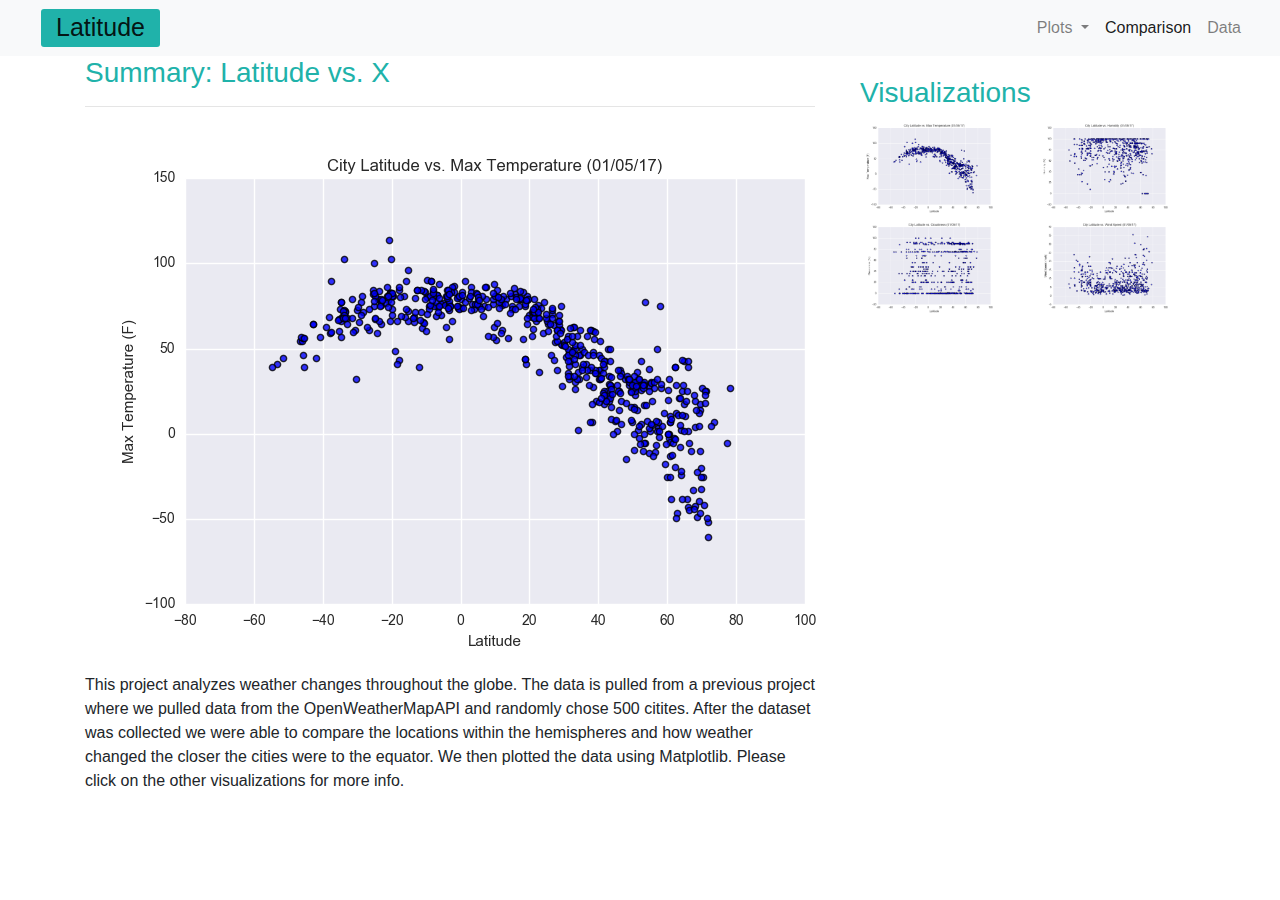
<file: index.html>
<!DOCTYPE html>
<html lang="en-us">
    
    <head>

        <meta charset="UTF-8">
        <title>Web Visualization Dashboard</title>
      
        <!-- Bring in our bootstrap stylesheet -->
        <link rel="stylesheet" href="https://stackpath.bootstrapcdn.com/bootstrap/4.3.1/css/bootstrap.min.css" integrity="sha384-ggOyR0iXCbMQv3Xipma34MD+dH/1fQ784/j6cY/iJTQUOhcWr7x9JvoRxT2MZw1T" crossorigin="anonymous">
      
        <link rel="stylesheet" href="style.css">
    </head>

      <body>

            <nav class="navbar navbar-expand-lg navbar-light bg-light">
                
                <div class="container-fluid">
                <a class="navbar-brand" href="index.html">Latitude</a>
                <div class="navbar-header">

                    <button class="navbar-toggler" type="button" data-toggle="collapse" data-target="#navbarSupportedContent" aria-controls="navbarSupportedContent" aria-expanded="false" aria-label="Toggle navigation">
                    <span class="navbar-toggler-icon"></span>
                    </button>

            <div class="collapse navbar-collapse" id="navbarSupportedContent">
                <ul class="navbar-nav ml-auto">
            
                    <li class="nav-item dropdown">
                        <a class="nav-link dropdown-toggle" href="#" id="navbarDropdown" role="button" data-toggle="dropdown" aria-haspopup="true" aria-expanded="false">
                        Plots
                        </a>
                        <div class="dropdown-menu" aria-labelledby="navbarDropdown">
                        <a class="dropdown-item" href="temperature.html">Maximum Temperature</a>
                        <a class="dropdown-item" href="humidity.html">Humidty</a>
                        <a class="dropdown-item" href="cloudiness.html">Cloudiness</a>
                        <a class="dropdown-item" href="windspeed.html">Wind Speed</a>
                        </div>
                    </li>
            
            <li class="nav-item active">
                <a class="nav-link" href="comparison.html">Comparison</a>
            </li>

            <li class="nav-item">
                <a class="nav-link" href="data.html">Data</a>
            </li>
            </ul>
            </div>
            </div>
            </nav>

            <div class="container">
                <div class="row">
                    <div class="col-md-8">
                        <h3 class = "description-header">Summary: Latitude vs. X</h3>   
                        <hr>
                        <img src="resources/images/Fig1.png" alt="Latitude vs Maximum Temperature" class="lat vs temp image"/>
                        <p>
                            This project analyzes weather changes throughout the globe.  The data is pulled from
                            a previous project where we pulled data from the OpenWeatherMapAPI and randomly chose 
                            500 citites. 
                            After the dataset was collected we were able to compare the locations within the hemispheres 
                            and how weather changed the closer the cities were to the equator.  We then plotted the data 
                            using Matplotlib.  Please click on the other visualizations for more info.     
                        </p></div>

                        <div class="col-md-4">
                            <div class="col-md-12">
                            <h3 class = "description-header">Visualizations</h3>

                            <div class="row">
                                <div class="col-3 col-md-6">
                                <a href="temperature.html">
                                    <img src="resources/images/Fig1.png" alt = "Latitude vs Maximum Temperature (F)" style = "width:100%; height:100%"/>
                                </a>
                            </div>
                        
                            <div class="col-3 col-md-6">
                                <a href="humidity.html">
                                    <img src="resources/images/Fig2.png" alt= "Latitude vs. Humidity (%)" style="width:100%; height:100%"/>
                                </a>
                            </div>

                            <div class="col-3 col-md-6">
                                <a href="cloudiness.html" >
                                    <img src="resources/images/Fig3.png" alt= "Latitude vs. Cloudiness (%)" style="width:100%; height:100%"/>
                                </a>
                            </div>

                            <div class="col-3 col-md-6">
                                <a href="windspeed.html" >
                                    <img src="resources/images/Fig4.png" alt= "Latitude vs. Wind Speed (MPH)" style="width:100%; height:100%"/>
                                </a>
                            </div>
                    </div>

                </div>
            </div>
             
<script src="https://code.jquery.com/jquery-3.3.1.slim.min.js" integrity="sha384-q8i/X+965DzO0rT7abK41JStQIAqVgRVzpbzo5smXKp4YfRvH+8abtTE1Pi6jizo" crossorigin="anonymous"></script>
<script src="https://cdnjs.cloudflare.com/ajax/libs/popper.js/1.14.7/umd/popper.min.js" integrity="sha384-UO2eT0CpHqdSJQ6hJty5KVphtPhzWj9WO1clHTMGa3JDZwrnQq4sF86dIHNDz0W1" crossorigin="anonymous"></script>
<script src="https://stackpath.bootstrapcdn.com/bootstrap/4.3.1/js/bootstrap.min.js" integrity="sha384-JjSmVgyd0p3pXB1rRibZUAYoIIy6OrQ6VrjIEaFf/nJGzIxFDsf4x0xIM+B07jRM" crossorigin="anonymous"></script>
    </body>

</html>
</file>
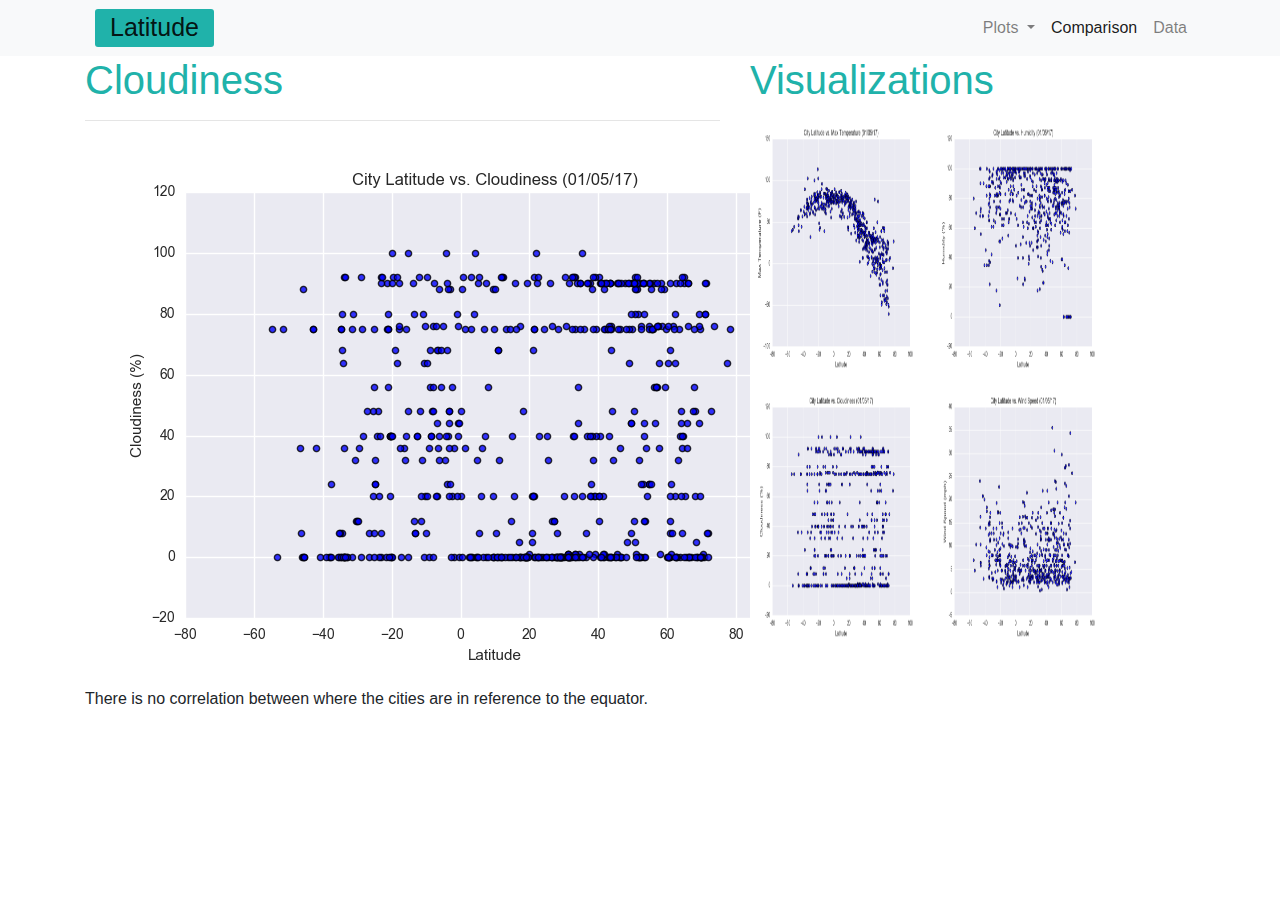
<file: cloudiness.html>
<!DOCTYPE html>
<html lang="en-us">
    
    <head>

        <meta charset="UTF-8">
        <title>Web Visualization Dashboard</title>
      
        <!-- Bring in our bootstrap stylesheet -->
        <link rel="stylesheet" href="https://stackpath.bootstrapcdn.com/bootstrap/4.3.1/css/bootstrap.min.css" integrity="sha384-ggOyR0iXCbMQv3Xipma34MD+dH/1fQ784/j6cY/iJTQUOhcWr7x9JvoRxT2MZw1T" crossorigin="anonymous">
      
        <link rel="stylesheet" href="style.css">
    </head>

      <body>

            <nav class="navbar navbar-expand-lg navbar-light bg-light">
                
                <div class="container">
                <a class="navbar-brand" href="index.html">Latitude</a>
                <div class="navbar-header">

                    <button class="navbar-toggler" type="button" data-toggle="collapse" data-target="#navbarSupportedContent" aria-controls="navbarSupportedContent" aria-expanded="false" aria-label="Toggle navigation">
                    <span class="navbar-toggler-icon"></span>
                    </button>

            <div class="collapse navbar-collapse" id="navbarSupportedContent">
                <ul class="navbar-nav ml-auto">
            
                    <li class="nav-item dropdown">
                        <a class="nav-link dropdown-toggle" href="#" id="navbarDropdown" role="button" data-toggle="dropdown" aria-haspopup="true" aria-expanded="false">
                        Plots
                        </a>
                        <div class="dropdown-menu" aria-labelledby="navbarDropdown">
                        <a class="dropdown-item" href="temperature.html">Maximum Temperature</a>
                        <a class="dropdown-item" href="humidity.html">Humidty</a>
                        <a class="dropdown-item" href="cloudiness.html">Cloudiness</a>
                        <a class="dropdown-item" href="windspeed.html">Wind Speed</a>
                        </div>
                    </li>
            
            <li class="nav-item active">
                <a class="nav-link" href="comparison.html">Comparison</a>
            </li>

            <li class="nav-item">
                <a class="nav-link" href="data.html">Data</a>
            </li>
            </ul>
            </div>
            </div>
            </nav>

            <div class="container">
                <div class="row">
                    <div class="col-lg-7 col-sm-6">
                        <h1 class = "description-header">Cloudiness</h1>   
                        <hr>
                        <img src="resources/images/Fig3.png" alt="Latitude vs Cloudiness (%)" class="lat vs cloudiness"/>
                        <p>There is no correlation between where the cities are in reference to the equator.    
                        </p></div>

                        <div class="col-lg-5 col-sm-6">
                            <h1 class = "description-header">Visualizations</h1>
                                <a href="temperature.html">
                                    <img src="resources/images/Fig1.png" alt = "Latitude vs Maximum Temperature (F)" style = "width:40%; height:40%"/>
                                </a>
                            
                                <a href="humidity.html">
                                    <img src="resources/images/Fig2.png" alt= "Latitude vs. Humidity (%)" style="width:40%; height:40%"/>
                                </a>

                                <a href="cloudiness.html" >
                                    <img src="resources/images/Fig3.png" alt= "Latitude vs. Cloudiness (%)" style="width:40%; height:40%"/>
                                </a>

                                <a href="windspeed.html" >
                                    <img src="resources/images/Fig4.png" alt= "Latitude vs. Wind Speed (MPH)" style="width:40%; height:40%"/>
                                </a>
                            </div>
                    </div>

                </div>
            </div>
             
<script src="https://code.jquery.com/jquery-3.3.1.slim.min.js" integrity="sha384-q8i/X+965DzO0rT7abK41JStQIAqVgRVzpbzo5smXKp4YfRvH+8abtTE1Pi6jizo" crossorigin="anonymous"></script>
<script src="https://cdnjs.cloudflare.com/ajax/libs/popper.js/1.14.7/umd/popper.min.js" integrity="sha384-UO2eT0CpHqdSJQ6hJty5KVphtPhzWj9WO1clHTMGa3JDZwrnQq4sF86dIHNDz0W1" crossorigin="anonymous"></script>
<script src="https://stackpath.bootstrapcdn.com/bootstrap/4.3.1/js/bootstrap.min.js" integrity="sha384-JjSmVgyd0p3pXB1rRibZUAYoIIy6OrQ6VrjIEaFf/nJGzIxFDsf4x0xIM+B07jRM" crossorigin="anonymous"></script>
    </body>

</html>
</file>
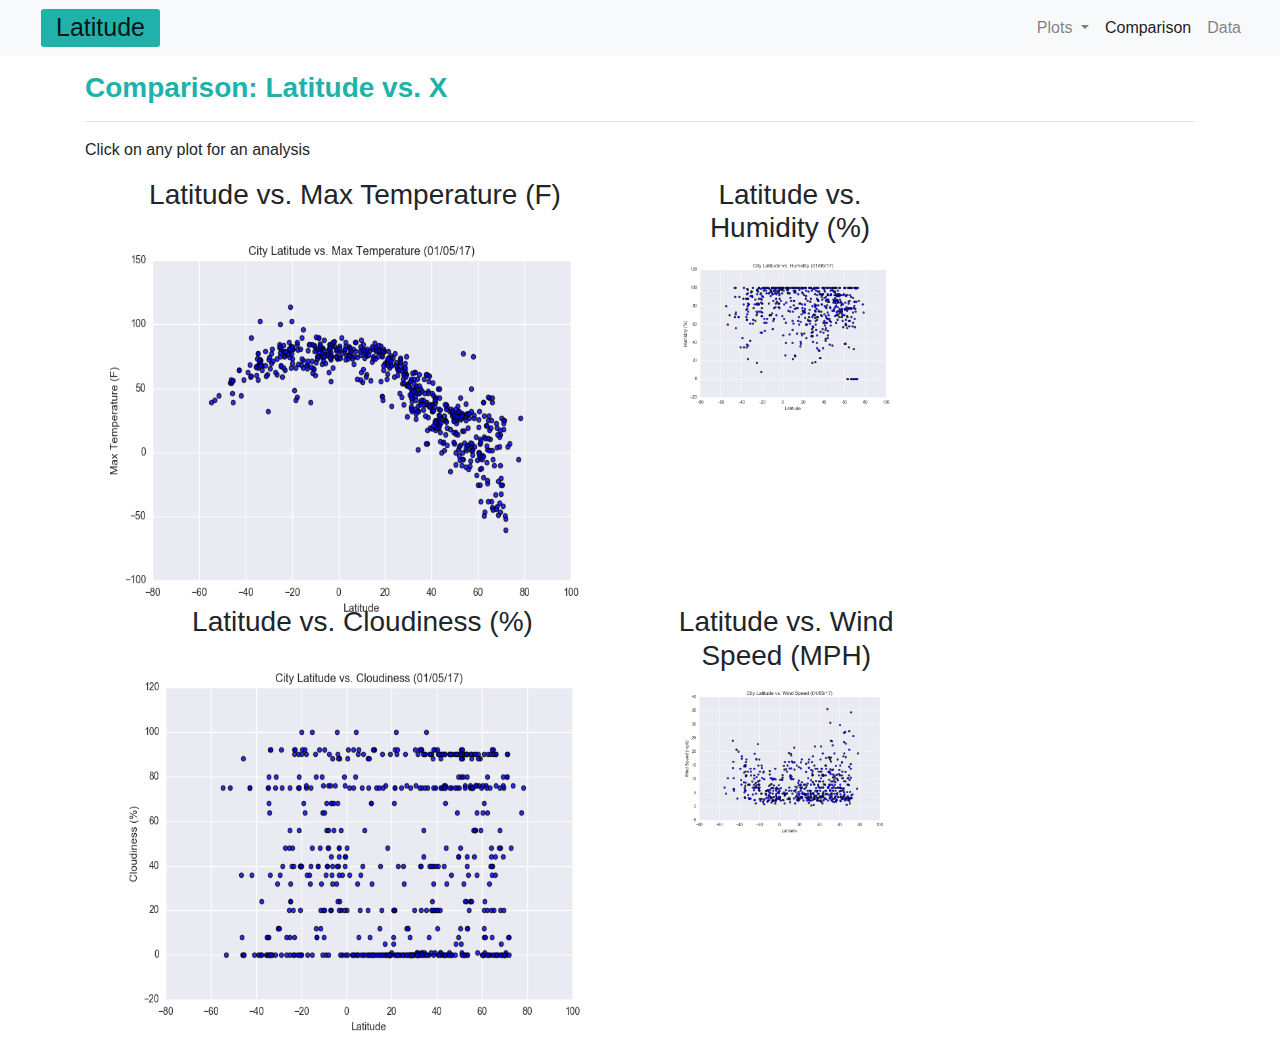
<file: comparison.html>
<!DOCTYPE html>
<html lang="en-us">
    
    <head>

        <meta charset="UTF-8">
        <title>Web Visualization Dashboard</title>
      
        <!-- Bring in our bootstrap stylesheet -->
        <link rel="stylesheet" href="https://stackpath.bootstrapcdn.com/bootstrap/4.3.1/css/bootstrap.min.css" integrity="sha384-ggOyR0iXCbMQv3Xipma34MD+dH/1fQ784/j6cY/iJTQUOhcWr7x9JvoRxT2MZw1T" crossorigin="anonymous">
      
        <link rel="stylesheet" href="style.css">
    </head>

      <body>

            <nav class="navbar navbar-expand-lg navbar-light bg-light">
                
                <div class="container-fluid">
                <a class="navbar-brand" href="index.html">Latitude</a>
                <div class="navbar-header">

                    <button class="navbar-toggler" type="button" data-toggle="collapse" data-target="#navbarSupportedContent" aria-controls="navbarSupportedContent" aria-expanded="false" aria-label="Toggle navigation">
                    <span class="navbar-toggler-icon"></span>
                    </button>

            <div class="collapse navbar-collapse" id="navbarSupportedContent">
                <ul class="navbar-nav ml-auto">
            
                    <li class="nav-item dropdown">
                        <a class="nav-link dropdown-toggle" href="#" id="navbarDropdown" role="button" data-toggle="dropdown" aria-haspopup="true" aria-expanded="false">
                        Plots
                        </a>
                        <div class="dropdown-menu" aria-labelledby="navbarDropdown">
                        <a class="dropdown-item" href="temperature.html">Maximum Temperature</a>
                        <a class="dropdown-item" href="humidity.html">Humidty</a>
                        <a class="dropdown-item" href="cloudiness.html">Cloudiness</a>
                        <a class="dropdown-item" href="windspeed.html">Wind Speed</a>
                        </div>
                    </li>
            
            <li class="nav-item active">
                <a class="nav-link" href="comparison.html">Comparison</a>
            </li>

            <li class="nav-item">
                <a class="nav-link" href="data.html">Data</a>
            </li>
            </ul>
            </div>
            </div>
            </nav>

            <div class="container bg-white">
                <h3 class="title"> Comparison: Latitude vs. X</h3>
                <hr>
                    <p>Click on any plot for an analysis</p>

                            <div class="row">
                                <div class="col-md-6">
                                    <h3 class="text-center">Latitude vs. Max Temperature (F)</h3>
                                <a href="temperature.html" title="vs Temperature">
                                    <img src="resources/images/Fig1.png" alt = "Latitude vs Maximum Temperature (F)" style = "width:100%; height:100%"/>
                                </a>
                                </div>

                              <div class="col">
                                <div class="col-md-6">
                                    <h3 class="text-center">Latitude vs. Humidity (%)</h3>
                                <a href="humidity.html" title="vs Humidity">
                                    <img src="resources/images/Fig2.png" alt = "Latitude vs Humidity (%)" style = "width:100%; height:100%"/>
                                </a>
                                </div>
                              </div>
                            </div>


            <div class="container bg-white">               
                            <div class="row">
                                <div class="col-md-6">
                                    <h3 class="text-center">Latitude vs. Cloudiness (%)</h3>
                                <a href="cloudiness.html" title="vs Cloudiness">
                                    <img src="resources/images/Fig3.png" alt = "Latitude vs Cloudiness (%)" style = "width:100%; height:100%"/>
                                </a>
                            </div>

                            <div class="col">
                                <div class="col-md-6">
                                    <h3 class="text-center">Latitude vs. Wind Speed (MPH)</h3>
                                <a href="windspeed.html" title="vs Wind Speed">
                                    <img src="resources/images/Fig4.png" alt = "Latitude vs Wind Speed (MPH)" style = "width:100%; height:100%"/>
                                </a>
                                </div>                          
                            </div>

                </div>
            </div>
        </div>
             
<script src="https://code.jquery.com/jquery-3.3.1.slim.min.js" integrity="sha384-q8i/X+965DzO0rT7abK41JStQIAqVgRVzpbzo5smXKp4YfRvH+8abtTE1Pi6jizo" crossorigin="anonymous"></script>
<script src="https://cdnjs.cloudflare.com/ajax/libs/popper.js/1.14.7/umd/popper.min.js" integrity="sha384-UO2eT0CpHqdSJQ6hJty5KVphtPhzWj9WO1clHTMGa3JDZwrnQq4sF86dIHNDz0W1" crossorigin="anonymous"></script>
<script src="https://stackpath.bootstrapcdn.com/bootstrap/4.3.1/js/bootstrap.min.js" integrity="sha384-JjSmVgyd0p3pXB1rRibZUAYoIIy6OrQ6VrjIEaFf/nJGzIxFDsf4x0xIM+B07jRM" crossorigin="anonymous"></script>
    </body>

</html>
</file>
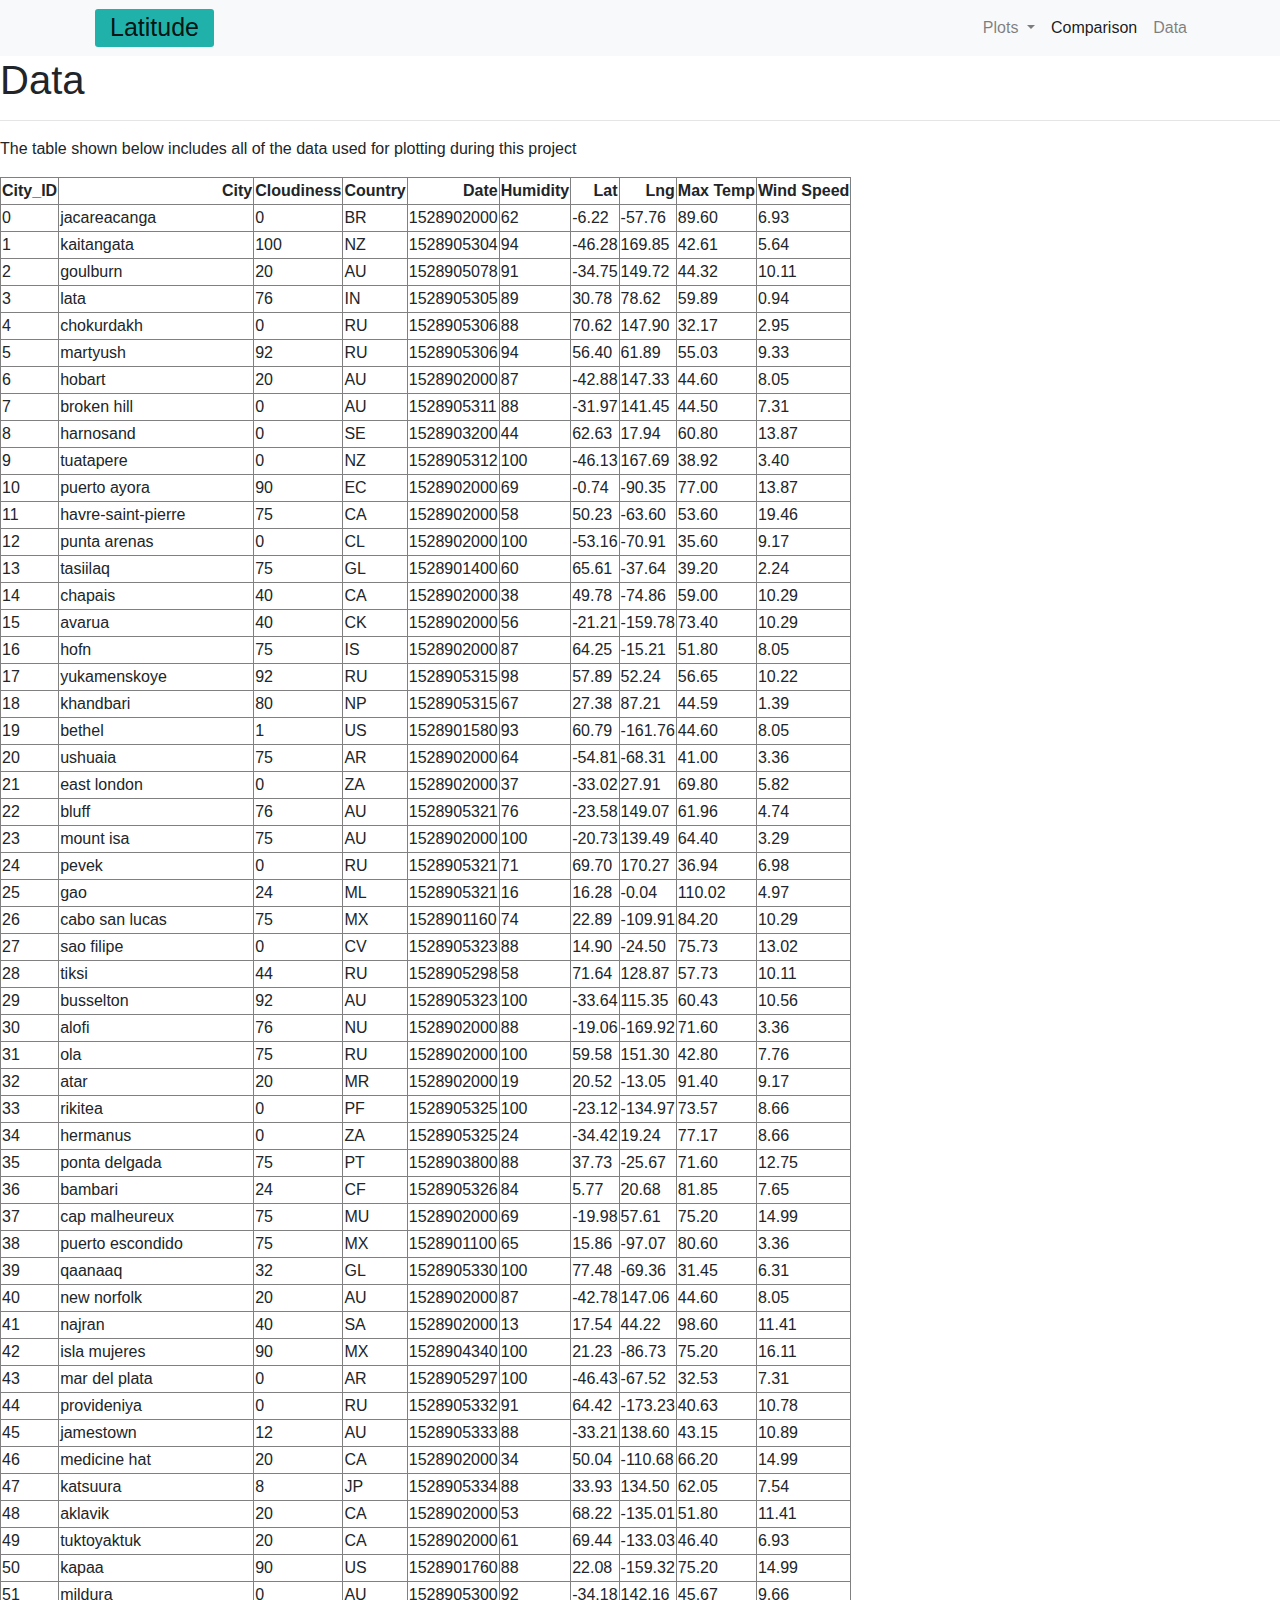
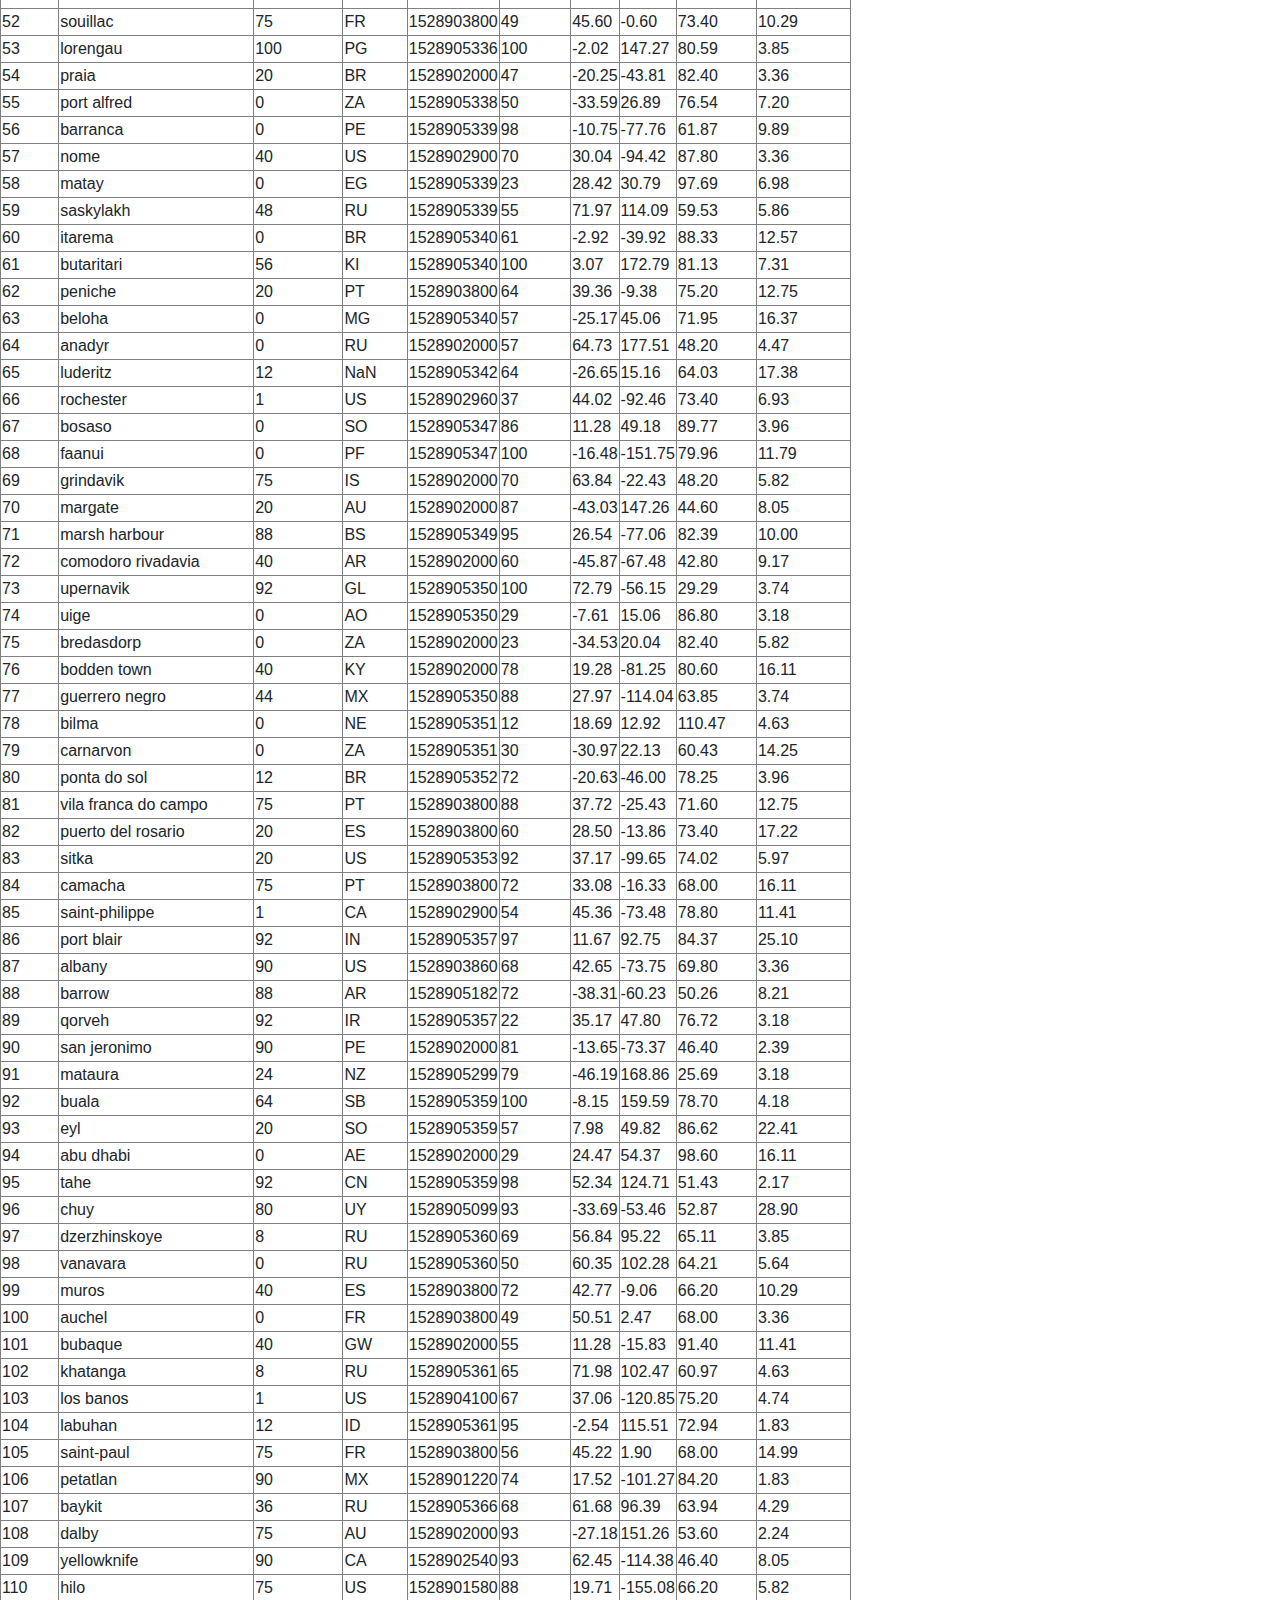
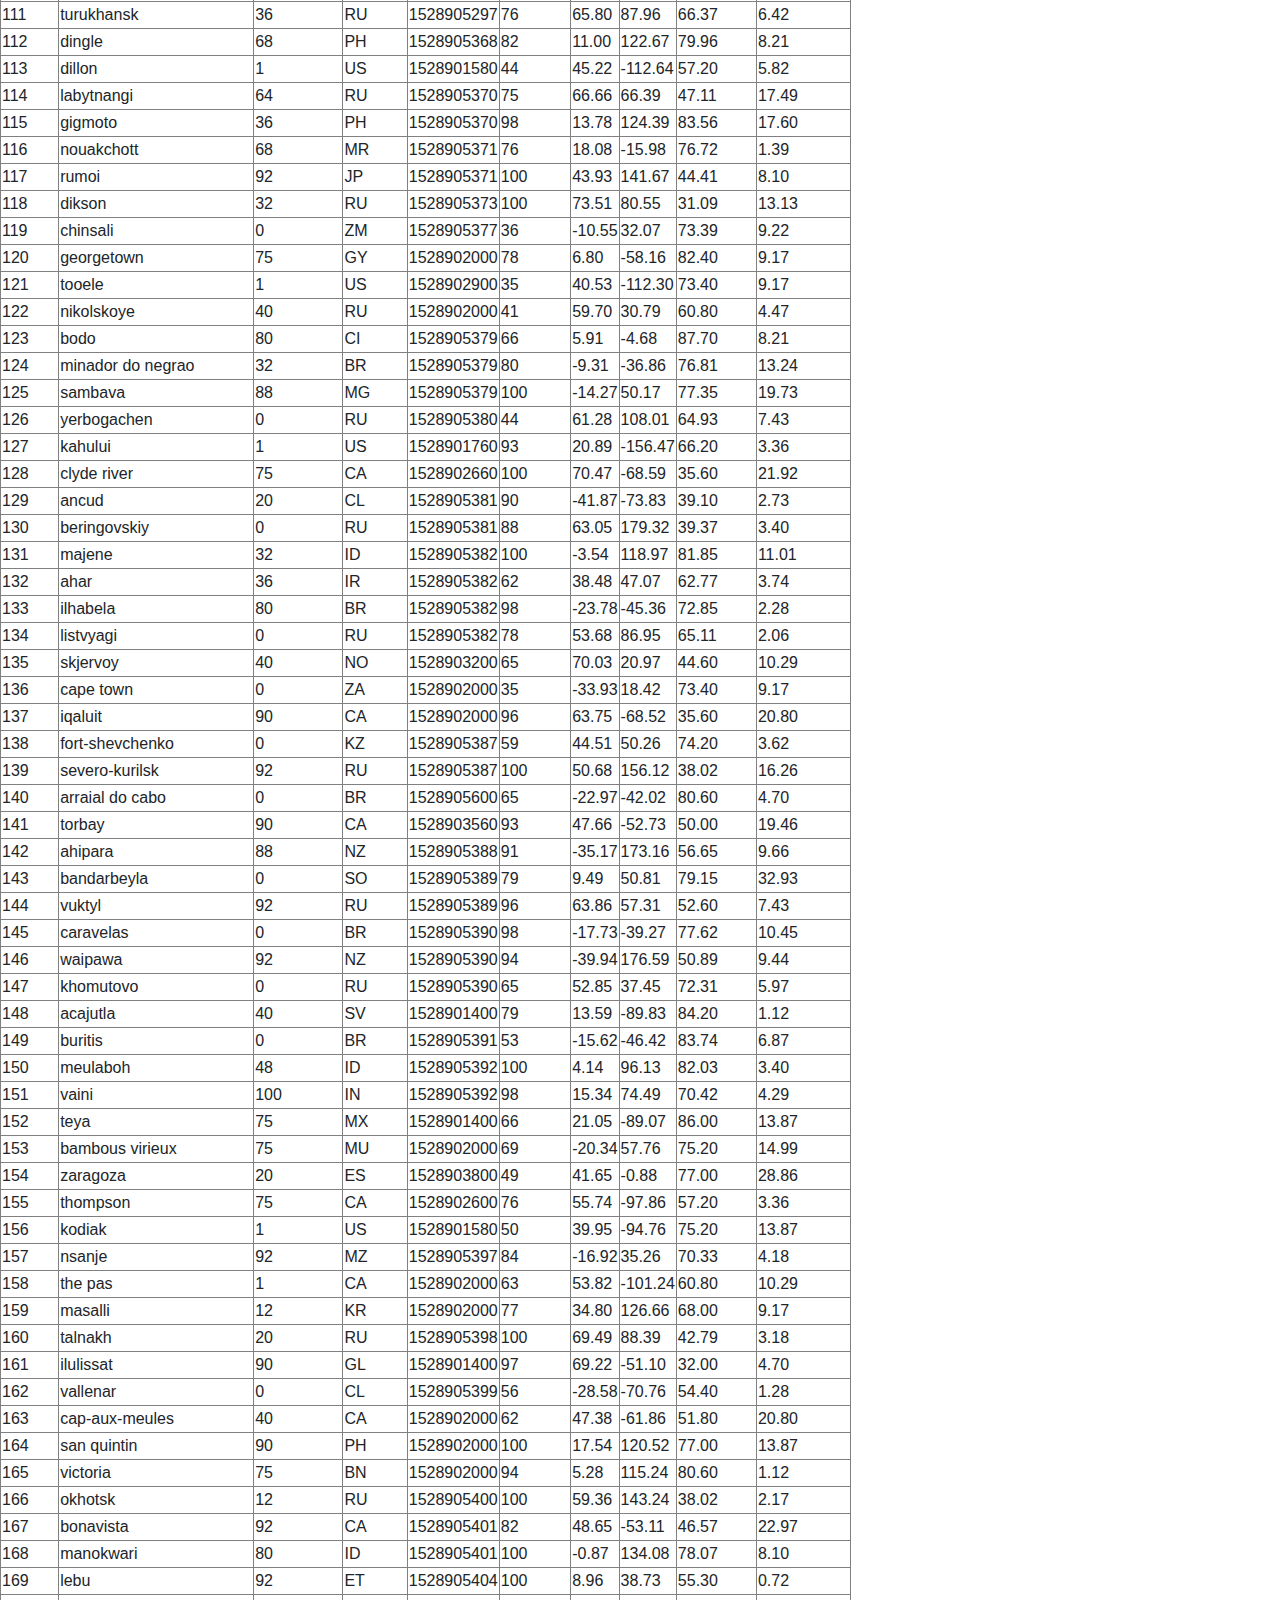
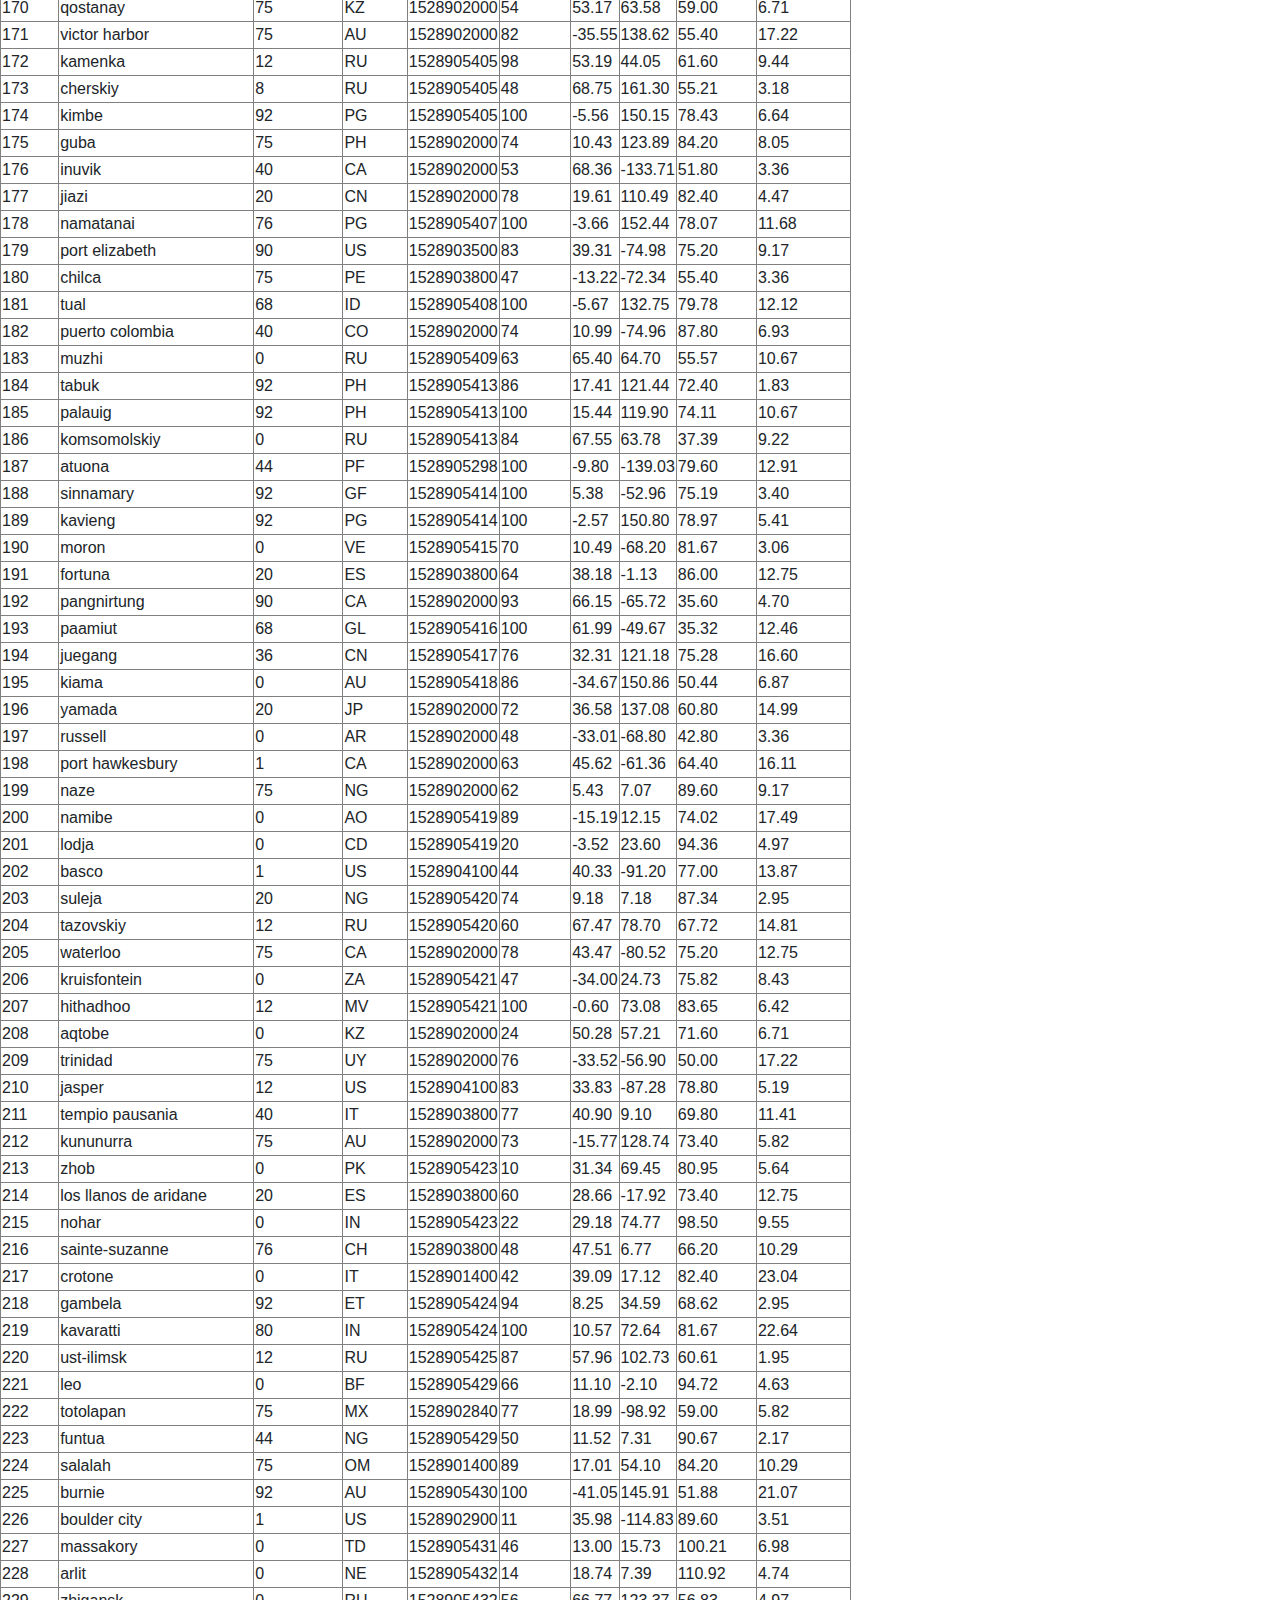
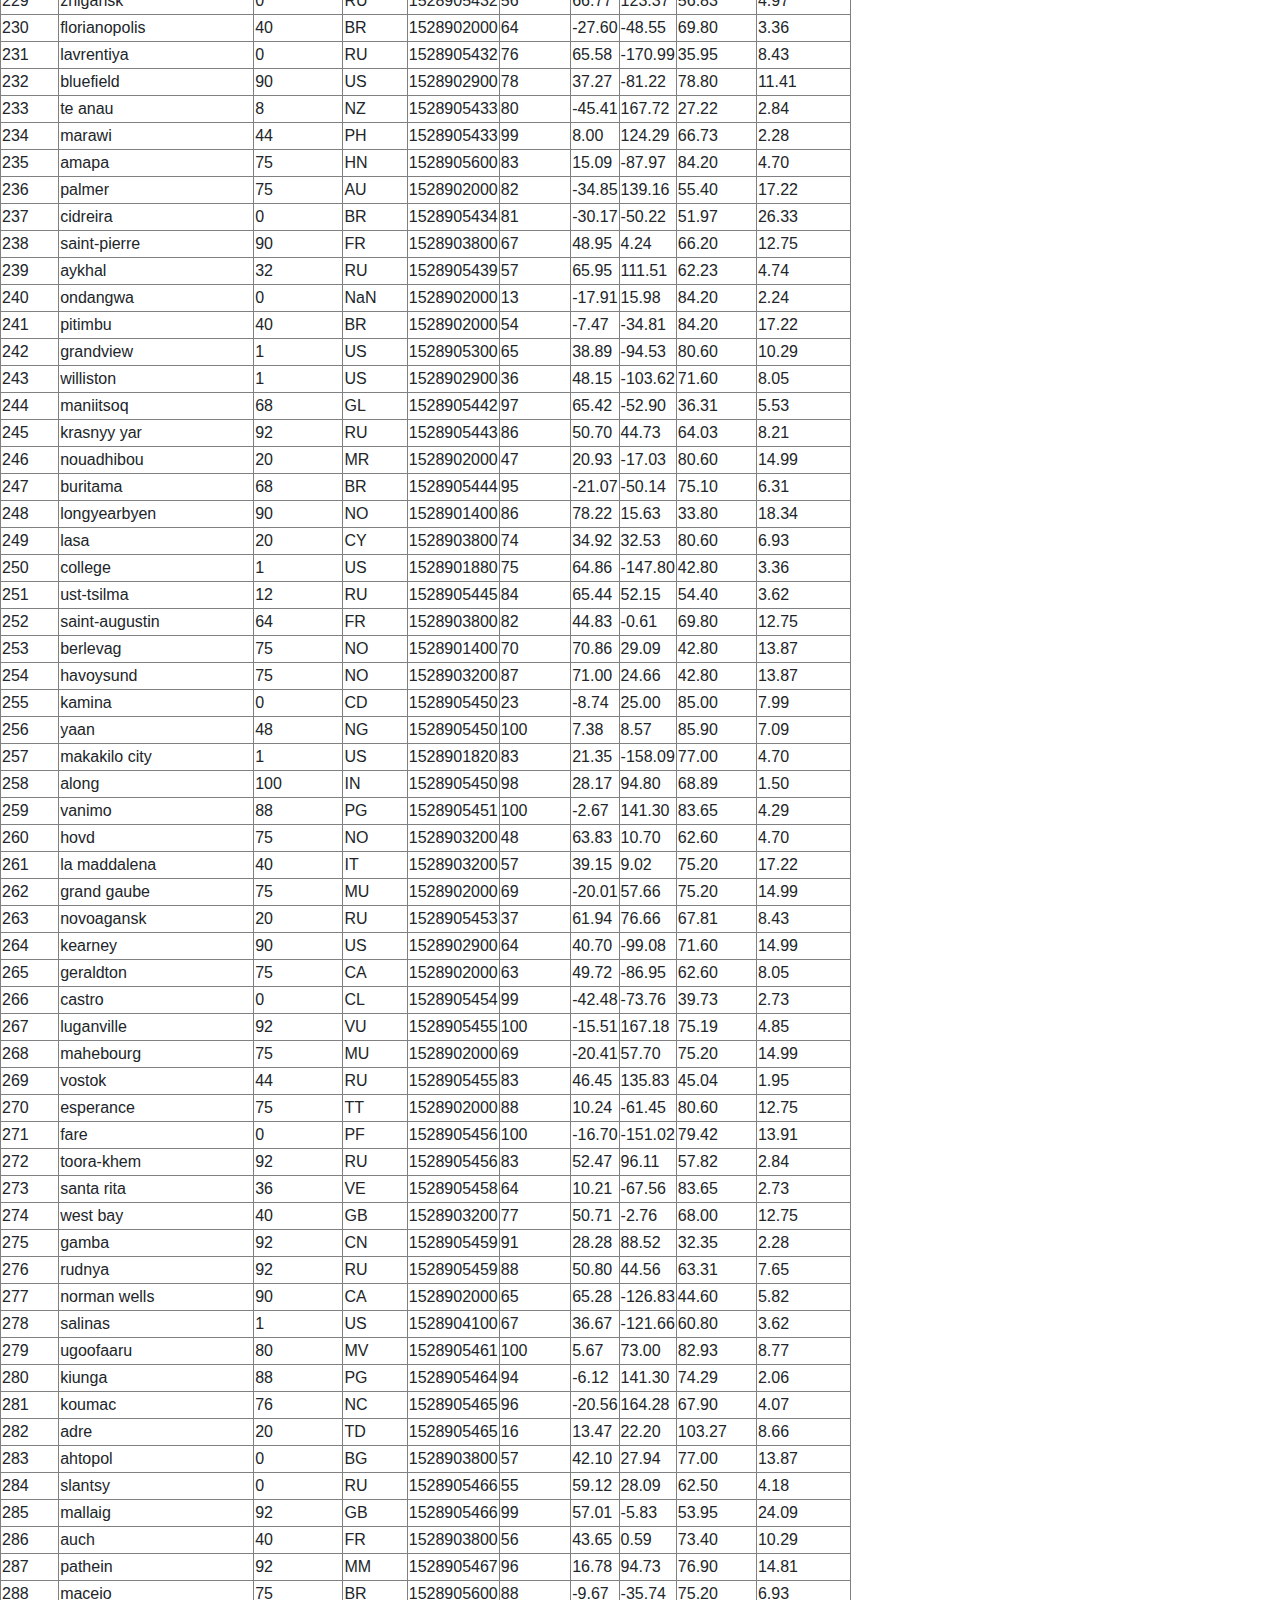
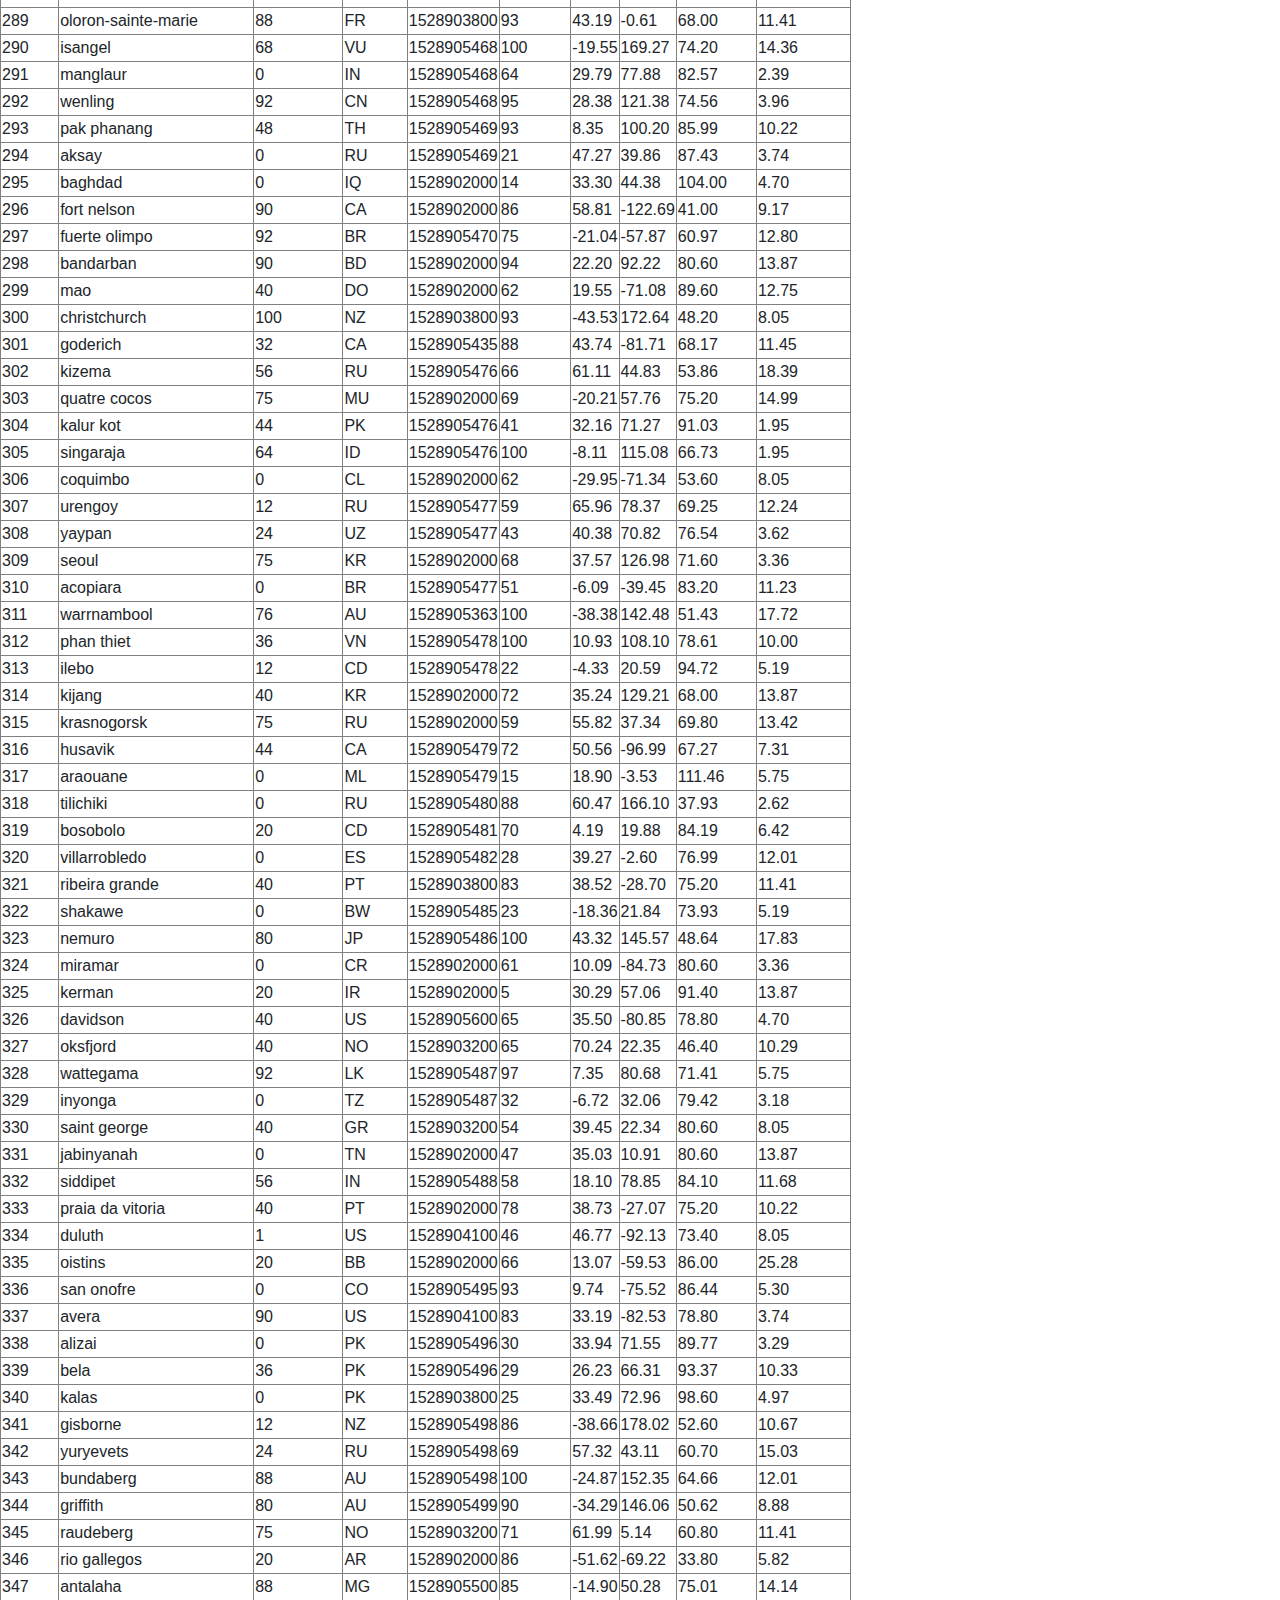
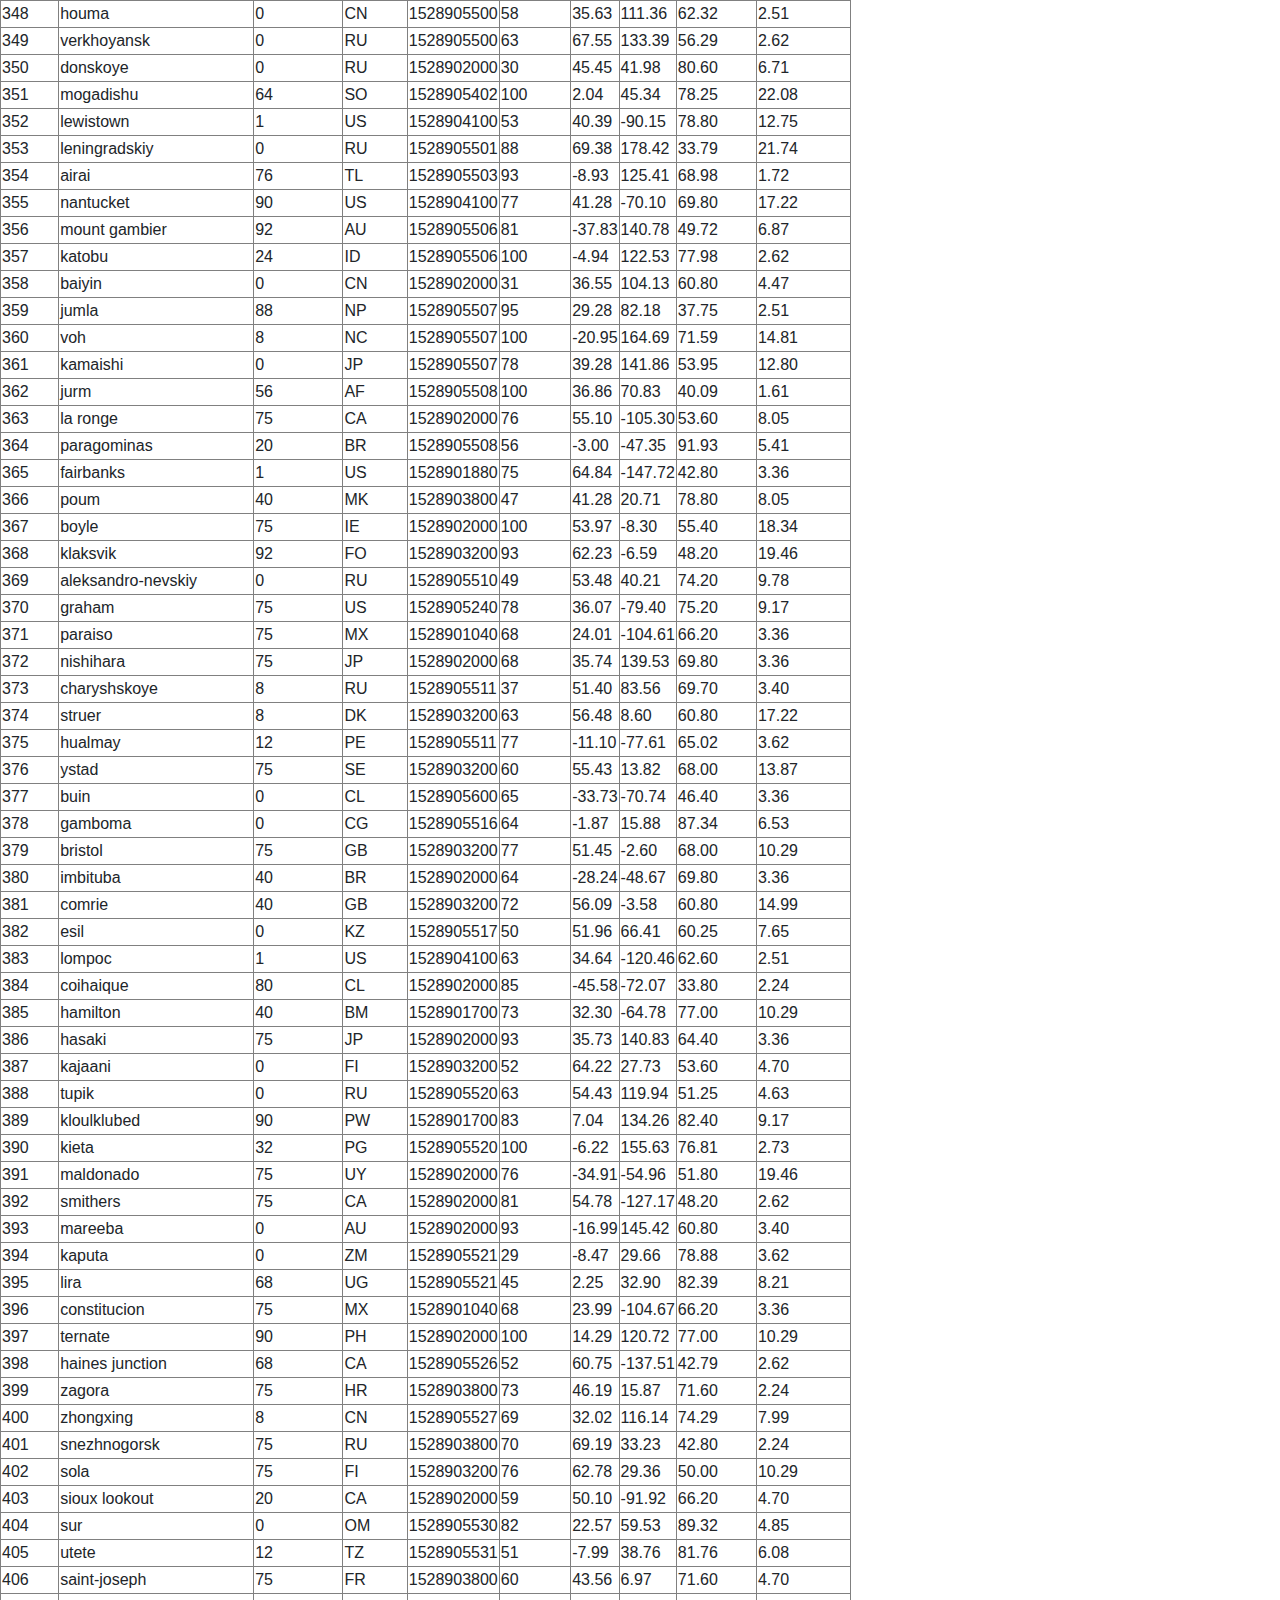
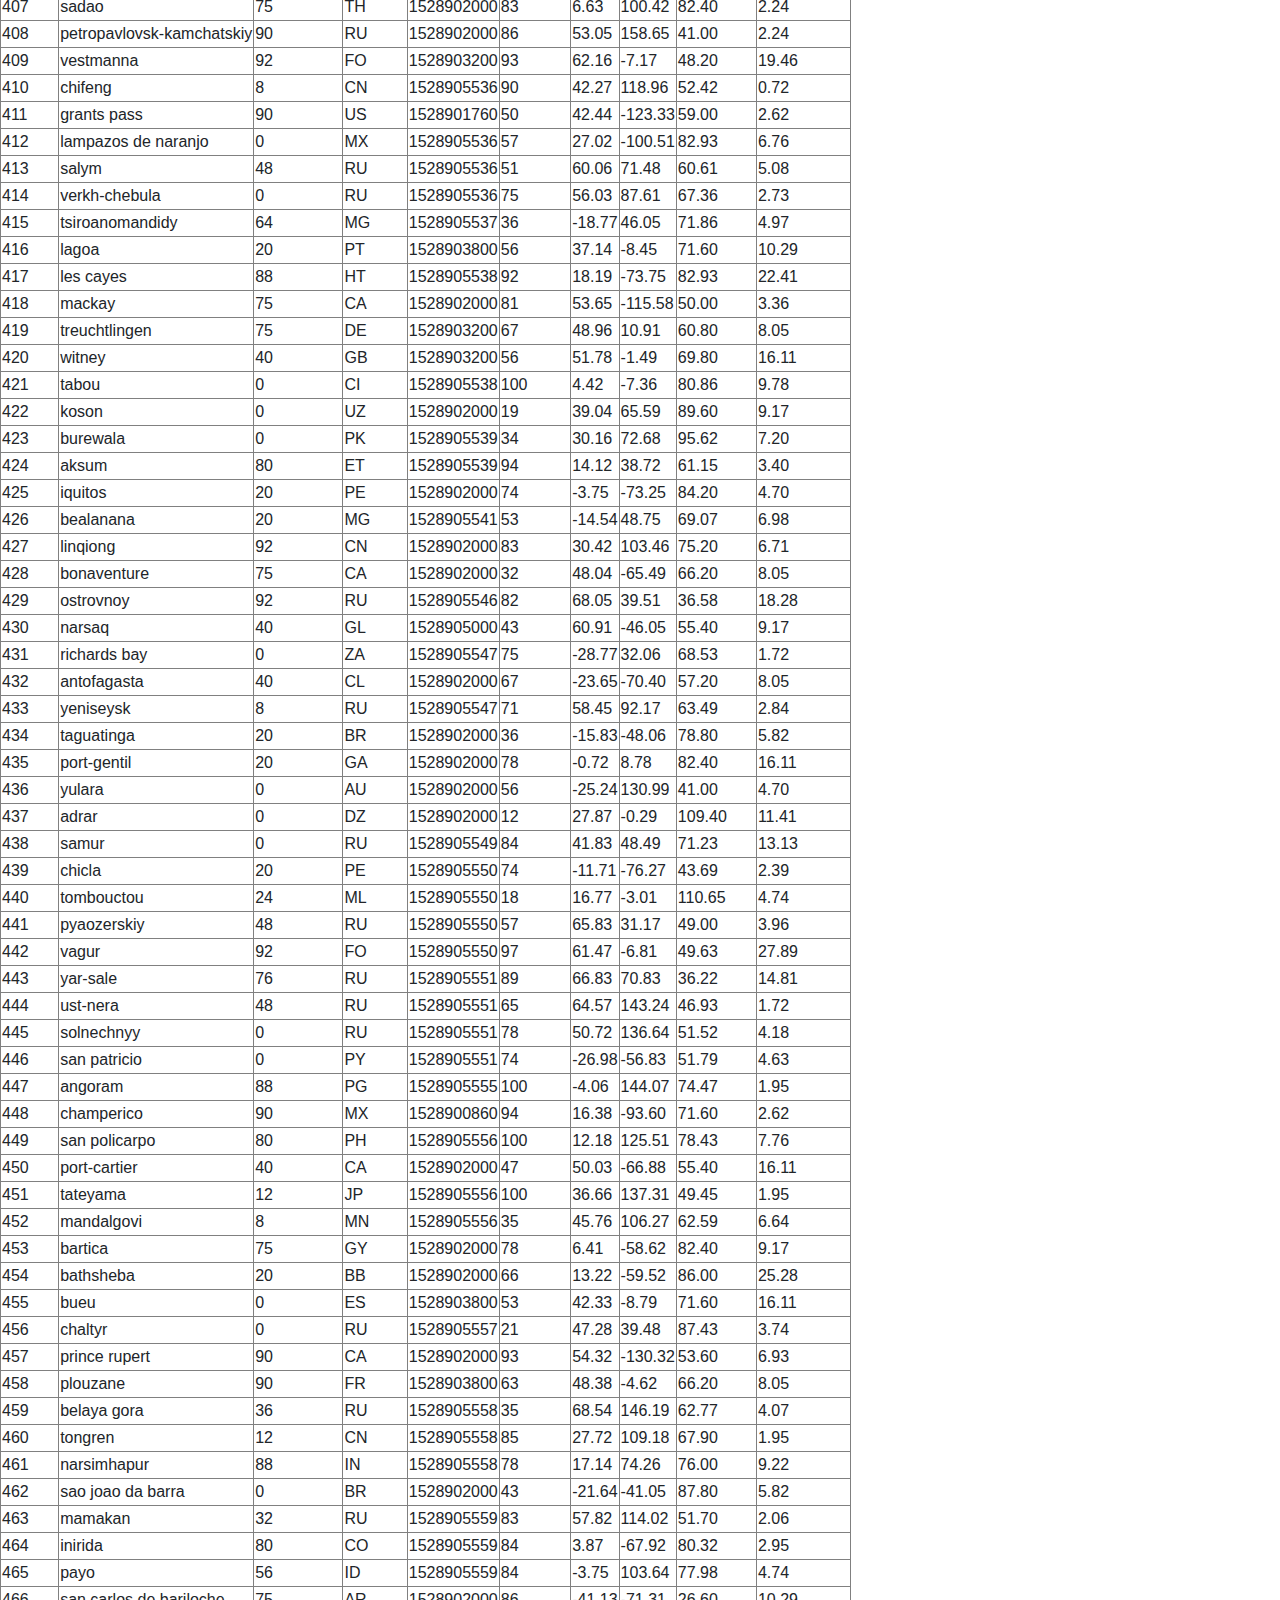
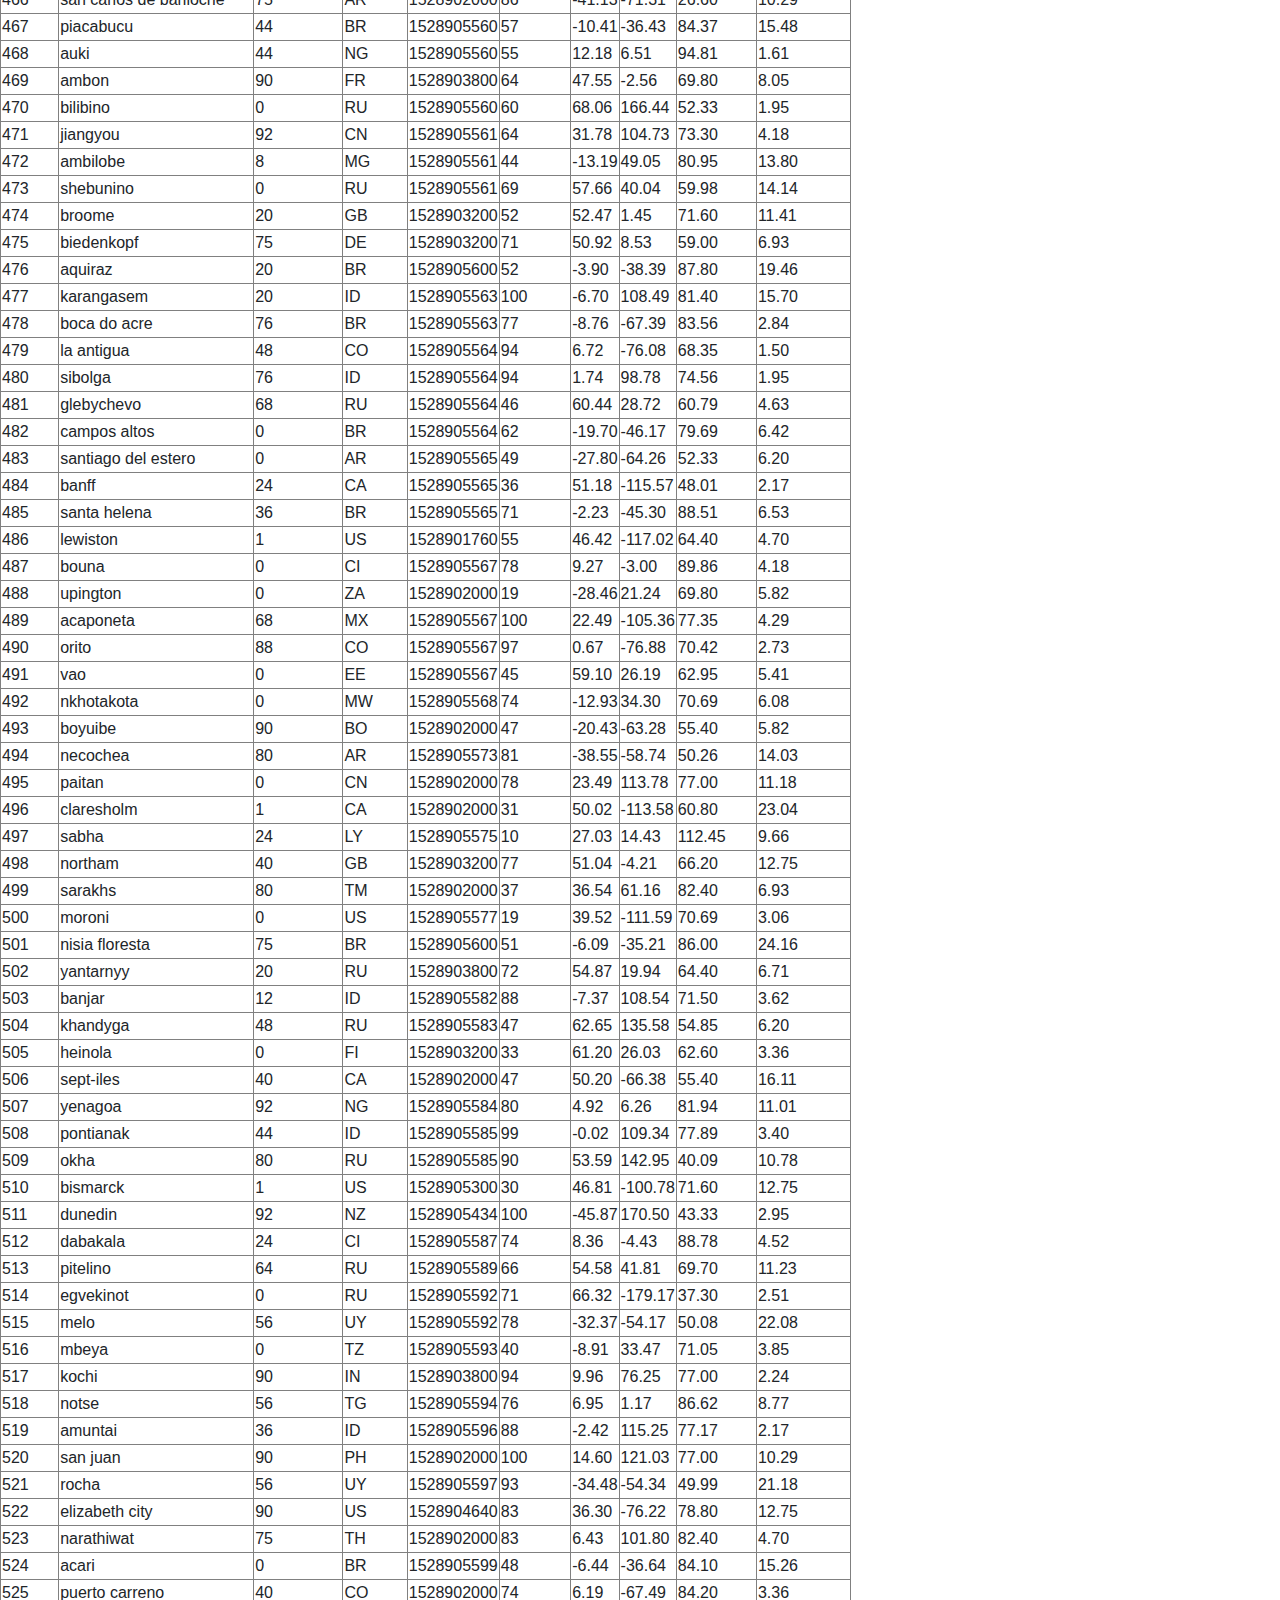
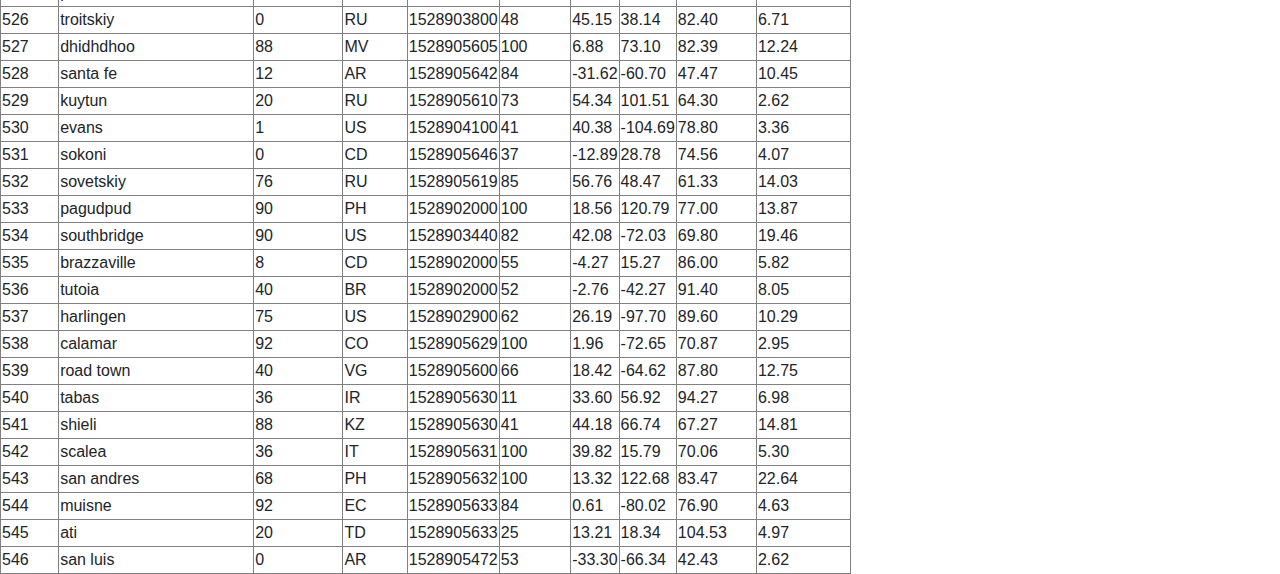
<file: data.html>
<!DOCTYPE html>
<html lang="en-us">
    
    <head>

        <meta charset="UTF-8">
        <title>Web Visualization Dashboard</title>
      
        <!-- Bring in our bootstrap stylesheet -->
        <link rel="stylesheet" href="https://stackpath.bootstrapcdn.com/bootstrap/4.3.1/css/bootstrap.min.css" integrity="sha384-ggOyR0iXCbMQv3Xipma34MD+dH/1fQ784/j6cY/iJTQUOhcWr7x9JvoRxT2MZw1T" crossorigin="anonymous">
      
        <link rel="stylesheet" href="style.css">
    </head>

      <body>

            <nav class="navbar navbar-expand-lg navbar-light bg-light">
                
                <div class="container">
                <a class="navbar-brand" href="index.html">Latitude</a>
                <div class="navbar-header">

                    <button class="navbar-toggler" type="button" data-toggle="collapse" data-target="#navbarSupportedContent" aria-controls="navbarSupportedContent" aria-expanded="false" aria-label="Toggle navigation">
                    <span class="navbar-toggler-icon"></span>
                    </button>

            <div class="collapse navbar-collapse" id="navbarSupportedContent">
                <ul class="navbar-nav ml-auto">
            
                    <li class="nav-item dropdown">
                        <a class="nav-link dropdown-toggle" href="#" id="navbarDropdown" role="button" data-toggle="dropdown" aria-haspopup="true" aria-expanded="false">
                        Plots
                        </a>
                        <div class="dropdown-menu" aria-labelledby="navbarDropdown">
                        <a class="dropdown-item" href="temperature.html">Maximum Temperature</a>
                        <a class="dropdown-item" href="humidity.html">Humidty</a>
                        <a class="dropdown-item" href="cloudiness.html">Cloudiness</a>
                        <a class="dropdown-item" href="windspeed.html">Wind Speed</a>
                        </div>
                    </li>
            
            <li class="nav-item active">
                <a class="nav-link" href="comparison.html">Comparison</a>
            </li>

            <li class="nav-item">
                <a class="nav-link" href="data.html">Data</a>
            </li>
            </ul>
            </div>
            </div>
            </nav>

<h1>Data</h1>
<hr>
<p>The table shown below includes all of the data used for plotting during this project</p>


<div class='table-responsive'>
  
<table border="1" class="dataframe">
  <thead>
    <tr style="text-align: right;">
      <th>City_ID</th>
      <th>City</th>
      <th>Cloudiness</th>
      <th>Country</th>
      <th>Date</th>
      <th>Humidity</th>
      <th>Lat</th>
      <th>Lng</th>
      <th>Max Temp</th>
      <th>Wind Speed</th>
    </tr>
  </thead>
  <tbody>
    <tr>
      <td>0</td>
      <td>jacareacanga</td>
      <td>0</td>
      <td>BR</td>
      <td>1528902000</td>
      <td>62</td>
      <td>-6.22</td>
      <td>-57.76</td>
      <td>89.60</td>
      <td>6.93</td>
    </tr>
    <tr>
      <td>1</td>
      <td>kaitangata</td>
      <td>100</td>
      <td>NZ</td>
      <td>1528905304</td>
      <td>94</td>
      <td>-46.28</td>
      <td>169.85</td>
      <td>42.61</td>
      <td>5.64</td>
    </tr>
    <tr>
      <td>2</td>
      <td>goulburn</td>
      <td>20</td>
      <td>AU</td>
      <td>1528905078</td>
      <td>91</td>
      <td>-34.75</td>
      <td>149.72</td>
      <td>44.32</td>
      <td>10.11</td>
    </tr>
    <tr>
      <td>3</td>
      <td>lata</td>
      <td>76</td>
      <td>IN</td>
      <td>1528905305</td>
      <td>89</td>
      <td>30.78</td>
      <td>78.62</td>
      <td>59.89</td>
      <td>0.94</td>
    </tr>
    <tr>
      <td>4</td>
      <td>chokurdakh</td>
      <td>0</td>
      <td>RU</td>
      <td>1528905306</td>
      <td>88</td>
      <td>70.62</td>
      <td>147.90</td>
      <td>32.17</td>
      <td>2.95</td>
    </tr>
    <tr>
      <td>5</td>
      <td>martyush</td>
      <td>92</td>
      <td>RU</td>
      <td>1528905306</td>
      <td>94</td>
      <td>56.40</td>
      <td>61.89</td>
      <td>55.03</td>
      <td>9.33</td>
    </tr>
    <tr>
      <td>6</td>
      <td>hobart</td>
      <td>20</td>
      <td>AU</td>
      <td>1528902000</td>
      <td>87</td>
      <td>-42.88</td>
      <td>147.33</td>
      <td>44.60</td>
      <td>8.05</td>
    </tr>
    <tr>
      <td>7</td>
      <td>broken hill</td>
      <td>0</td>
      <td>AU</td>
      <td>1528905311</td>
      <td>88</td>
      <td>-31.97</td>
      <td>141.45</td>
      <td>44.50</td>
      <td>7.31</td>
    </tr>
    <tr>
      <td>8</td>
      <td>harnosand</td>
      <td>0</td>
      <td>SE</td>
      <td>1528903200</td>
      <td>44</td>
      <td>62.63</td>
      <td>17.94</td>
      <td>60.80</td>
      <td>13.87</td>
    </tr>
    <tr>
      <td>9</td>
      <td>tuatapere</td>
      <td>0</td>
      <td>NZ</td>
      <td>1528905312</td>
      <td>100</td>
      <td>-46.13</td>
      <td>167.69</td>
      <td>38.92</td>
      <td>3.40</td>
    </tr>
    <tr>
      <td>10</td>
      <td>puerto ayora</td>
      <td>90</td>
      <td>EC</td>
      <td>1528902000</td>
      <td>69</td>
      <td>-0.74</td>
      <td>-90.35</td>
      <td>77.00</td>
      <td>13.87</td>
    </tr>
    <tr>
      <td>11</td>
      <td>havre-saint-pierre</td>
      <td>75</td>
      <td>CA</td>
      <td>1528902000</td>
      <td>58</td>
      <td>50.23</td>
      <td>-63.60</td>
      <td>53.60</td>
      <td>19.46</td>
    </tr>
    <tr>
      <td>12</td>
      <td>punta arenas</td>
      <td>0</td>
      <td>CL</td>
      <td>1528902000</td>
      <td>100</td>
      <td>-53.16</td>
      <td>-70.91</td>
      <td>35.60</td>
      <td>9.17</td>
    </tr>
    <tr>
      <td>13</td>
      <td>tasiilaq</td>
      <td>75</td>
      <td>GL</td>
      <td>1528901400</td>
      <td>60</td>
      <td>65.61</td>
      <td>-37.64</td>
      <td>39.20</td>
      <td>2.24</td>
    </tr>
    <tr>
      <td>14</td>
      <td>chapais</td>
      <td>40</td>
      <td>CA</td>
      <td>1528902000</td>
      <td>38</td>
      <td>49.78</td>
      <td>-74.86</td>
      <td>59.00</td>
      <td>10.29</td>
    </tr>
    <tr>
      <td>15</td>
      <td>avarua</td>
      <td>40</td>
      <td>CK</td>
      <td>1528902000</td>
      <td>56</td>
      <td>-21.21</td>
      <td>-159.78</td>
      <td>73.40</td>
      <td>10.29</td>
    </tr>
    <tr>
      <td>16</td>
      <td>hofn</td>
      <td>75</td>
      <td>IS</td>
      <td>1528902000</td>
      <td>87</td>
      <td>64.25</td>
      <td>-15.21</td>
      <td>51.80</td>
      <td>8.05</td>
    </tr>
    <tr>
      <td>17</td>
      <td>yukamenskoye</td>
      <td>92</td>
      <td>RU</td>
      <td>1528905315</td>
      <td>98</td>
      <td>57.89</td>
      <td>52.24</td>
      <td>56.65</td>
      <td>10.22</td>
    </tr>
    <tr>
      <td>18</td>
      <td>khandbari</td>
      <td>80</td>
      <td>NP</td>
      <td>1528905315</td>
      <td>67</td>
      <td>27.38</td>
      <td>87.21</td>
      <td>44.59</td>
      <td>1.39</td>
    </tr>
    <tr>
      <td>19</td>
      <td>bethel</td>
      <td>1</td>
      <td>US</td>
      <td>1528901580</td>
      <td>93</td>
      <td>60.79</td>
      <td>-161.76</td>
      <td>44.60</td>
      <td>8.05</td>
    </tr>
    <tr>
      <td>20</td>
      <td>ushuaia</td>
      <td>75</td>
      <td>AR</td>
      <td>1528902000</td>
      <td>64</td>
      <td>-54.81</td>
      <td>-68.31</td>
      <td>41.00</td>
      <td>3.36</td>
    </tr>
    <tr>
      <td>21</td>
      <td>east london</td>
      <td>0</td>
      <td>ZA</td>
      <td>1528902000</td>
      <td>37</td>
      <td>-33.02</td>
      <td>27.91</td>
      <td>69.80</td>
      <td>5.82</td>
    </tr>
    <tr>
      <td>22</td>
      <td>bluff</td>
      <td>76</td>
      <td>AU</td>
      <td>1528905321</td>
      <td>76</td>
      <td>-23.58</td>
      <td>149.07</td>
      <td>61.96</td>
      <td>4.74</td>
    </tr>
    <tr>
      <td>23</td>
      <td>mount isa</td>
      <td>75</td>
      <td>AU</td>
      <td>1528902000</td>
      <td>100</td>
      <td>-20.73</td>
      <td>139.49</td>
      <td>64.40</td>
      <td>3.29</td>
    </tr>
    <tr>
      <td>24</td>
      <td>pevek</td>
      <td>0</td>
      <td>RU</td>
      <td>1528905321</td>
      <td>71</td>
      <td>69.70</td>
      <td>170.27</td>
      <td>36.94</td>
      <td>6.98</td>
    </tr>
    <tr>
      <td>25</td>
      <td>gao</td>
      <td>24</td>
      <td>ML</td>
      <td>1528905321</td>
      <td>16</td>
      <td>16.28</td>
      <td>-0.04</td>
      <td>110.02</td>
      <td>4.97</td>
    </tr>
    <tr>
      <td>26</td>
      <td>cabo san lucas</td>
      <td>75</td>
      <td>MX</td>
      <td>1528901160</td>
      <td>74</td>
      <td>22.89</td>
      <td>-109.91</td>
      <td>84.20</td>
      <td>10.29</td>
    </tr>
    <tr>
      <td>27</td>
      <td>sao filipe</td>
      <td>0</td>
      <td>CV</td>
      <td>1528905323</td>
      <td>88</td>
      <td>14.90</td>
      <td>-24.50</td>
      <td>75.73</td>
      <td>13.02</td>
    </tr>
    <tr>
      <td>28</td>
      <td>tiksi</td>
      <td>44</td>
      <td>RU</td>
      <td>1528905298</td>
      <td>58</td>
      <td>71.64</td>
      <td>128.87</td>
      <td>57.73</td>
      <td>10.11</td>
    </tr>
    <tr>
      <td>29</td>
      <td>busselton</td>
      <td>92</td>
      <td>AU</td>
      <td>1528905323</td>
      <td>100</td>
      <td>-33.64</td>
      <td>115.35</td>
      <td>60.43</td>
      <td>10.56</td>
    </tr>
    <tr>
      <td>30</td>
      <td>alofi</td>
      <td>76</td>
      <td>NU</td>
      <td>1528902000</td>
      <td>88</td>
      <td>-19.06</td>
      <td>-169.92</td>
      <td>71.60</td>
      <td>3.36</td>
    </tr>
    <tr>
      <td>31</td>
      <td>ola</td>
      <td>75</td>
      <td>RU</td>
      <td>1528902000</td>
      <td>100</td>
      <td>59.58</td>
      <td>151.30</td>
      <td>42.80</td>
      <td>7.76</td>
    </tr>
    <tr>
      <td>32</td>
      <td>atar</td>
      <td>20</td>
      <td>MR</td>
      <td>1528902000</td>
      <td>19</td>
      <td>20.52</td>
      <td>-13.05</td>
      <td>91.40</td>
      <td>9.17</td>
    </tr>
    <tr>
      <td>33</td>
      <td>rikitea</td>
      <td>0</td>
      <td>PF</td>
      <td>1528905325</td>
      <td>100</td>
      <td>-23.12</td>
      <td>-134.97</td>
      <td>73.57</td>
      <td>8.66</td>
    </tr>
    <tr>
      <td>34</td>
      <td>hermanus</td>
      <td>0</td>
      <td>ZA</td>
      <td>1528905325</td>
      <td>24</td>
      <td>-34.42</td>
      <td>19.24</td>
      <td>77.17</td>
      <td>8.66</td>
    </tr>
    <tr>
      <td>35</td>
      <td>ponta delgada</td>
      <td>75</td>
      <td>PT</td>
      <td>1528903800</td>
      <td>88</td>
      <td>37.73</td>
      <td>-25.67</td>
      <td>71.60</td>
      <td>12.75</td>
    </tr>
    <tr>
      <td>36</td>
      <td>bambari</td>
      <td>24</td>
      <td>CF</td>
      <td>1528905326</td>
      <td>84</td>
      <td>5.77</td>
      <td>20.68</td>
      <td>81.85</td>
      <td>7.65</td>
    </tr>
    <tr>
      <td>37</td>
      <td>cap malheureux</td>
      <td>75</td>
      <td>MU</td>
      <td>1528902000</td>
      <td>69</td>
      <td>-19.98</td>
      <td>57.61</td>
      <td>75.20</td>
      <td>14.99</td>
    </tr>
    <tr>
      <td>38</td>
      <td>puerto escondido</td>
      <td>75</td>
      <td>MX</td>
      <td>1528901100</td>
      <td>65</td>
      <td>15.86</td>
      <td>-97.07</td>
      <td>80.60</td>
      <td>3.36</td>
    </tr>
    <tr>
      <td>39</td>
      <td>qaanaaq</td>
      <td>32</td>
      <td>GL</td>
      <td>1528905330</td>
      <td>100</td>
      <td>77.48</td>
      <td>-69.36</td>
      <td>31.45</td>
      <td>6.31</td>
    </tr>
    <tr>
      <td>40</td>
      <td>new norfolk</td>
      <td>20</td>
      <td>AU</td>
      <td>1528902000</td>
      <td>87</td>
      <td>-42.78</td>
      <td>147.06</td>
      <td>44.60</td>
      <td>8.05</td>
    </tr>
    <tr>
      <td>41</td>
      <td>najran</td>
      <td>40</td>
      <td>SA</td>
      <td>1528902000</td>
      <td>13</td>
      <td>17.54</td>
      <td>44.22</td>
      <td>98.60</td>
      <td>11.41</td>
    </tr>
    <tr>
      <td>42</td>
      <td>isla mujeres</td>
      <td>90</td>
      <td>MX</td>
      <td>1528904340</td>
      <td>100</td>
      <td>21.23</td>
      <td>-86.73</td>
      <td>75.20</td>
      <td>16.11</td>
    </tr>
    <tr>
      <td>43</td>
      <td>mar del plata</td>
      <td>0</td>
      <td>AR</td>
      <td>1528905297</td>
      <td>100</td>
      <td>-46.43</td>
      <td>-67.52</td>
      <td>32.53</td>
      <td>7.31</td>
    </tr>
    <tr>
      <td>44</td>
      <td>provideniya</td>
      <td>0</td>
      <td>RU</td>
      <td>1528905332</td>
      <td>91</td>
      <td>64.42</td>
      <td>-173.23</td>
      <td>40.63</td>
      <td>10.78</td>
    </tr>
    <tr>
      <td>45</td>
      <td>jamestown</td>
      <td>12</td>
      <td>AU</td>
      <td>1528905333</td>
      <td>88</td>
      <td>-33.21</td>
      <td>138.60</td>
      <td>43.15</td>
      <td>10.89</td>
    </tr>
    <tr>
      <td>46</td>
      <td>medicine hat</td>
      <td>20</td>
      <td>CA</td>
      <td>1528902000</td>
      <td>34</td>
      <td>50.04</td>
      <td>-110.68</td>
      <td>66.20</td>
      <td>14.99</td>
    </tr>
    <tr>
      <td>47</td>
      <td>katsuura</td>
      <td>8</td>
      <td>JP</td>
      <td>1528905334</td>
      <td>88</td>
      <td>33.93</td>
      <td>134.50</td>
      <td>62.05</td>
      <td>7.54</td>
    </tr>
    <tr>
      <td>48</td>
      <td>aklavik</td>
      <td>20</td>
      <td>CA</td>
      <td>1528902000</td>
      <td>53</td>
      <td>68.22</td>
      <td>-135.01</td>
      <td>51.80</td>
      <td>11.41</td>
    </tr>
    <tr>
      <td>49</td>
      <td>tuktoyaktuk</td>
      <td>20</td>
      <td>CA</td>
      <td>1528902000</td>
      <td>61</td>
      <td>69.44</td>
      <td>-133.03</td>
      <td>46.40</td>
      <td>6.93</td>
    </tr>
    <tr>
      <td>50</td>
      <td>kapaa</td>
      <td>90</td>
      <td>US</td>
      <td>1528901760</td>
      <td>88</td>
      <td>22.08</td>
      <td>-159.32</td>
      <td>75.20</td>
      <td>14.99</td>
    </tr>
    <tr>
      <td>51</td>
      <td>mildura</td>
      <td>0</td>
      <td>AU</td>
      <td>1528905300</td>
      <td>92</td>
      <td>-34.18</td>
      <td>142.16</td>
      <td>45.67</td>
      <td>9.66</td>
    </tr>
    <tr>
      <td>52</td>
      <td>souillac</td>
      <td>75</td>
      <td>FR</td>
      <td>1528903800</td>
      <td>49</td>
      <td>45.60</td>
      <td>-0.60</td>
      <td>73.40</td>
      <td>10.29</td>
    </tr>
    <tr>
      <td>53</td>
      <td>lorengau</td>
      <td>100</td>
      <td>PG</td>
      <td>1528905336</td>
      <td>100</td>
      <td>-2.02</td>
      <td>147.27</td>
      <td>80.59</td>
      <td>3.85</td>
    </tr>
    <tr>
      <td>54</td>
      <td>praia</td>
      <td>20</td>
      <td>BR</td>
      <td>1528902000</td>
      <td>47</td>
      <td>-20.25</td>
      <td>-43.81</td>
      <td>82.40</td>
      <td>3.36</td>
    </tr>
    <tr>
      <td>55</td>
      <td>port alfred</td>
      <td>0</td>
      <td>ZA</td>
      <td>1528905338</td>
      <td>50</td>
      <td>-33.59</td>
      <td>26.89</td>
      <td>76.54</td>
      <td>7.20</td>
    </tr>
    <tr>
      <td>56</td>
      <td>barranca</td>
      <td>0</td>
      <td>PE</td>
      <td>1528905339</td>
      <td>98</td>
      <td>-10.75</td>
      <td>-77.76</td>
      <td>61.87</td>
      <td>9.89</td>
    </tr>
    <tr>
      <td>57</td>
      <td>nome</td>
      <td>40</td>
      <td>US</td>
      <td>1528902900</td>
      <td>70</td>
      <td>30.04</td>
      <td>-94.42</td>
      <td>87.80</td>
      <td>3.36</td>
    </tr>
    <tr>
      <td>58</td>
      <td>matay</td>
      <td>0</td>
      <td>EG</td>
      <td>1528905339</td>
      <td>23</td>
      <td>28.42</td>
      <td>30.79</td>
      <td>97.69</td>
      <td>6.98</td>
    </tr>
    <tr>
      <td>59</td>
      <td>saskylakh</td>
      <td>48</td>
      <td>RU</td>
      <td>1528905339</td>
      <td>55</td>
      <td>71.97</td>
      <td>114.09</td>
      <td>59.53</td>
      <td>5.86</td>
    </tr>
    <tr>
      <td>60</td>
      <td>itarema</td>
      <td>0</td>
      <td>BR</td>
      <td>1528905340</td>
      <td>61</td>
      <td>-2.92</td>
      <td>-39.92</td>
      <td>88.33</td>
      <td>12.57</td>
    </tr>
    <tr>
      <td>61</td>
      <td>butaritari</td>
      <td>56</td>
      <td>KI</td>
      <td>1528905340</td>
      <td>100</td>
      <td>3.07</td>
      <td>172.79</td>
      <td>81.13</td>
      <td>7.31</td>
    </tr>
    <tr>
      <td>62</td>
      <td>peniche</td>
      <td>20</td>
      <td>PT</td>
      <td>1528903800</td>
      <td>64</td>
      <td>39.36</td>
      <td>-9.38</td>
      <td>75.20</td>
      <td>12.75</td>
    </tr>
    <tr>
      <td>63</td>
      <td>beloha</td>
      <td>0</td>
      <td>MG</td>
      <td>1528905340</td>
      <td>57</td>
      <td>-25.17</td>
      <td>45.06</td>
      <td>71.95</td>
      <td>16.37</td>
    </tr>
    <tr>
      <td>64</td>
      <td>anadyr</td>
      <td>0</td>
      <td>RU</td>
      <td>1528902000</td>
      <td>57</td>
      <td>64.73</td>
      <td>177.51</td>
      <td>48.20</td>
      <td>4.47</td>
    </tr>
    <tr>
      <td>65</td>
      <td>luderitz</td>
      <td>12</td>
      <td>NaN</td>
      <td>1528905342</td>
      <td>64</td>
      <td>-26.65</td>
      <td>15.16</td>
      <td>64.03</td>
      <td>17.38</td>
    </tr>
    <tr>
      <td>66</td>
      <td>rochester</td>
      <td>1</td>
      <td>US</td>
      <td>1528902960</td>
      <td>37</td>
      <td>44.02</td>
      <td>-92.46</td>
      <td>73.40</td>
      <td>6.93</td>
    </tr>
    <tr>
      <td>67</td>
      <td>bosaso</td>
      <td>0</td>
      <td>SO</td>
      <td>1528905347</td>
      <td>86</td>
      <td>11.28</td>
      <td>49.18</td>
      <td>89.77</td>
      <td>3.96</td>
    </tr>
    <tr>
      <td>68</td>
      <td>faanui</td>
      <td>0</td>
      <td>PF</td>
      <td>1528905347</td>
      <td>100</td>
      <td>-16.48</td>
      <td>-151.75</td>
      <td>79.96</td>
      <td>11.79</td>
    </tr>
    <tr>
      <td>69</td>
      <td>grindavik</td>
      <td>75</td>
      <td>IS</td>
      <td>1528902000</td>
      <td>70</td>
      <td>63.84</td>
      <td>-22.43</td>
      <td>48.20</td>
      <td>5.82</td>
    </tr>
    <tr>
      <td>70</td>
      <td>margate</td>
      <td>20</td>
      <td>AU</td>
      <td>1528902000</td>
      <td>87</td>
      <td>-43.03</td>
      <td>147.26</td>
      <td>44.60</td>
      <td>8.05</td>
    </tr>
    <tr>
      <td>71</td>
      <td>marsh harbour</td>
      <td>88</td>
      <td>BS</td>
      <td>1528905349</td>
      <td>95</td>
      <td>26.54</td>
      <td>-77.06</td>
      <td>82.39</td>
      <td>10.00</td>
    </tr>
    <tr>
      <td>72</td>
      <td>comodoro rivadavia</td>
      <td>40</td>
      <td>AR</td>
      <td>1528902000</td>
      <td>60</td>
      <td>-45.87</td>
      <td>-67.48</td>
      <td>42.80</td>
      <td>9.17</td>
    </tr>
    <tr>
      <td>73</td>
      <td>upernavik</td>
      <td>92</td>
      <td>GL</td>
      <td>1528905350</td>
      <td>100</td>
      <td>72.79</td>
      <td>-56.15</td>
      <td>29.29</td>
      <td>3.74</td>
    </tr>
    <tr>
      <td>74</td>
      <td>uige</td>
      <td>0</td>
      <td>AO</td>
      <td>1528905350</td>
      <td>29</td>
      <td>-7.61</td>
      <td>15.06</td>
      <td>86.80</td>
      <td>3.18</td>
    </tr>
    <tr>
      <td>75</td>
      <td>bredasdorp</td>
      <td>0</td>
      <td>ZA</td>
      <td>1528902000</td>
      <td>23</td>
      <td>-34.53</td>
      <td>20.04</td>
      <td>82.40</td>
      <td>5.82</td>
    </tr>
    <tr>
      <td>76</td>
      <td>bodden town</td>
      <td>40</td>
      <td>KY</td>
      <td>1528902000</td>
      <td>78</td>
      <td>19.28</td>
      <td>-81.25</td>
      <td>80.60</td>
      <td>16.11</td>
    </tr>
    <tr>
      <td>77</td>
      <td>guerrero negro</td>
      <td>44</td>
      <td>MX</td>
      <td>1528905350</td>
      <td>88</td>
      <td>27.97</td>
      <td>-114.04</td>
      <td>63.85</td>
      <td>3.74</td>
    </tr>
    <tr>
      <td>78</td>
      <td>bilma</td>
      <td>0</td>
      <td>NE</td>
      <td>1528905351</td>
      <td>12</td>
      <td>18.69</td>
      <td>12.92</td>
      <td>110.47</td>
      <td>4.63</td>
    </tr>
    <tr>
      <td>79</td>
      <td>carnarvon</td>
      <td>0</td>
      <td>ZA</td>
      <td>1528905351</td>
      <td>30</td>
      <td>-30.97</td>
      <td>22.13</td>
      <td>60.43</td>
      <td>14.25</td>
    </tr>
    <tr>
      <td>80</td>
      <td>ponta do sol</td>
      <td>12</td>
      <td>BR</td>
      <td>1528905352</td>
      <td>72</td>
      <td>-20.63</td>
      <td>-46.00</td>
      <td>78.25</td>
      <td>3.96</td>
    </tr>
    <tr>
      <td>81</td>
      <td>vila franca do campo</td>
      <td>75</td>
      <td>PT</td>
      <td>1528903800</td>
      <td>88</td>
      <td>37.72</td>
      <td>-25.43</td>
      <td>71.60</td>
      <td>12.75</td>
    </tr>
    <tr>
      <td>82</td>
      <td>puerto del rosario</td>
      <td>20</td>
      <td>ES</td>
      <td>1528903800</td>
      <td>60</td>
      <td>28.50</td>
      <td>-13.86</td>
      <td>73.40</td>
      <td>17.22</td>
    </tr>
    <tr>
      <td>83</td>
      <td>sitka</td>
      <td>20</td>
      <td>US</td>
      <td>1528905353</td>
      <td>92</td>
      <td>37.17</td>
      <td>-99.65</td>
      <td>74.02</td>
      <td>5.97</td>
    </tr>
    <tr>
      <td>84</td>
      <td>camacha</td>
      <td>75</td>
      <td>PT</td>
      <td>1528903800</td>
      <td>72</td>
      <td>33.08</td>
      <td>-16.33</td>
      <td>68.00</td>
      <td>16.11</td>
    </tr>
    <tr>
      <td>85</td>
      <td>saint-philippe</td>
      <td>1</td>
      <td>CA</td>
      <td>1528902900</td>
      <td>54</td>
      <td>45.36</td>
      <td>-73.48</td>
      <td>78.80</td>
      <td>11.41</td>
    </tr>
    <tr>
      <td>86</td>
      <td>port blair</td>
      <td>92</td>
      <td>IN</td>
      <td>1528905357</td>
      <td>97</td>
      <td>11.67</td>
      <td>92.75</td>
      <td>84.37</td>
      <td>25.10</td>
    </tr>
    <tr>
      <td>87</td>
      <td>albany</td>
      <td>90</td>
      <td>US</td>
      <td>1528903860</td>
      <td>68</td>
      <td>42.65</td>
      <td>-73.75</td>
      <td>69.80</td>
      <td>3.36</td>
    </tr>
    <tr>
      <td>88</td>
      <td>barrow</td>
      <td>88</td>
      <td>AR</td>
      <td>1528905182</td>
      <td>72</td>
      <td>-38.31</td>
      <td>-60.23</td>
      <td>50.26</td>
      <td>8.21</td>
    </tr>
    <tr>
      <td>89</td>
      <td>qorveh</td>
      <td>92</td>
      <td>IR</td>
      <td>1528905357</td>
      <td>22</td>
      <td>35.17</td>
      <td>47.80</td>
      <td>76.72</td>
      <td>3.18</td>
    </tr>
    <tr>
      <td>90</td>
      <td>san jeronimo</td>
      <td>90</td>
      <td>PE</td>
      <td>1528902000</td>
      <td>81</td>
      <td>-13.65</td>
      <td>-73.37</td>
      <td>46.40</td>
      <td>2.39</td>
    </tr>
    <tr>
      <td>91</td>
      <td>mataura</td>
      <td>24</td>
      <td>NZ</td>
      <td>1528905299</td>
      <td>79</td>
      <td>-46.19</td>
      <td>168.86</td>
      <td>25.69</td>
      <td>3.18</td>
    </tr>
    <tr>
      <td>92</td>
      <td>buala</td>
      <td>64</td>
      <td>SB</td>
      <td>1528905359</td>
      <td>100</td>
      <td>-8.15</td>
      <td>159.59</td>
      <td>78.70</td>
      <td>4.18</td>
    </tr>
    <tr>
      <td>93</td>
      <td>eyl</td>
      <td>20</td>
      <td>SO</td>
      <td>1528905359</td>
      <td>57</td>
      <td>7.98</td>
      <td>49.82</td>
      <td>86.62</td>
      <td>22.41</td>
    </tr>
    <tr>
      <td>94</td>
      <td>abu dhabi</td>
      <td>0</td>
      <td>AE</td>
      <td>1528902000</td>
      <td>29</td>
      <td>24.47</td>
      <td>54.37</td>
      <td>98.60</td>
      <td>16.11</td>
    </tr>
    <tr>
      <td>95</td>
      <td>tahe</td>
      <td>92</td>
      <td>CN</td>
      <td>1528905359</td>
      <td>98</td>
      <td>52.34</td>
      <td>124.71</td>
      <td>51.43</td>
      <td>2.17</td>
    </tr>
    <tr>
      <td>96</td>
      <td>chuy</td>
      <td>80</td>
      <td>UY</td>
      <td>1528905099</td>
      <td>93</td>
      <td>-33.69</td>
      <td>-53.46</td>
      <td>52.87</td>
      <td>28.90</td>
    </tr>
    <tr>
      <td>97</td>
      <td>dzerzhinskoye</td>
      <td>8</td>
      <td>RU</td>
      <td>1528905360</td>
      <td>69</td>
      <td>56.84</td>
      <td>95.22</td>
      <td>65.11</td>
      <td>3.85</td>
    </tr>
    <tr>
      <td>98</td>
      <td>vanavara</td>
      <td>0</td>
      <td>RU</td>
      <td>1528905360</td>
      <td>50</td>
      <td>60.35</td>
      <td>102.28</td>
      <td>64.21</td>
      <td>5.64</td>
    </tr>
    <tr>
      <td>99</td>
      <td>muros</td>
      <td>40</td>
      <td>ES</td>
      <td>1528903800</td>
      <td>72</td>
      <td>42.77</td>
      <td>-9.06</td>
      <td>66.20</td>
      <td>10.29</td>
    </tr>
    <tr>
      <td>100</td>
      <td>auchel</td>
      <td>0</td>
      <td>FR</td>
      <td>1528903800</td>
      <td>49</td>
      <td>50.51</td>
      <td>2.47</td>
      <td>68.00</td>
      <td>3.36</td>
    </tr>
    <tr>
      <td>101</td>
      <td>bubaque</td>
      <td>40</td>
      <td>GW</td>
      <td>1528902000</td>
      <td>55</td>
      <td>11.28</td>
      <td>-15.83</td>
      <td>91.40</td>
      <td>11.41</td>
    </tr>
    <tr>
      <td>102</td>
      <td>khatanga</td>
      <td>8</td>
      <td>RU</td>
      <td>1528905361</td>
      <td>65</td>
      <td>71.98</td>
      <td>102.47</td>
      <td>60.97</td>
      <td>4.63</td>
    </tr>
    <tr>
      <td>103</td>
      <td>los banos</td>
      <td>1</td>
      <td>US</td>
      <td>1528904100</td>
      <td>67</td>
      <td>37.06</td>
      <td>-120.85</td>
      <td>75.20</td>
      <td>4.74</td>
    </tr>
    <tr>
      <td>104</td>
      <td>labuhan</td>
      <td>12</td>
      <td>ID</td>
      <td>1528905361</td>
      <td>95</td>
      <td>-2.54</td>
      <td>115.51</td>
      <td>72.94</td>
      <td>1.83</td>
    </tr>
    <tr>
      <td>105</td>
      <td>saint-paul</td>
      <td>75</td>
      <td>FR</td>
      <td>1528903800</td>
      <td>56</td>
      <td>45.22</td>
      <td>1.90</td>
      <td>68.00</td>
      <td>14.99</td>
    </tr>
    <tr>
      <td>106</td>
      <td>petatlan</td>
      <td>90</td>
      <td>MX</td>
      <td>1528901220</td>
      <td>74</td>
      <td>17.52</td>
      <td>-101.27</td>
      <td>84.20</td>
      <td>1.83</td>
    </tr>
    <tr>
      <td>107</td>
      <td>baykit</td>
      <td>36</td>
      <td>RU</td>
      <td>1528905366</td>
      <td>68</td>
      <td>61.68</td>
      <td>96.39</td>
      <td>63.94</td>
      <td>4.29</td>
    </tr>
    <tr>
      <td>108</td>
      <td>dalby</td>
      <td>75</td>
      <td>AU</td>
      <td>1528902000</td>
      <td>93</td>
      <td>-27.18</td>
      <td>151.26</td>
      <td>53.60</td>
      <td>2.24</td>
    </tr>
    <tr>
      <td>109</td>
      <td>yellowknife</td>
      <td>90</td>
      <td>CA</td>
      <td>1528902540</td>
      <td>93</td>
      <td>62.45</td>
      <td>-114.38</td>
      <td>46.40</td>
      <td>8.05</td>
    </tr>
    <tr>
      <td>110</td>
      <td>hilo</td>
      <td>75</td>
      <td>US</td>
      <td>1528901580</td>
      <td>88</td>
      <td>19.71</td>
      <td>-155.08</td>
      <td>66.20</td>
      <td>5.82</td>
    </tr>
    <tr>
      <td>111</td>
      <td>turukhansk</td>
      <td>36</td>
      <td>RU</td>
      <td>1528905297</td>
      <td>76</td>
      <td>65.80</td>
      <td>87.96</td>
      <td>66.37</td>
      <td>6.42</td>
    </tr>
    <tr>
      <td>112</td>
      <td>dingle</td>
      <td>68</td>
      <td>PH</td>
      <td>1528905368</td>
      <td>82</td>
      <td>11.00</td>
      <td>122.67</td>
      <td>79.96</td>
      <td>8.21</td>
    </tr>
    <tr>
      <td>113</td>
      <td>dillon</td>
      <td>1</td>
      <td>US</td>
      <td>1528901580</td>
      <td>44</td>
      <td>45.22</td>
      <td>-112.64</td>
      <td>57.20</td>
      <td>5.82</td>
    </tr>
    <tr>
      <td>114</td>
      <td>labytnangi</td>
      <td>64</td>
      <td>RU</td>
      <td>1528905370</td>
      <td>75</td>
      <td>66.66</td>
      <td>66.39</td>
      <td>47.11</td>
      <td>17.49</td>
    </tr>
    <tr>
      <td>115</td>
      <td>gigmoto</td>
      <td>36</td>
      <td>PH</td>
      <td>1528905370</td>
      <td>98</td>
      <td>13.78</td>
      <td>124.39</td>
      <td>83.56</td>
      <td>17.60</td>
    </tr>
    <tr>
      <td>116</td>
      <td>nouakchott</td>
      <td>68</td>
      <td>MR</td>
      <td>1528905371</td>
      <td>76</td>
      <td>18.08</td>
      <td>-15.98</td>
      <td>76.72</td>
      <td>1.39</td>
    </tr>
    <tr>
      <td>117</td>
      <td>rumoi</td>
      <td>92</td>
      <td>JP</td>
      <td>1528905371</td>
      <td>100</td>
      <td>43.93</td>
      <td>141.67</td>
      <td>44.41</td>
      <td>8.10</td>
    </tr>
    <tr>
      <td>118</td>
      <td>dikson</td>
      <td>32</td>
      <td>RU</td>
      <td>1528905373</td>
      <td>100</td>
      <td>73.51</td>
      <td>80.55</td>
      <td>31.09</td>
      <td>13.13</td>
    </tr>
    <tr>
      <td>119</td>
      <td>chinsali</td>
      <td>0</td>
      <td>ZM</td>
      <td>1528905377</td>
      <td>36</td>
      <td>-10.55</td>
      <td>32.07</td>
      <td>73.39</td>
      <td>9.22</td>
    </tr>
    <tr>
      <td>120</td>
      <td>georgetown</td>
      <td>75</td>
      <td>GY</td>
      <td>1528902000</td>
      <td>78</td>
      <td>6.80</td>
      <td>-58.16</td>
      <td>82.40</td>
      <td>9.17</td>
    </tr>
    <tr>
      <td>121</td>
      <td>tooele</td>
      <td>1</td>
      <td>US</td>
      <td>1528902900</td>
      <td>35</td>
      <td>40.53</td>
      <td>-112.30</td>
      <td>73.40</td>
      <td>9.17</td>
    </tr>
    <tr>
      <td>122</td>
      <td>nikolskoye</td>
      <td>40</td>
      <td>RU</td>
      <td>1528902000</td>
      <td>41</td>
      <td>59.70</td>
      <td>30.79</td>
      <td>60.80</td>
      <td>4.47</td>
    </tr>
    <tr>
      <td>123</td>
      <td>bodo</td>
      <td>80</td>
      <td>CI</td>
      <td>1528905379</td>
      <td>66</td>
      <td>5.91</td>
      <td>-4.68</td>
      <td>87.70</td>
      <td>8.21</td>
    </tr>
    <tr>
      <td>124</td>
      <td>minador do negrao</td>
      <td>32</td>
      <td>BR</td>
      <td>1528905379</td>
      <td>80</td>
      <td>-9.31</td>
      <td>-36.86</td>
      <td>76.81</td>
      <td>13.24</td>
    </tr>
    <tr>
      <td>125</td>
      <td>sambava</td>
      <td>88</td>
      <td>MG</td>
      <td>1528905379</td>
      <td>100</td>
      <td>-14.27</td>
      <td>50.17</td>
      <td>77.35</td>
      <td>19.73</td>
    </tr>
    <tr>
      <td>126</td>
      <td>yerbogachen</td>
      <td>0</td>
      <td>RU</td>
      <td>1528905380</td>
      <td>44</td>
      <td>61.28</td>
      <td>108.01</td>
      <td>64.93</td>
      <td>7.43</td>
    </tr>
    <tr>
      <td>127</td>
      <td>kahului</td>
      <td>1</td>
      <td>US</td>
      <td>1528901760</td>
      <td>93</td>
      <td>20.89</td>
      <td>-156.47</td>
      <td>66.20</td>
      <td>3.36</td>
    </tr>
    <tr>
      <td>128</td>
      <td>clyde river</td>
      <td>75</td>
      <td>CA</td>
      <td>1528902660</td>
      <td>100</td>
      <td>70.47</td>
      <td>-68.59</td>
      <td>35.60</td>
      <td>21.92</td>
    </tr>
    <tr>
      <td>129</td>
      <td>ancud</td>
      <td>20</td>
      <td>CL</td>
      <td>1528905381</td>
      <td>90</td>
      <td>-41.87</td>
      <td>-73.83</td>
      <td>39.10</td>
      <td>2.73</td>
    </tr>
    <tr>
      <td>130</td>
      <td>beringovskiy</td>
      <td>0</td>
      <td>RU</td>
      <td>1528905381</td>
      <td>88</td>
      <td>63.05</td>
      <td>179.32</td>
      <td>39.37</td>
      <td>3.40</td>
    </tr>
    <tr>
      <td>131</td>
      <td>majene</td>
      <td>32</td>
      <td>ID</td>
      <td>1528905382</td>
      <td>100</td>
      <td>-3.54</td>
      <td>118.97</td>
      <td>81.85</td>
      <td>11.01</td>
    </tr>
    <tr>
      <td>132</td>
      <td>ahar</td>
      <td>36</td>
      <td>IR</td>
      <td>1528905382</td>
      <td>62</td>
      <td>38.48</td>
      <td>47.07</td>
      <td>62.77</td>
      <td>3.74</td>
    </tr>
    <tr>
      <td>133</td>
      <td>ilhabela</td>
      <td>80</td>
      <td>BR</td>
      <td>1528905382</td>
      <td>98</td>
      <td>-23.78</td>
      <td>-45.36</td>
      <td>72.85</td>
      <td>2.28</td>
    </tr>
    <tr>
      <td>134</td>
      <td>listvyagi</td>
      <td>0</td>
      <td>RU</td>
      <td>1528905382</td>
      <td>78</td>
      <td>53.68</td>
      <td>86.95</td>
      <td>65.11</td>
      <td>2.06</td>
    </tr>
    <tr>
      <td>135</td>
      <td>skjervoy</td>
      <td>40</td>
      <td>NO</td>
      <td>1528903200</td>
      <td>65</td>
      <td>70.03</td>
      <td>20.97</td>
      <td>44.60</td>
      <td>10.29</td>
    </tr>
    <tr>
      <td>136</td>
      <td>cape town</td>
      <td>0</td>
      <td>ZA</td>
      <td>1528902000</td>
      <td>35</td>
      <td>-33.93</td>
      <td>18.42</td>
      <td>73.40</td>
      <td>9.17</td>
    </tr>
    <tr>
      <td>137</td>
      <td>iqaluit</td>
      <td>90</td>
      <td>CA</td>
      <td>1528902000</td>
      <td>96</td>
      <td>63.75</td>
      <td>-68.52</td>
      <td>35.60</td>
      <td>20.80</td>
    </tr>
    <tr>
      <td>138</td>
      <td>fort-shevchenko</td>
      <td>0</td>
      <td>KZ</td>
      <td>1528905387</td>
      <td>59</td>
      <td>44.51</td>
      <td>50.26</td>
      <td>74.20</td>
      <td>3.62</td>
    </tr>
    <tr>
      <td>139</td>
      <td>severo-kurilsk</td>
      <td>92</td>
      <td>RU</td>
      <td>1528905387</td>
      <td>100</td>
      <td>50.68</td>
      <td>156.12</td>
      <td>38.02</td>
      <td>16.26</td>
    </tr>
    <tr>
      <td>140</td>
      <td>arraial do cabo</td>
      <td>0</td>
      <td>BR</td>
      <td>1528905600</td>
      <td>65</td>
      <td>-22.97</td>
      <td>-42.02</td>
      <td>80.60</td>
      <td>4.70</td>
    </tr>
    <tr>
      <td>141</td>
      <td>torbay</td>
      <td>90</td>
      <td>CA</td>
      <td>1528903560</td>
      <td>93</td>
      <td>47.66</td>
      <td>-52.73</td>
      <td>50.00</td>
      <td>19.46</td>
    </tr>
    <tr>
      <td>142</td>
      <td>ahipara</td>
      <td>88</td>
      <td>NZ</td>
      <td>1528905388</td>
      <td>91</td>
      <td>-35.17</td>
      <td>173.16</td>
      <td>56.65</td>
      <td>9.66</td>
    </tr>
    <tr>
      <td>143</td>
      <td>bandarbeyla</td>
      <td>0</td>
      <td>SO</td>
      <td>1528905389</td>
      <td>79</td>
      <td>9.49</td>
      <td>50.81</td>
      <td>79.15</td>
      <td>32.93</td>
    </tr>
    <tr>
      <td>144</td>
      <td>vuktyl</td>
      <td>92</td>
      <td>RU</td>
      <td>1528905389</td>
      <td>96</td>
      <td>63.86</td>
      <td>57.31</td>
      <td>52.60</td>
      <td>7.43</td>
    </tr>
    <tr>
      <td>145</td>
      <td>caravelas</td>
      <td>0</td>
      <td>BR</td>
      <td>1528905390</td>
      <td>98</td>
      <td>-17.73</td>
      <td>-39.27</td>
      <td>77.62</td>
      <td>10.45</td>
    </tr>
    <tr>
      <td>146</td>
      <td>waipawa</td>
      <td>92</td>
      <td>NZ</td>
      <td>1528905390</td>
      <td>94</td>
      <td>-39.94</td>
      <td>176.59</td>
      <td>50.89</td>
      <td>9.44</td>
    </tr>
    <tr>
      <td>147</td>
      <td>khomutovo</td>
      <td>0</td>
      <td>RU</td>
      <td>1528905390</td>
      <td>65</td>
      <td>52.85</td>
      <td>37.45</td>
      <td>72.31</td>
      <td>5.97</td>
    </tr>
    <tr>
      <td>148</td>
      <td>acajutla</td>
      <td>40</td>
      <td>SV</td>
      <td>1528901400</td>
      <td>79</td>
      <td>13.59</td>
      <td>-89.83</td>
      <td>84.20</td>
      <td>1.12</td>
    </tr>
    <tr>
      <td>149</td>
      <td>buritis</td>
      <td>0</td>
      <td>BR</td>
      <td>1528905391</td>
      <td>53</td>
      <td>-15.62</td>
      <td>-46.42</td>
      <td>83.74</td>
      <td>6.87</td>
    </tr>
    <tr>
      <td>150</td>
      <td>meulaboh</td>
      <td>48</td>
      <td>ID</td>
      <td>1528905392</td>
      <td>100</td>
      <td>4.14</td>
      <td>96.13</td>
      <td>82.03</td>
      <td>3.40</td>
    </tr>
    <tr>
      <td>151</td>
      <td>vaini</td>
      <td>100</td>
      <td>IN</td>
      <td>1528905392</td>
      <td>98</td>
      <td>15.34</td>
      <td>74.49</td>
      <td>70.42</td>
      <td>4.29</td>
    </tr>
    <tr>
      <td>152</td>
      <td>teya</td>
      <td>75</td>
      <td>MX</td>
      <td>1528901400</td>
      <td>66</td>
      <td>21.05</td>
      <td>-89.07</td>
      <td>86.00</td>
      <td>13.87</td>
    </tr>
    <tr>
      <td>153</td>
      <td>bambous virieux</td>
      <td>75</td>
      <td>MU</td>
      <td>1528902000</td>
      <td>69</td>
      <td>-20.34</td>
      <td>57.76</td>
      <td>75.20</td>
      <td>14.99</td>
    </tr>
    <tr>
      <td>154</td>
      <td>zaragoza</td>
      <td>20</td>
      <td>ES</td>
      <td>1528903800</td>
      <td>49</td>
      <td>41.65</td>
      <td>-0.88</td>
      <td>77.00</td>
      <td>28.86</td>
    </tr>
    <tr>
      <td>155</td>
      <td>thompson</td>
      <td>75</td>
      <td>CA</td>
      <td>1528902600</td>
      <td>76</td>
      <td>55.74</td>
      <td>-97.86</td>
      <td>57.20</td>
      <td>3.36</td>
    </tr>
    <tr>
      <td>156</td>
      <td>kodiak</td>
      <td>1</td>
      <td>US</td>
      <td>1528901580</td>
      <td>50</td>
      <td>39.95</td>
      <td>-94.76</td>
      <td>75.20</td>
      <td>13.87</td>
    </tr>
    <tr>
      <td>157</td>
      <td>nsanje</td>
      <td>92</td>
      <td>MZ</td>
      <td>1528905397</td>
      <td>84</td>
      <td>-16.92</td>
      <td>35.26</td>
      <td>70.33</td>
      <td>4.18</td>
    </tr>
    <tr>
      <td>158</td>
      <td>the pas</td>
      <td>1</td>
      <td>CA</td>
      <td>1528902000</td>
      <td>63</td>
      <td>53.82</td>
      <td>-101.24</td>
      <td>60.80</td>
      <td>10.29</td>
    </tr>
    <tr>
      <td>159</td>
      <td>masalli</td>
      <td>12</td>
      <td>KR</td>
      <td>1528902000</td>
      <td>77</td>
      <td>34.80</td>
      <td>126.66</td>
      <td>68.00</td>
      <td>9.17</td>
    </tr>
    <tr>
      <td>160</td>
      <td>talnakh</td>
      <td>20</td>
      <td>RU</td>
      <td>1528905398</td>
      <td>100</td>
      <td>69.49</td>
      <td>88.39</td>
      <td>42.79</td>
      <td>3.18</td>
    </tr>
    <tr>
      <td>161</td>
      <td>ilulissat</td>
      <td>90</td>
      <td>GL</td>
      <td>1528901400</td>
      <td>97</td>
      <td>69.22</td>
      <td>-51.10</td>
      <td>32.00</td>
      <td>4.70</td>
    </tr>
    <tr>
      <td>162</td>
      <td>vallenar</td>
      <td>0</td>
      <td>CL</td>
      <td>1528905399</td>
      <td>56</td>
      <td>-28.58</td>
      <td>-70.76</td>
      <td>54.40</td>
      <td>1.28</td>
    </tr>
    <tr>
      <td>163</td>
      <td>cap-aux-meules</td>
      <td>40</td>
      <td>CA</td>
      <td>1528902000</td>
      <td>62</td>
      <td>47.38</td>
      <td>-61.86</td>
      <td>51.80</td>
      <td>20.80</td>
    </tr>
    <tr>
      <td>164</td>
      <td>san quintin</td>
      <td>90</td>
      <td>PH</td>
      <td>1528902000</td>
      <td>100</td>
      <td>17.54</td>
      <td>120.52</td>
      <td>77.00</td>
      <td>13.87</td>
    </tr>
    <tr>
      <td>165</td>
      <td>victoria</td>
      <td>75</td>
      <td>BN</td>
      <td>1528902000</td>
      <td>94</td>
      <td>5.28</td>
      <td>115.24</td>
      <td>80.60</td>
      <td>1.12</td>
    </tr>
    <tr>
      <td>166</td>
      <td>okhotsk</td>
      <td>12</td>
      <td>RU</td>
      <td>1528905400</td>
      <td>100</td>
      <td>59.36</td>
      <td>143.24</td>
      <td>38.02</td>
      <td>2.17</td>
    </tr>
    <tr>
      <td>167</td>
      <td>bonavista</td>
      <td>92</td>
      <td>CA</td>
      <td>1528905401</td>
      <td>82</td>
      <td>48.65</td>
      <td>-53.11</td>
      <td>46.57</td>
      <td>22.97</td>
    </tr>
    <tr>
      <td>168</td>
      <td>manokwari</td>
      <td>80</td>
      <td>ID</td>
      <td>1528905401</td>
      <td>100</td>
      <td>-0.87</td>
      <td>134.08</td>
      <td>78.07</td>
      <td>8.10</td>
    </tr>
    <tr>
      <td>169</td>
      <td>lebu</td>
      <td>92</td>
      <td>ET</td>
      <td>1528905404</td>
      <td>100</td>
      <td>8.96</td>
      <td>38.73</td>
      <td>55.30</td>
      <td>0.72</td>
    </tr>
    <tr>
      <td>170</td>
      <td>qostanay</td>
      <td>75</td>
      <td>KZ</td>
      <td>1528902000</td>
      <td>54</td>
      <td>53.17</td>
      <td>63.58</td>
      <td>59.00</td>
      <td>6.71</td>
    </tr>
    <tr>
      <td>171</td>
      <td>victor harbor</td>
      <td>75</td>
      <td>AU</td>
      <td>1528902000</td>
      <td>82</td>
      <td>-35.55</td>
      <td>138.62</td>
      <td>55.40</td>
      <td>17.22</td>
    </tr>
    <tr>
      <td>172</td>
      <td>kamenka</td>
      <td>12</td>
      <td>RU</td>
      <td>1528905405</td>
      <td>98</td>
      <td>53.19</td>
      <td>44.05</td>
      <td>61.60</td>
      <td>9.44</td>
    </tr>
    <tr>
      <td>173</td>
      <td>cherskiy</td>
      <td>8</td>
      <td>RU</td>
      <td>1528905405</td>
      <td>48</td>
      <td>68.75</td>
      <td>161.30</td>
      <td>55.21</td>
      <td>3.18</td>
    </tr>
    <tr>
      <td>174</td>
      <td>kimbe</td>
      <td>92</td>
      <td>PG</td>
      <td>1528905405</td>
      <td>100</td>
      <td>-5.56</td>
      <td>150.15</td>
      <td>78.43</td>
      <td>6.64</td>
    </tr>
    <tr>
      <td>175</td>
      <td>guba</td>
      <td>75</td>
      <td>PH</td>
      <td>1528902000</td>
      <td>74</td>
      <td>10.43</td>
      <td>123.89</td>
      <td>84.20</td>
      <td>8.05</td>
    </tr>
    <tr>
      <td>176</td>
      <td>inuvik</td>
      <td>40</td>
      <td>CA</td>
      <td>1528902000</td>
      <td>53</td>
      <td>68.36</td>
      <td>-133.71</td>
      <td>51.80</td>
      <td>3.36</td>
    </tr>
    <tr>
      <td>177</td>
      <td>jiazi</td>
      <td>20</td>
      <td>CN</td>
      <td>1528902000</td>
      <td>78</td>
      <td>19.61</td>
      <td>110.49</td>
      <td>82.40</td>
      <td>4.47</td>
    </tr>
    <tr>
      <td>178</td>
      <td>namatanai</td>
      <td>76</td>
      <td>PG</td>
      <td>1528905407</td>
      <td>100</td>
      <td>-3.66</td>
      <td>152.44</td>
      <td>78.07</td>
      <td>11.68</td>
    </tr>
    <tr>
      <td>179</td>
      <td>port elizabeth</td>
      <td>90</td>
      <td>US</td>
      <td>1528903500</td>
      <td>83</td>
      <td>39.31</td>
      <td>-74.98</td>
      <td>75.20</td>
      <td>9.17</td>
    </tr>
    <tr>
      <td>180</td>
      <td>chilca</td>
      <td>75</td>
      <td>PE</td>
      <td>1528903800</td>
      <td>47</td>
      <td>-13.22</td>
      <td>-72.34</td>
      <td>55.40</td>
      <td>3.36</td>
    </tr>
    <tr>
      <td>181</td>
      <td>tual</td>
      <td>68</td>
      <td>ID</td>
      <td>1528905408</td>
      <td>100</td>
      <td>-5.67</td>
      <td>132.75</td>
      <td>79.78</td>
      <td>12.12</td>
    </tr>
    <tr>
      <td>182</td>
      <td>puerto colombia</td>
      <td>40</td>
      <td>CO</td>
      <td>1528902000</td>
      <td>74</td>
      <td>10.99</td>
      <td>-74.96</td>
      <td>87.80</td>
      <td>6.93</td>
    </tr>
    <tr>
      <td>183</td>
      <td>muzhi</td>
      <td>0</td>
      <td>RU</td>
      <td>1528905409</td>
      <td>63</td>
      <td>65.40</td>
      <td>64.70</td>
      <td>55.57</td>
      <td>10.67</td>
    </tr>
    <tr>
      <td>184</td>
      <td>tabuk</td>
      <td>92</td>
      <td>PH</td>
      <td>1528905413</td>
      <td>86</td>
      <td>17.41</td>
      <td>121.44</td>
      <td>72.40</td>
      <td>1.83</td>
    </tr>
    <tr>
      <td>185</td>
      <td>palauig</td>
      <td>92</td>
      <td>PH</td>
      <td>1528905413</td>
      <td>100</td>
      <td>15.44</td>
      <td>119.90</td>
      <td>74.11</td>
      <td>10.67</td>
    </tr>
    <tr>
      <td>186</td>
      <td>komsomolskiy</td>
      <td>0</td>
      <td>RU</td>
      <td>1528905413</td>
      <td>84</td>
      <td>67.55</td>
      <td>63.78</td>
      <td>37.39</td>
      <td>9.22</td>
    </tr>
    <tr>
      <td>187</td>
      <td>atuona</td>
      <td>44</td>
      <td>PF</td>
      <td>1528905298</td>
      <td>100</td>
      <td>-9.80</td>
      <td>-139.03</td>
      <td>79.60</td>
      <td>12.91</td>
    </tr>
    <tr>
      <td>188</td>
      <td>sinnamary</td>
      <td>92</td>
      <td>GF</td>
      <td>1528905414</td>
      <td>100</td>
      <td>5.38</td>
      <td>-52.96</td>
      <td>75.19</td>
      <td>3.40</td>
    </tr>
    <tr>
      <td>189</td>
      <td>kavieng</td>
      <td>92</td>
      <td>PG</td>
      <td>1528905414</td>
      <td>100</td>
      <td>-2.57</td>
      <td>150.80</td>
      <td>78.97</td>
      <td>5.41</td>
    </tr>
    <tr>
      <td>190</td>
      <td>moron</td>
      <td>0</td>
      <td>VE</td>
      <td>1528905415</td>
      <td>70</td>
      <td>10.49</td>
      <td>-68.20</td>
      <td>81.67</td>
      <td>3.06</td>
    </tr>
    <tr>
      <td>191</td>
      <td>fortuna</td>
      <td>20</td>
      <td>ES</td>
      <td>1528903800</td>
      <td>64</td>
      <td>38.18</td>
      <td>-1.13</td>
      <td>86.00</td>
      <td>12.75</td>
    </tr>
    <tr>
      <td>192</td>
      <td>pangnirtung</td>
      <td>90</td>
      <td>CA</td>
      <td>1528902000</td>
      <td>93</td>
      <td>66.15</td>
      <td>-65.72</td>
      <td>35.60</td>
      <td>4.70</td>
    </tr>
    <tr>
      <td>193</td>
      <td>paamiut</td>
      <td>68</td>
      <td>GL</td>
      <td>1528905416</td>
      <td>100</td>
      <td>61.99</td>
      <td>-49.67</td>
      <td>35.32</td>
      <td>12.46</td>
    </tr>
    <tr>
      <td>194</td>
      <td>juegang</td>
      <td>36</td>
      <td>CN</td>
      <td>1528905417</td>
      <td>76</td>
      <td>32.31</td>
      <td>121.18</td>
      <td>75.28</td>
      <td>16.60</td>
    </tr>
    <tr>
      <td>195</td>
      <td>kiama</td>
      <td>0</td>
      <td>AU</td>
      <td>1528905418</td>
      <td>86</td>
      <td>-34.67</td>
      <td>150.86</td>
      <td>50.44</td>
      <td>6.87</td>
    </tr>
    <tr>
      <td>196</td>
      <td>yamada</td>
      <td>20</td>
      <td>JP</td>
      <td>1528902000</td>
      <td>72</td>
      <td>36.58</td>
      <td>137.08</td>
      <td>60.80</td>
      <td>14.99</td>
    </tr>
    <tr>
      <td>197</td>
      <td>russell</td>
      <td>0</td>
      <td>AR</td>
      <td>1528902000</td>
      <td>48</td>
      <td>-33.01</td>
      <td>-68.80</td>
      <td>42.80</td>
      <td>3.36</td>
    </tr>
    <tr>
      <td>198</td>
      <td>port hawkesbury</td>
      <td>1</td>
      <td>CA</td>
      <td>1528902000</td>
      <td>63</td>
      <td>45.62</td>
      <td>-61.36</td>
      <td>64.40</td>
      <td>16.11</td>
    </tr>
    <tr>
      <td>199</td>
      <td>naze</td>
      <td>75</td>
      <td>NG</td>
      <td>1528902000</td>
      <td>62</td>
      <td>5.43</td>
      <td>7.07</td>
      <td>89.60</td>
      <td>9.17</td>
    </tr>
    <tr>
      <td>200</td>
      <td>namibe</td>
      <td>0</td>
      <td>AO</td>
      <td>1528905419</td>
      <td>89</td>
      <td>-15.19</td>
      <td>12.15</td>
      <td>74.02</td>
      <td>17.49</td>
    </tr>
    <tr>
      <td>201</td>
      <td>lodja</td>
      <td>0</td>
      <td>CD</td>
      <td>1528905419</td>
      <td>20</td>
      <td>-3.52</td>
      <td>23.60</td>
      <td>94.36</td>
      <td>4.97</td>
    </tr>
    <tr>
      <td>202</td>
      <td>basco</td>
      <td>1</td>
      <td>US</td>
      <td>1528904100</td>
      <td>44</td>
      <td>40.33</td>
      <td>-91.20</td>
      <td>77.00</td>
      <td>13.87</td>
    </tr>
    <tr>
      <td>203</td>
      <td>suleja</td>
      <td>20</td>
      <td>NG</td>
      <td>1528905420</td>
      <td>74</td>
      <td>9.18</td>
      <td>7.18</td>
      <td>87.34</td>
      <td>2.95</td>
    </tr>
    <tr>
      <td>204</td>
      <td>tazovskiy</td>
      <td>12</td>
      <td>RU</td>
      <td>1528905420</td>
      <td>60</td>
      <td>67.47</td>
      <td>78.70</td>
      <td>67.72</td>
      <td>14.81</td>
    </tr>
    <tr>
      <td>205</td>
      <td>waterloo</td>
      <td>75</td>
      <td>CA</td>
      <td>1528902000</td>
      <td>78</td>
      <td>43.47</td>
      <td>-80.52</td>
      <td>75.20</td>
      <td>12.75</td>
    </tr>
    <tr>
      <td>206</td>
      <td>kruisfontein</td>
      <td>0</td>
      <td>ZA</td>
      <td>1528905421</td>
      <td>47</td>
      <td>-34.00</td>
      <td>24.73</td>
      <td>75.82</td>
      <td>8.43</td>
    </tr>
    <tr>
      <td>207</td>
      <td>hithadhoo</td>
      <td>12</td>
      <td>MV</td>
      <td>1528905421</td>
      <td>100</td>
      <td>-0.60</td>
      <td>73.08</td>
      <td>83.65</td>
      <td>6.42</td>
    </tr>
    <tr>
      <td>208</td>
      <td>aqtobe</td>
      <td>0</td>
      <td>KZ</td>
      <td>1528902000</td>
      <td>24</td>
      <td>50.28</td>
      <td>57.21</td>
      <td>71.60</td>
      <td>6.71</td>
    </tr>
    <tr>
      <td>209</td>
      <td>trinidad</td>
      <td>75</td>
      <td>UY</td>
      <td>1528902000</td>
      <td>76</td>
      <td>-33.52</td>
      <td>-56.90</td>
      <td>50.00</td>
      <td>17.22</td>
    </tr>
    <tr>
      <td>210</td>
      <td>jasper</td>
      <td>12</td>
      <td>US</td>
      <td>1528904100</td>
      <td>83</td>
      <td>33.83</td>
      <td>-87.28</td>
      <td>78.80</td>
      <td>5.19</td>
    </tr>
    <tr>
      <td>211</td>
      <td>tempio pausania</td>
      <td>40</td>
      <td>IT</td>
      <td>1528903800</td>
      <td>77</td>
      <td>40.90</td>
      <td>9.10</td>
      <td>69.80</td>
      <td>11.41</td>
    </tr>
    <tr>
      <td>212</td>
      <td>kununurra</td>
      <td>75</td>
      <td>AU</td>
      <td>1528902000</td>
      <td>73</td>
      <td>-15.77</td>
      <td>128.74</td>
      <td>73.40</td>
      <td>5.82</td>
    </tr>
    <tr>
      <td>213</td>
      <td>zhob</td>
      <td>0</td>
      <td>PK</td>
      <td>1528905423</td>
      <td>10</td>
      <td>31.34</td>
      <td>69.45</td>
      <td>80.95</td>
      <td>5.64</td>
    </tr>
    <tr>
      <td>214</td>
      <td>los llanos de aridane</td>
      <td>20</td>
      <td>ES</td>
      <td>1528903800</td>
      <td>60</td>
      <td>28.66</td>
      <td>-17.92</td>
      <td>73.40</td>
      <td>12.75</td>
    </tr>
    <tr>
      <td>215</td>
      <td>nohar</td>
      <td>0</td>
      <td>IN</td>
      <td>1528905423</td>
      <td>22</td>
      <td>29.18</td>
      <td>74.77</td>
      <td>98.50</td>
      <td>9.55</td>
    </tr>
    <tr>
      <td>216</td>
      <td>sainte-suzanne</td>
      <td>76</td>
      <td>CH</td>
      <td>1528903800</td>
      <td>48</td>
      <td>47.51</td>
      <td>6.77</td>
      <td>66.20</td>
      <td>10.29</td>
    </tr>
    <tr>
      <td>217</td>
      <td>crotone</td>
      <td>0</td>
      <td>IT</td>
      <td>1528901400</td>
      <td>42</td>
      <td>39.09</td>
      <td>17.12</td>
      <td>82.40</td>
      <td>23.04</td>
    </tr>
    <tr>
      <td>218</td>
      <td>gambela</td>
      <td>92</td>
      <td>ET</td>
      <td>1528905424</td>
      <td>94</td>
      <td>8.25</td>
      <td>34.59</td>
      <td>68.62</td>
      <td>2.95</td>
    </tr>
    <tr>
      <td>219</td>
      <td>kavaratti</td>
      <td>80</td>
      <td>IN</td>
      <td>1528905424</td>
      <td>100</td>
      <td>10.57</td>
      <td>72.64</td>
      <td>81.67</td>
      <td>22.64</td>
    </tr>
    <tr>
      <td>220</td>
      <td>ust-ilimsk</td>
      <td>12</td>
      <td>RU</td>
      <td>1528905425</td>
      <td>87</td>
      <td>57.96</td>
      <td>102.73</td>
      <td>60.61</td>
      <td>1.95</td>
    </tr>
    <tr>
      <td>221</td>
      <td>leo</td>
      <td>0</td>
      <td>BF</td>
      <td>1528905429</td>
      <td>66</td>
      <td>11.10</td>
      <td>-2.10</td>
      <td>94.72</td>
      <td>4.63</td>
    </tr>
    <tr>
      <td>222</td>
      <td>totolapan</td>
      <td>75</td>
      <td>MX</td>
      <td>1528902840</td>
      <td>77</td>
      <td>18.99</td>
      <td>-98.92</td>
      <td>59.00</td>
      <td>5.82</td>
    </tr>
    <tr>
      <td>223</td>
      <td>funtua</td>
      <td>44</td>
      <td>NG</td>
      <td>1528905429</td>
      <td>50</td>
      <td>11.52</td>
      <td>7.31</td>
      <td>90.67</td>
      <td>2.17</td>
    </tr>
    <tr>
      <td>224</td>
      <td>salalah</td>
      <td>75</td>
      <td>OM</td>
      <td>1528901400</td>
      <td>89</td>
      <td>17.01</td>
      <td>54.10</td>
      <td>84.20</td>
      <td>10.29</td>
    </tr>
    <tr>
      <td>225</td>
      <td>burnie</td>
      <td>92</td>
      <td>AU</td>
      <td>1528905430</td>
      <td>100</td>
      <td>-41.05</td>
      <td>145.91</td>
      <td>51.88</td>
      <td>21.07</td>
    </tr>
    <tr>
      <td>226</td>
      <td>boulder city</td>
      <td>1</td>
      <td>US</td>
      <td>1528902900</td>
      <td>11</td>
      <td>35.98</td>
      <td>-114.83</td>
      <td>89.60</td>
      <td>3.51</td>
    </tr>
    <tr>
      <td>227</td>
      <td>massakory</td>
      <td>0</td>
      <td>TD</td>
      <td>1528905431</td>
      <td>46</td>
      <td>13.00</td>
      <td>15.73</td>
      <td>100.21</td>
      <td>6.98</td>
    </tr>
    <tr>
      <td>228</td>
      <td>arlit</td>
      <td>0</td>
      <td>NE</td>
      <td>1528905432</td>
      <td>14</td>
      <td>18.74</td>
      <td>7.39</td>
      <td>110.92</td>
      <td>4.74</td>
    </tr>
    <tr>
      <td>229</td>
      <td>zhigansk</td>
      <td>0</td>
      <td>RU</td>
      <td>1528905432</td>
      <td>56</td>
      <td>66.77</td>
      <td>123.37</td>
      <td>56.83</td>
      <td>4.97</td>
    </tr>
    <tr>
      <td>230</td>
      <td>florianopolis</td>
      <td>40</td>
      <td>BR</td>
      <td>1528902000</td>
      <td>64</td>
      <td>-27.60</td>
      <td>-48.55</td>
      <td>69.80</td>
      <td>3.36</td>
    </tr>
    <tr>
      <td>231</td>
      <td>lavrentiya</td>
      <td>0</td>
      <td>RU</td>
      <td>1528905432</td>
      <td>76</td>
      <td>65.58</td>
      <td>-170.99</td>
      <td>35.95</td>
      <td>8.43</td>
    </tr>
    <tr>
      <td>232</td>
      <td>bluefield</td>
      <td>90</td>
      <td>US</td>
      <td>1528902900</td>
      <td>78</td>
      <td>37.27</td>
      <td>-81.22</td>
      <td>78.80</td>
      <td>11.41</td>
    </tr>
    <tr>
      <td>233</td>
      <td>te anau</td>
      <td>8</td>
      <td>NZ</td>
      <td>1528905433</td>
      <td>80</td>
      <td>-45.41</td>
      <td>167.72</td>
      <td>27.22</td>
      <td>2.84</td>
    </tr>
    <tr>
      <td>234</td>
      <td>marawi</td>
      <td>44</td>
      <td>PH</td>
      <td>1528905433</td>
      <td>99</td>
      <td>8.00</td>
      <td>124.29</td>
      <td>66.73</td>
      <td>2.28</td>
    </tr>
    <tr>
      <td>235</td>
      <td>amapa</td>
      <td>75</td>
      <td>HN</td>
      <td>1528905600</td>
      <td>83</td>
      <td>15.09</td>
      <td>-87.97</td>
      <td>84.20</td>
      <td>4.70</td>
    </tr>
    <tr>
      <td>236</td>
      <td>palmer</td>
      <td>75</td>
      <td>AU</td>
      <td>1528902000</td>
      <td>82</td>
      <td>-34.85</td>
      <td>139.16</td>
      <td>55.40</td>
      <td>17.22</td>
    </tr>
    <tr>
      <td>237</td>
      <td>cidreira</td>
      <td>0</td>
      <td>BR</td>
      <td>1528905434</td>
      <td>81</td>
      <td>-30.17</td>
      <td>-50.22</td>
      <td>51.97</td>
      <td>26.33</td>
    </tr>
    <tr>
      <td>238</td>
      <td>saint-pierre</td>
      <td>90</td>
      <td>FR</td>
      <td>1528903800</td>
      <td>67</td>
      <td>48.95</td>
      <td>4.24</td>
      <td>66.20</td>
      <td>12.75</td>
    </tr>
    <tr>
      <td>239</td>
      <td>aykhal</td>
      <td>32</td>
      <td>RU</td>
      <td>1528905439</td>
      <td>57</td>
      <td>65.95</td>
      <td>111.51</td>
      <td>62.23</td>
      <td>4.74</td>
    </tr>
    <tr>
      <td>240</td>
      <td>ondangwa</td>
      <td>0</td>
      <td>NaN</td>
      <td>1528902000</td>
      <td>13</td>
      <td>-17.91</td>
      <td>15.98</td>
      <td>84.20</td>
      <td>2.24</td>
    </tr>
    <tr>
      <td>241</td>
      <td>pitimbu</td>
      <td>40</td>
      <td>BR</td>
      <td>1528902000</td>
      <td>54</td>
      <td>-7.47</td>
      <td>-34.81</td>
      <td>84.20</td>
      <td>17.22</td>
    </tr>
    <tr>
      <td>242</td>
      <td>grandview</td>
      <td>1</td>
      <td>US</td>
      <td>1528905300</td>
      <td>65</td>
      <td>38.89</td>
      <td>-94.53</td>
      <td>80.60</td>
      <td>10.29</td>
    </tr>
    <tr>
      <td>243</td>
      <td>williston</td>
      <td>1</td>
      <td>US</td>
      <td>1528902900</td>
      <td>36</td>
      <td>48.15</td>
      <td>-103.62</td>
      <td>71.60</td>
      <td>8.05</td>
    </tr>
    <tr>
      <td>244</td>
      <td>maniitsoq</td>
      <td>68</td>
      <td>GL</td>
      <td>1528905442</td>
      <td>97</td>
      <td>65.42</td>
      <td>-52.90</td>
      <td>36.31</td>
      <td>5.53</td>
    </tr>
    <tr>
      <td>245</td>
      <td>krasnyy yar</td>
      <td>92</td>
      <td>RU</td>
      <td>1528905443</td>
      <td>86</td>
      <td>50.70</td>
      <td>44.73</td>
      <td>64.03</td>
      <td>8.21</td>
    </tr>
    <tr>
      <td>246</td>
      <td>nouadhibou</td>
      <td>20</td>
      <td>MR</td>
      <td>1528902000</td>
      <td>47</td>
      <td>20.93</td>
      <td>-17.03</td>
      <td>80.60</td>
      <td>14.99</td>
    </tr>
    <tr>
      <td>247</td>
      <td>buritama</td>
      <td>68</td>
      <td>BR</td>
      <td>1528905444</td>
      <td>95</td>
      <td>-21.07</td>
      <td>-50.14</td>
      <td>75.10</td>
      <td>6.31</td>
    </tr>
    <tr>
      <td>248</td>
      <td>longyearbyen</td>
      <td>90</td>
      <td>NO</td>
      <td>1528901400</td>
      <td>86</td>
      <td>78.22</td>
      <td>15.63</td>
      <td>33.80</td>
      <td>18.34</td>
    </tr>
    <tr>
      <td>249</td>
      <td>lasa</td>
      <td>20</td>
      <td>CY</td>
      <td>1528903800</td>
      <td>74</td>
      <td>34.92</td>
      <td>32.53</td>
      <td>80.60</td>
      <td>6.93</td>
    </tr>
    <tr>
      <td>250</td>
      <td>college</td>
      <td>1</td>
      <td>US</td>
      <td>1528901880</td>
      <td>75</td>
      <td>64.86</td>
      <td>-147.80</td>
      <td>42.80</td>
      <td>3.36</td>
    </tr>
    <tr>
      <td>251</td>
      <td>ust-tsilma</td>
      <td>12</td>
      <td>RU</td>
      <td>1528905445</td>
      <td>84</td>
      <td>65.44</td>
      <td>52.15</td>
      <td>54.40</td>
      <td>3.62</td>
    </tr>
    <tr>
      <td>252</td>
      <td>saint-augustin</td>
      <td>64</td>
      <td>FR</td>
      <td>1528903800</td>
      <td>82</td>
      <td>44.83</td>
      <td>-0.61</td>
      <td>69.80</td>
      <td>12.75</td>
    </tr>
    <tr>
      <td>253</td>
      <td>berlevag</td>
      <td>75</td>
      <td>NO</td>
      <td>1528901400</td>
      <td>70</td>
      <td>70.86</td>
      <td>29.09</td>
      <td>42.80</td>
      <td>13.87</td>
    </tr>
    <tr>
      <td>254</td>
      <td>havoysund</td>
      <td>75</td>
      <td>NO</td>
      <td>1528903200</td>
      <td>87</td>
      <td>71.00</td>
      <td>24.66</td>
      <td>42.80</td>
      <td>13.87</td>
    </tr>
    <tr>
      <td>255</td>
      <td>kamina</td>
      <td>0</td>
      <td>CD</td>
      <td>1528905450</td>
      <td>23</td>
      <td>-8.74</td>
      <td>25.00</td>
      <td>85.00</td>
      <td>7.99</td>
    </tr>
    <tr>
      <td>256</td>
      <td>yaan</td>
      <td>48</td>
      <td>NG</td>
      <td>1528905450</td>
      <td>100</td>
      <td>7.38</td>
      <td>8.57</td>
      <td>85.90</td>
      <td>7.09</td>
    </tr>
    <tr>
      <td>257</td>
      <td>makakilo city</td>
      <td>1</td>
      <td>US</td>
      <td>1528901820</td>
      <td>83</td>
      <td>21.35</td>
      <td>-158.09</td>
      <td>77.00</td>
      <td>4.70</td>
    </tr>
    <tr>
      <td>258</td>
      <td>along</td>
      <td>100</td>
      <td>IN</td>
      <td>1528905450</td>
      <td>98</td>
      <td>28.17</td>
      <td>94.80</td>
      <td>68.89</td>
      <td>1.50</td>
    </tr>
    <tr>
      <td>259</td>
      <td>vanimo</td>
      <td>88</td>
      <td>PG</td>
      <td>1528905451</td>
      <td>100</td>
      <td>-2.67</td>
      <td>141.30</td>
      <td>83.65</td>
      <td>4.29</td>
    </tr>
    <tr>
      <td>260</td>
      <td>hovd</td>
      <td>75</td>
      <td>NO</td>
      <td>1528903200</td>
      <td>48</td>
      <td>63.83</td>
      <td>10.70</td>
      <td>62.60</td>
      <td>4.70</td>
    </tr>
    <tr>
      <td>261</td>
      <td>la maddalena</td>
      <td>40</td>
      <td>IT</td>
      <td>1528903200</td>
      <td>57</td>
      <td>39.15</td>
      <td>9.02</td>
      <td>75.20</td>
      <td>17.22</td>
    </tr>
    <tr>
      <td>262</td>
      <td>grand gaube</td>
      <td>75</td>
      <td>MU</td>
      <td>1528902000</td>
      <td>69</td>
      <td>-20.01</td>
      <td>57.66</td>
      <td>75.20</td>
      <td>14.99</td>
    </tr>
    <tr>
      <td>263</td>
      <td>novoagansk</td>
      <td>20</td>
      <td>RU</td>
      <td>1528905453</td>
      <td>37</td>
      <td>61.94</td>
      <td>76.66</td>
      <td>67.81</td>
      <td>8.43</td>
    </tr>
    <tr>
      <td>264</td>
      <td>kearney</td>
      <td>90</td>
      <td>US</td>
      <td>1528902900</td>
      <td>64</td>
      <td>40.70</td>
      <td>-99.08</td>
      <td>71.60</td>
      <td>14.99</td>
    </tr>
    <tr>
      <td>265</td>
      <td>geraldton</td>
      <td>75</td>
      <td>CA</td>
      <td>1528902000</td>
      <td>63</td>
      <td>49.72</td>
      <td>-86.95</td>
      <td>62.60</td>
      <td>8.05</td>
    </tr>
    <tr>
      <td>266</td>
      <td>castro</td>
      <td>0</td>
      <td>CL</td>
      <td>1528905454</td>
      <td>99</td>
      <td>-42.48</td>
      <td>-73.76</td>
      <td>39.73</td>
      <td>2.73</td>
    </tr>
    <tr>
      <td>267</td>
      <td>luganville</td>
      <td>92</td>
      <td>VU</td>
      <td>1528905455</td>
      <td>100</td>
      <td>-15.51</td>
      <td>167.18</td>
      <td>75.19</td>
      <td>4.85</td>
    </tr>
    <tr>
      <td>268</td>
      <td>mahebourg</td>
      <td>75</td>
      <td>MU</td>
      <td>1528902000</td>
      <td>69</td>
      <td>-20.41</td>
      <td>57.70</td>
      <td>75.20</td>
      <td>14.99</td>
    </tr>
    <tr>
      <td>269</td>
      <td>vostok</td>
      <td>44</td>
      <td>RU</td>
      <td>1528905455</td>
      <td>83</td>
      <td>46.45</td>
      <td>135.83</td>
      <td>45.04</td>
      <td>1.95</td>
    </tr>
    <tr>
      <td>270</td>
      <td>esperance</td>
      <td>75</td>
      <td>TT</td>
      <td>1528902000</td>
      <td>88</td>
      <td>10.24</td>
      <td>-61.45</td>
      <td>80.60</td>
      <td>12.75</td>
    </tr>
    <tr>
      <td>271</td>
      <td>fare</td>
      <td>0</td>
      <td>PF</td>
      <td>1528905456</td>
      <td>100</td>
      <td>-16.70</td>
      <td>-151.02</td>
      <td>79.42</td>
      <td>13.91</td>
    </tr>
    <tr>
      <td>272</td>
      <td>toora-khem</td>
      <td>92</td>
      <td>RU</td>
      <td>1528905456</td>
      <td>83</td>
      <td>52.47</td>
      <td>96.11</td>
      <td>57.82</td>
      <td>2.84</td>
    </tr>
    <tr>
      <td>273</td>
      <td>santa rita</td>
      <td>36</td>
      <td>VE</td>
      <td>1528905458</td>
      <td>64</td>
      <td>10.21</td>
      <td>-67.56</td>
      <td>83.65</td>
      <td>2.73</td>
    </tr>
    <tr>
      <td>274</td>
      <td>west bay</td>
      <td>40</td>
      <td>GB</td>
      <td>1528903200</td>
      <td>77</td>
      <td>50.71</td>
      <td>-2.76</td>
      <td>68.00</td>
      <td>12.75</td>
    </tr>
    <tr>
      <td>275</td>
      <td>gamba</td>
      <td>92</td>
      <td>CN</td>
      <td>1528905459</td>
      <td>91</td>
      <td>28.28</td>
      <td>88.52</td>
      <td>32.35</td>
      <td>2.28</td>
    </tr>
    <tr>
      <td>276</td>
      <td>rudnya</td>
      <td>92</td>
      <td>RU</td>
      <td>1528905459</td>
      <td>88</td>
      <td>50.80</td>
      <td>44.56</td>
      <td>63.31</td>
      <td>7.65</td>
    </tr>
    <tr>
      <td>277</td>
      <td>norman wells</td>
      <td>90</td>
      <td>CA</td>
      <td>1528902000</td>
      <td>65</td>
      <td>65.28</td>
      <td>-126.83</td>
      <td>44.60</td>
      <td>5.82</td>
    </tr>
    <tr>
      <td>278</td>
      <td>salinas</td>
      <td>1</td>
      <td>US</td>
      <td>1528904100</td>
      <td>67</td>
      <td>36.67</td>
      <td>-121.66</td>
      <td>60.80</td>
      <td>3.62</td>
    </tr>
    <tr>
      <td>279</td>
      <td>ugoofaaru</td>
      <td>80</td>
      <td>MV</td>
      <td>1528905461</td>
      <td>100</td>
      <td>5.67</td>
      <td>73.00</td>
      <td>82.93</td>
      <td>8.77</td>
    </tr>
    <tr>
      <td>280</td>
      <td>kiunga</td>
      <td>88</td>
      <td>PG</td>
      <td>1528905464</td>
      <td>94</td>
      <td>-6.12</td>
      <td>141.30</td>
      <td>74.29</td>
      <td>2.06</td>
    </tr>
    <tr>
      <td>281</td>
      <td>koumac</td>
      <td>76</td>
      <td>NC</td>
      <td>1528905465</td>
      <td>96</td>
      <td>-20.56</td>
      <td>164.28</td>
      <td>67.90</td>
      <td>4.07</td>
    </tr>
    <tr>
      <td>282</td>
      <td>adre</td>
      <td>20</td>
      <td>TD</td>
      <td>1528905465</td>
      <td>16</td>
      <td>13.47</td>
      <td>22.20</td>
      <td>103.27</td>
      <td>8.66</td>
    </tr>
    <tr>
      <td>283</td>
      <td>ahtopol</td>
      <td>0</td>
      <td>BG</td>
      <td>1528903800</td>
      <td>57</td>
      <td>42.10</td>
      <td>27.94</td>
      <td>77.00</td>
      <td>13.87</td>
    </tr>
    <tr>
      <td>284</td>
      <td>slantsy</td>
      <td>0</td>
      <td>RU</td>
      <td>1528905466</td>
      <td>55</td>
      <td>59.12</td>
      <td>28.09</td>
      <td>62.50</td>
      <td>4.18</td>
    </tr>
    <tr>
      <td>285</td>
      <td>mallaig</td>
      <td>92</td>
      <td>GB</td>
      <td>1528905466</td>
      <td>99</td>
      <td>57.01</td>
      <td>-5.83</td>
      <td>53.95</td>
      <td>24.09</td>
    </tr>
    <tr>
      <td>286</td>
      <td>auch</td>
      <td>40</td>
      <td>FR</td>
      <td>1528903800</td>
      <td>56</td>
      <td>43.65</td>
      <td>0.59</td>
      <td>73.40</td>
      <td>10.29</td>
    </tr>
    <tr>
      <td>287</td>
      <td>pathein</td>
      <td>92</td>
      <td>MM</td>
      <td>1528905467</td>
      <td>96</td>
      <td>16.78</td>
      <td>94.73</td>
      <td>76.90</td>
      <td>14.81</td>
    </tr>
    <tr>
      <td>288</td>
      <td>maceio</td>
      <td>75</td>
      <td>BR</td>
      <td>1528905600</td>
      <td>88</td>
      <td>-9.67</td>
      <td>-35.74</td>
      <td>75.20</td>
      <td>6.93</td>
    </tr>
    <tr>
      <td>289</td>
      <td>oloron-sainte-marie</td>
      <td>88</td>
      <td>FR</td>
      <td>1528903800</td>
      <td>93</td>
      <td>43.19</td>
      <td>-0.61</td>
      <td>68.00</td>
      <td>11.41</td>
    </tr>
    <tr>
      <td>290</td>
      <td>isangel</td>
      <td>68</td>
      <td>VU</td>
      <td>1528905468</td>
      <td>100</td>
      <td>-19.55</td>
      <td>169.27</td>
      <td>74.20</td>
      <td>14.36</td>
    </tr>
    <tr>
      <td>291</td>
      <td>manglaur</td>
      <td>0</td>
      <td>IN</td>
      <td>1528905468</td>
      <td>64</td>
      <td>29.79</td>
      <td>77.88</td>
      <td>82.57</td>
      <td>2.39</td>
    </tr>
    <tr>
      <td>292</td>
      <td>wenling</td>
      <td>92</td>
      <td>CN</td>
      <td>1528905468</td>
      <td>95</td>
      <td>28.38</td>
      <td>121.38</td>
      <td>74.56</td>
      <td>3.96</td>
    </tr>
    <tr>
      <td>293</td>
      <td>pak phanang</td>
      <td>48</td>
      <td>TH</td>
      <td>1528905469</td>
      <td>93</td>
      <td>8.35</td>
      <td>100.20</td>
      <td>85.99</td>
      <td>10.22</td>
    </tr>
    <tr>
      <td>294</td>
      <td>aksay</td>
      <td>0</td>
      <td>RU</td>
      <td>1528905469</td>
      <td>21</td>
      <td>47.27</td>
      <td>39.86</td>
      <td>87.43</td>
      <td>3.74</td>
    </tr>
    <tr>
      <td>295</td>
      <td>baghdad</td>
      <td>0</td>
      <td>IQ</td>
      <td>1528902000</td>
      <td>14</td>
      <td>33.30</td>
      <td>44.38</td>
      <td>104.00</td>
      <td>4.70</td>
    </tr>
    <tr>
      <td>296</td>
      <td>fort nelson</td>
      <td>90</td>
      <td>CA</td>
      <td>1528902000</td>
      <td>86</td>
      <td>58.81</td>
      <td>-122.69</td>
      <td>41.00</td>
      <td>9.17</td>
    </tr>
    <tr>
      <td>297</td>
      <td>fuerte olimpo</td>
      <td>92</td>
      <td>BR</td>
      <td>1528905470</td>
      <td>75</td>
      <td>-21.04</td>
      <td>-57.87</td>
      <td>60.97</td>
      <td>12.80</td>
    </tr>
    <tr>
      <td>298</td>
      <td>bandarban</td>
      <td>90</td>
      <td>BD</td>
      <td>1528902000</td>
      <td>94</td>
      <td>22.20</td>
      <td>92.22</td>
      <td>80.60</td>
      <td>13.87</td>
    </tr>
    <tr>
      <td>299</td>
      <td>mao</td>
      <td>40</td>
      <td>DO</td>
      <td>1528902000</td>
      <td>62</td>
      <td>19.55</td>
      <td>-71.08</td>
      <td>89.60</td>
      <td>12.75</td>
    </tr>
    <tr>
      <td>300</td>
      <td>christchurch</td>
      <td>100</td>
      <td>NZ</td>
      <td>1528903800</td>
      <td>93</td>
      <td>-43.53</td>
      <td>172.64</td>
      <td>48.20</td>
      <td>8.05</td>
    </tr>
    <tr>
      <td>301</td>
      <td>goderich</td>
      <td>32</td>
      <td>CA</td>
      <td>1528905435</td>
      <td>88</td>
      <td>43.74</td>
      <td>-81.71</td>
      <td>68.17</td>
      <td>11.45</td>
    </tr>
    <tr>
      <td>302</td>
      <td>kizema</td>
      <td>56</td>
      <td>RU</td>
      <td>1528905476</td>
      <td>66</td>
      <td>61.11</td>
      <td>44.83</td>
      <td>53.86</td>
      <td>18.39</td>
    </tr>
    <tr>
      <td>303</td>
      <td>quatre cocos</td>
      <td>75</td>
      <td>MU</td>
      <td>1528902000</td>
      <td>69</td>
      <td>-20.21</td>
      <td>57.76</td>
      <td>75.20</td>
      <td>14.99</td>
    </tr>
    <tr>
      <td>304</td>
      <td>kalur kot</td>
      <td>44</td>
      <td>PK</td>
      <td>1528905476</td>
      <td>41</td>
      <td>32.16</td>
      <td>71.27</td>
      <td>91.03</td>
      <td>1.95</td>
    </tr>
    <tr>
      <td>305</td>
      <td>singaraja</td>
      <td>64</td>
      <td>ID</td>
      <td>1528905476</td>
      <td>100</td>
      <td>-8.11</td>
      <td>115.08</td>
      <td>66.73</td>
      <td>1.95</td>
    </tr>
    <tr>
      <td>306</td>
      <td>coquimbo</td>
      <td>0</td>
      <td>CL</td>
      <td>1528902000</td>
      <td>62</td>
      <td>-29.95</td>
      <td>-71.34</td>
      <td>53.60</td>
      <td>8.05</td>
    </tr>
    <tr>
      <td>307</td>
      <td>urengoy</td>
      <td>12</td>
      <td>RU</td>
      <td>1528905477</td>
      <td>59</td>
      <td>65.96</td>
      <td>78.37</td>
      <td>69.25</td>
      <td>12.24</td>
    </tr>
    <tr>
      <td>308</td>
      <td>yaypan</td>
      <td>24</td>
      <td>UZ</td>
      <td>1528905477</td>
      <td>43</td>
      <td>40.38</td>
      <td>70.82</td>
      <td>76.54</td>
      <td>3.62</td>
    </tr>
    <tr>
      <td>309</td>
      <td>seoul</td>
      <td>75</td>
      <td>KR</td>
      <td>1528902000</td>
      <td>68</td>
      <td>37.57</td>
      <td>126.98</td>
      <td>71.60</td>
      <td>3.36</td>
    </tr>
    <tr>
      <td>310</td>
      <td>acopiara</td>
      <td>0</td>
      <td>BR</td>
      <td>1528905477</td>
      <td>51</td>
      <td>-6.09</td>
      <td>-39.45</td>
      <td>83.20</td>
      <td>11.23</td>
    </tr>
    <tr>
      <td>311</td>
      <td>warrnambool</td>
      <td>76</td>
      <td>AU</td>
      <td>1528905363</td>
      <td>100</td>
      <td>-38.38</td>
      <td>142.48</td>
      <td>51.43</td>
      <td>17.72</td>
    </tr>
    <tr>
      <td>312</td>
      <td>phan thiet</td>
      <td>36</td>
      <td>VN</td>
      <td>1528905478</td>
      <td>100</td>
      <td>10.93</td>
      <td>108.10</td>
      <td>78.61</td>
      <td>10.00</td>
    </tr>
    <tr>
      <td>313</td>
      <td>ilebo</td>
      <td>12</td>
      <td>CD</td>
      <td>1528905478</td>
      <td>22</td>
      <td>-4.33</td>
      <td>20.59</td>
      <td>94.72</td>
      <td>5.19</td>
    </tr>
    <tr>
      <td>314</td>
      <td>kijang</td>
      <td>40</td>
      <td>KR</td>
      <td>1528902000</td>
      <td>72</td>
      <td>35.24</td>
      <td>129.21</td>
      <td>68.00</td>
      <td>13.87</td>
    </tr>
    <tr>
      <td>315</td>
      <td>krasnogorsk</td>
      <td>75</td>
      <td>RU</td>
      <td>1528902000</td>
      <td>59</td>
      <td>55.82</td>
      <td>37.34</td>
      <td>69.80</td>
      <td>13.42</td>
    </tr>
    <tr>
      <td>316</td>
      <td>husavik</td>
      <td>44</td>
      <td>CA</td>
      <td>1528905479</td>
      <td>72</td>
      <td>50.56</td>
      <td>-96.99</td>
      <td>67.27</td>
      <td>7.31</td>
    </tr>
    <tr>
      <td>317</td>
      <td>araouane</td>
      <td>0</td>
      <td>ML</td>
      <td>1528905479</td>
      <td>15</td>
      <td>18.90</td>
      <td>-3.53</td>
      <td>111.46</td>
      <td>5.75</td>
    </tr>
    <tr>
      <td>318</td>
      <td>tilichiki</td>
      <td>0</td>
      <td>RU</td>
      <td>1528905480</td>
      <td>88</td>
      <td>60.47</td>
      <td>166.10</td>
      <td>37.93</td>
      <td>2.62</td>
    </tr>
    <tr>
      <td>319</td>
      <td>bosobolo</td>
      <td>20</td>
      <td>CD</td>
      <td>1528905481</td>
      <td>70</td>
      <td>4.19</td>
      <td>19.88</td>
      <td>84.19</td>
      <td>6.42</td>
    </tr>
    <tr>
      <td>320</td>
      <td>villarrobledo</td>
      <td>0</td>
      <td>ES</td>
      <td>1528905482</td>
      <td>28</td>
      <td>39.27</td>
      <td>-2.60</td>
      <td>76.99</td>
      <td>12.01</td>
    </tr>
    <tr>
      <td>321</td>
      <td>ribeira grande</td>
      <td>40</td>
      <td>PT</td>
      <td>1528903800</td>
      <td>83</td>
      <td>38.52</td>
      <td>-28.70</td>
      <td>75.20</td>
      <td>11.41</td>
    </tr>
    <tr>
      <td>322</td>
      <td>shakawe</td>
      <td>0</td>
      <td>BW</td>
      <td>1528905485</td>
      <td>23</td>
      <td>-18.36</td>
      <td>21.84</td>
      <td>73.93</td>
      <td>5.19</td>
    </tr>
    <tr>
      <td>323</td>
      <td>nemuro</td>
      <td>80</td>
      <td>JP</td>
      <td>1528905486</td>
      <td>100</td>
      <td>43.32</td>
      <td>145.57</td>
      <td>48.64</td>
      <td>17.83</td>
    </tr>
    <tr>
      <td>324</td>
      <td>miramar</td>
      <td>0</td>
      <td>CR</td>
      <td>1528902000</td>
      <td>61</td>
      <td>10.09</td>
      <td>-84.73</td>
      <td>80.60</td>
      <td>3.36</td>
    </tr>
    <tr>
      <td>325</td>
      <td>kerman</td>
      <td>20</td>
      <td>IR</td>
      <td>1528902000</td>
      <td>5</td>
      <td>30.29</td>
      <td>57.06</td>
      <td>91.40</td>
      <td>13.87</td>
    </tr>
    <tr>
      <td>326</td>
      <td>davidson</td>
      <td>40</td>
      <td>US</td>
      <td>1528905600</td>
      <td>65</td>
      <td>35.50</td>
      <td>-80.85</td>
      <td>78.80</td>
      <td>4.70</td>
    </tr>
    <tr>
      <td>327</td>
      <td>oksfjord</td>
      <td>40</td>
      <td>NO</td>
      <td>1528903200</td>
      <td>65</td>
      <td>70.24</td>
      <td>22.35</td>
      <td>46.40</td>
      <td>10.29</td>
    </tr>
    <tr>
      <td>328</td>
      <td>wattegama</td>
      <td>92</td>
      <td>LK</td>
      <td>1528905487</td>
      <td>97</td>
      <td>7.35</td>
      <td>80.68</td>
      <td>71.41</td>
      <td>5.75</td>
    </tr>
    <tr>
      <td>329</td>
      <td>inyonga</td>
      <td>0</td>
      <td>TZ</td>
      <td>1528905487</td>
      <td>32</td>
      <td>-6.72</td>
      <td>32.06</td>
      <td>79.42</td>
      <td>3.18</td>
    </tr>
    <tr>
      <td>330</td>
      <td>saint george</td>
      <td>40</td>
      <td>GR</td>
      <td>1528903200</td>
      <td>54</td>
      <td>39.45</td>
      <td>22.34</td>
      <td>80.60</td>
      <td>8.05</td>
    </tr>
    <tr>
      <td>331</td>
      <td>jabinyanah</td>
      <td>0</td>
      <td>TN</td>
      <td>1528902000</td>
      <td>47</td>
      <td>35.03</td>
      <td>10.91</td>
      <td>80.60</td>
      <td>13.87</td>
    </tr>
    <tr>
      <td>332</td>
      <td>siddipet</td>
      <td>56</td>
      <td>IN</td>
      <td>1528905488</td>
      <td>58</td>
      <td>18.10</td>
      <td>78.85</td>
      <td>84.10</td>
      <td>11.68</td>
    </tr>
    <tr>
      <td>333</td>
      <td>praia da vitoria</td>
      <td>40</td>
      <td>PT</td>
      <td>1528902000</td>
      <td>78</td>
      <td>38.73</td>
      <td>-27.07</td>
      <td>75.20</td>
      <td>10.22</td>
    </tr>
    <tr>
      <td>334</td>
      <td>duluth</td>
      <td>1</td>
      <td>US</td>
      <td>1528904100</td>
      <td>46</td>
      <td>46.77</td>
      <td>-92.13</td>
      <td>73.40</td>
      <td>8.05</td>
    </tr>
    <tr>
      <td>335</td>
      <td>oistins</td>
      <td>20</td>
      <td>BB</td>
      <td>1528902000</td>
      <td>66</td>
      <td>13.07</td>
      <td>-59.53</td>
      <td>86.00</td>
      <td>25.28</td>
    </tr>
    <tr>
      <td>336</td>
      <td>san onofre</td>
      <td>0</td>
      <td>CO</td>
      <td>1528905495</td>
      <td>93</td>
      <td>9.74</td>
      <td>-75.52</td>
      <td>86.44</td>
      <td>5.30</td>
    </tr>
    <tr>
      <td>337</td>
      <td>avera</td>
      <td>90</td>
      <td>US</td>
      <td>1528904100</td>
      <td>83</td>
      <td>33.19</td>
      <td>-82.53</td>
      <td>78.80</td>
      <td>3.74</td>
    </tr>
    <tr>
      <td>338</td>
      <td>alizai</td>
      <td>0</td>
      <td>PK</td>
      <td>1528905496</td>
      <td>30</td>
      <td>33.94</td>
      <td>71.55</td>
      <td>89.77</td>
      <td>3.29</td>
    </tr>
    <tr>
      <td>339</td>
      <td>bela</td>
      <td>36</td>
      <td>PK</td>
      <td>1528905496</td>
      <td>29</td>
      <td>26.23</td>
      <td>66.31</td>
      <td>93.37</td>
      <td>10.33</td>
    </tr>
    <tr>
      <td>340</td>
      <td>kalas</td>
      <td>0</td>
      <td>PK</td>
      <td>1528903800</td>
      <td>25</td>
      <td>33.49</td>
      <td>72.96</td>
      <td>98.60</td>
      <td>4.97</td>
    </tr>
    <tr>
      <td>341</td>
      <td>gisborne</td>
      <td>12</td>
      <td>NZ</td>
      <td>1528905498</td>
      <td>86</td>
      <td>-38.66</td>
      <td>178.02</td>
      <td>52.60</td>
      <td>10.67</td>
    </tr>
    <tr>
      <td>342</td>
      <td>yuryevets</td>
      <td>24</td>
      <td>RU</td>
      <td>1528905498</td>
      <td>69</td>
      <td>57.32</td>
      <td>43.11</td>
      <td>60.70</td>
      <td>15.03</td>
    </tr>
    <tr>
      <td>343</td>
      <td>bundaberg</td>
      <td>88</td>
      <td>AU</td>
      <td>1528905498</td>
      <td>100</td>
      <td>-24.87</td>
      <td>152.35</td>
      <td>64.66</td>
      <td>12.01</td>
    </tr>
    <tr>
      <td>344</td>
      <td>griffith</td>
      <td>80</td>
      <td>AU</td>
      <td>1528905499</td>
      <td>90</td>
      <td>-34.29</td>
      <td>146.06</td>
      <td>50.62</td>
      <td>8.88</td>
    </tr>
    <tr>
      <td>345</td>
      <td>raudeberg</td>
      <td>75</td>
      <td>NO</td>
      <td>1528903200</td>
      <td>71</td>
      <td>61.99</td>
      <td>5.14</td>
      <td>60.80</td>
      <td>11.41</td>
    </tr>
    <tr>
      <td>346</td>
      <td>rio gallegos</td>
      <td>20</td>
      <td>AR</td>
      <td>1528902000</td>
      <td>86</td>
      <td>-51.62</td>
      <td>-69.22</td>
      <td>33.80</td>
      <td>5.82</td>
    </tr>
    <tr>
      <td>347</td>
      <td>antalaha</td>
      <td>88</td>
      <td>MG</td>
      <td>1528905500</td>
      <td>85</td>
      <td>-14.90</td>
      <td>50.28</td>
      <td>75.01</td>
      <td>14.14</td>
    </tr>
    <tr>
      <td>348</td>
      <td>houma</td>
      <td>0</td>
      <td>CN</td>
      <td>1528905500</td>
      <td>58</td>
      <td>35.63</td>
      <td>111.36</td>
      <td>62.32</td>
      <td>2.51</td>
    </tr>
    <tr>
      <td>349</td>
      <td>verkhoyansk</td>
      <td>0</td>
      <td>RU</td>
      <td>1528905500</td>
      <td>63</td>
      <td>67.55</td>
      <td>133.39</td>
      <td>56.29</td>
      <td>2.62</td>
    </tr>
    <tr>
      <td>350</td>
      <td>donskoye</td>
      <td>0</td>
      <td>RU</td>
      <td>1528902000</td>
      <td>30</td>
      <td>45.45</td>
      <td>41.98</td>
      <td>80.60</td>
      <td>6.71</td>
    </tr>
    <tr>
      <td>351</td>
      <td>mogadishu</td>
      <td>64</td>
      <td>SO</td>
      <td>1528905402</td>
      <td>100</td>
      <td>2.04</td>
      <td>45.34</td>
      <td>78.25</td>
      <td>22.08</td>
    </tr>
    <tr>
      <td>352</td>
      <td>lewistown</td>
      <td>1</td>
      <td>US</td>
      <td>1528904100</td>
      <td>53</td>
      <td>40.39</td>
      <td>-90.15</td>
      <td>78.80</td>
      <td>12.75</td>
    </tr>
    <tr>
      <td>353</td>
      <td>leningradskiy</td>
      <td>0</td>
      <td>RU</td>
      <td>1528905501</td>
      <td>88</td>
      <td>69.38</td>
      <td>178.42</td>
      <td>33.79</td>
      <td>21.74</td>
    </tr>
    <tr>
      <td>354</td>
      <td>airai</td>
      <td>76</td>
      <td>TL</td>
      <td>1528905503</td>
      <td>93</td>
      <td>-8.93</td>
      <td>125.41</td>
      <td>68.98</td>
      <td>1.72</td>
    </tr>
    <tr>
      <td>355</td>
      <td>nantucket</td>
      <td>90</td>
      <td>US</td>
      <td>1528904100</td>
      <td>77</td>
      <td>41.28</td>
      <td>-70.10</td>
      <td>69.80</td>
      <td>17.22</td>
    </tr>
    <tr>
      <td>356</td>
      <td>mount gambier</td>
      <td>92</td>
      <td>AU</td>
      <td>1528905506</td>
      <td>81</td>
      <td>-37.83</td>
      <td>140.78</td>
      <td>49.72</td>
      <td>6.87</td>
    </tr>
    <tr>
      <td>357</td>
      <td>katobu</td>
      <td>24</td>
      <td>ID</td>
      <td>1528905506</td>
      <td>100</td>
      <td>-4.94</td>
      <td>122.53</td>
      <td>77.98</td>
      <td>2.62</td>
    </tr>
    <tr>
      <td>358</td>
      <td>baiyin</td>
      <td>0</td>
      <td>CN</td>
      <td>1528902000</td>
      <td>31</td>
      <td>36.55</td>
      <td>104.13</td>
      <td>60.80</td>
      <td>4.47</td>
    </tr>
    <tr>
      <td>359</td>
      <td>jumla</td>
      <td>88</td>
      <td>NP</td>
      <td>1528905507</td>
      <td>95</td>
      <td>29.28</td>
      <td>82.18</td>
      <td>37.75</td>
      <td>2.51</td>
    </tr>
    <tr>
      <td>360</td>
      <td>voh</td>
      <td>8</td>
      <td>NC</td>
      <td>1528905507</td>
      <td>100</td>
      <td>-20.95</td>
      <td>164.69</td>
      <td>71.59</td>
      <td>14.81</td>
    </tr>
    <tr>
      <td>361</td>
      <td>kamaishi</td>
      <td>0</td>
      <td>JP</td>
      <td>1528905507</td>
      <td>78</td>
      <td>39.28</td>
      <td>141.86</td>
      <td>53.95</td>
      <td>12.80</td>
    </tr>
    <tr>
      <td>362</td>
      <td>jurm</td>
      <td>56</td>
      <td>AF</td>
      <td>1528905508</td>
      <td>100</td>
      <td>36.86</td>
      <td>70.83</td>
      <td>40.09</td>
      <td>1.61</td>
    </tr>
    <tr>
      <td>363</td>
      <td>la ronge</td>
      <td>75</td>
      <td>CA</td>
      <td>1528902000</td>
      <td>76</td>
      <td>55.10</td>
      <td>-105.30</td>
      <td>53.60</td>
      <td>8.05</td>
    </tr>
    <tr>
      <td>364</td>
      <td>paragominas</td>
      <td>20</td>
      <td>BR</td>
      <td>1528905508</td>
      <td>56</td>
      <td>-3.00</td>
      <td>-47.35</td>
      <td>91.93</td>
      <td>5.41</td>
    </tr>
    <tr>
      <td>365</td>
      <td>fairbanks</td>
      <td>1</td>
      <td>US</td>
      <td>1528901880</td>
      <td>75</td>
      <td>64.84</td>
      <td>-147.72</td>
      <td>42.80</td>
      <td>3.36</td>
    </tr>
    <tr>
      <td>366</td>
      <td>poum</td>
      <td>40</td>
      <td>MK</td>
      <td>1528903800</td>
      <td>47</td>
      <td>41.28</td>
      <td>20.71</td>
      <td>78.80</td>
      <td>8.05</td>
    </tr>
    <tr>
      <td>367</td>
      <td>boyle</td>
      <td>75</td>
      <td>IE</td>
      <td>1528902000</td>
      <td>100</td>
      <td>53.97</td>
      <td>-8.30</td>
      <td>55.40</td>
      <td>18.34</td>
    </tr>
    <tr>
      <td>368</td>
      <td>klaksvik</td>
      <td>92</td>
      <td>FO</td>
      <td>1528903200</td>
      <td>93</td>
      <td>62.23</td>
      <td>-6.59</td>
      <td>48.20</td>
      <td>19.46</td>
    </tr>
    <tr>
      <td>369</td>
      <td>aleksandro-nevskiy</td>
      <td>0</td>
      <td>RU</td>
      <td>1528905510</td>
      <td>49</td>
      <td>53.48</td>
      <td>40.21</td>
      <td>74.20</td>
      <td>9.78</td>
    </tr>
    <tr>
      <td>370</td>
      <td>graham</td>
      <td>75</td>
      <td>US</td>
      <td>1528905240</td>
      <td>78</td>
      <td>36.07</td>
      <td>-79.40</td>
      <td>75.20</td>
      <td>9.17</td>
    </tr>
    <tr>
      <td>371</td>
      <td>paraiso</td>
      <td>75</td>
      <td>MX</td>
      <td>1528901040</td>
      <td>68</td>
      <td>24.01</td>
      <td>-104.61</td>
      <td>66.20</td>
      <td>3.36</td>
    </tr>
    <tr>
      <td>372</td>
      <td>nishihara</td>
      <td>75</td>
      <td>JP</td>
      <td>1528902000</td>
      <td>68</td>
      <td>35.74</td>
      <td>139.53</td>
      <td>69.80</td>
      <td>3.36</td>
    </tr>
    <tr>
      <td>373</td>
      <td>charyshskoye</td>
      <td>8</td>
      <td>RU</td>
      <td>1528905511</td>
      <td>37</td>
      <td>51.40</td>
      <td>83.56</td>
      <td>69.70</td>
      <td>3.40</td>
    </tr>
    <tr>
      <td>374</td>
      <td>struer</td>
      <td>8</td>
      <td>DK</td>
      <td>1528903200</td>
      <td>63</td>
      <td>56.48</td>
      <td>8.60</td>
      <td>60.80</td>
      <td>17.22</td>
    </tr>
    <tr>
      <td>375</td>
      <td>hualmay</td>
      <td>12</td>
      <td>PE</td>
      <td>1528905511</td>
      <td>77</td>
      <td>-11.10</td>
      <td>-77.61</td>
      <td>65.02</td>
      <td>3.62</td>
    </tr>
    <tr>
      <td>376</td>
      <td>ystad</td>
      <td>75</td>
      <td>SE</td>
      <td>1528903200</td>
      <td>60</td>
      <td>55.43</td>
      <td>13.82</td>
      <td>68.00</td>
      <td>13.87</td>
    </tr>
    <tr>
      <td>377</td>
      <td>buin</td>
      <td>0</td>
      <td>CL</td>
      <td>1528905600</td>
      <td>65</td>
      <td>-33.73</td>
      <td>-70.74</td>
      <td>46.40</td>
      <td>3.36</td>
    </tr>
    <tr>
      <td>378</td>
      <td>gamboma</td>
      <td>0</td>
      <td>CG</td>
      <td>1528905516</td>
      <td>64</td>
      <td>-1.87</td>
      <td>15.88</td>
      <td>87.34</td>
      <td>6.53</td>
    </tr>
    <tr>
      <td>379</td>
      <td>bristol</td>
      <td>75</td>
      <td>GB</td>
      <td>1528903200</td>
      <td>77</td>
      <td>51.45</td>
      <td>-2.60</td>
      <td>68.00</td>
      <td>10.29</td>
    </tr>
    <tr>
      <td>380</td>
      <td>imbituba</td>
      <td>40</td>
      <td>BR</td>
      <td>1528902000</td>
      <td>64</td>
      <td>-28.24</td>
      <td>-48.67</td>
      <td>69.80</td>
      <td>3.36</td>
    </tr>
    <tr>
      <td>381</td>
      <td>comrie</td>
      <td>40</td>
      <td>GB</td>
      <td>1528903200</td>
      <td>72</td>
      <td>56.09</td>
      <td>-3.58</td>
      <td>60.80</td>
      <td>14.99</td>
    </tr>
    <tr>
      <td>382</td>
      <td>esil</td>
      <td>0</td>
      <td>KZ</td>
      <td>1528905517</td>
      <td>50</td>
      <td>51.96</td>
      <td>66.41</td>
      <td>60.25</td>
      <td>7.65</td>
    </tr>
    <tr>
      <td>383</td>
      <td>lompoc</td>
      <td>1</td>
      <td>US</td>
      <td>1528904100</td>
      <td>63</td>
      <td>34.64</td>
      <td>-120.46</td>
      <td>62.60</td>
      <td>2.51</td>
    </tr>
    <tr>
      <td>384</td>
      <td>coihaique</td>
      <td>80</td>
      <td>CL</td>
      <td>1528902000</td>
      <td>85</td>
      <td>-45.58</td>
      <td>-72.07</td>
      <td>33.80</td>
      <td>2.24</td>
    </tr>
    <tr>
      <td>385</td>
      <td>hamilton</td>
      <td>40</td>
      <td>BM</td>
      <td>1528901700</td>
      <td>73</td>
      <td>32.30</td>
      <td>-64.78</td>
      <td>77.00</td>
      <td>10.29</td>
    </tr>
    <tr>
      <td>386</td>
      <td>hasaki</td>
      <td>75</td>
      <td>JP</td>
      <td>1528902000</td>
      <td>93</td>
      <td>35.73</td>
      <td>140.83</td>
      <td>64.40</td>
      <td>3.36</td>
    </tr>
    <tr>
      <td>387</td>
      <td>kajaani</td>
      <td>0</td>
      <td>FI</td>
      <td>1528903200</td>
      <td>52</td>
      <td>64.22</td>
      <td>27.73</td>
      <td>53.60</td>
      <td>4.70</td>
    </tr>
    <tr>
      <td>388</td>
      <td>tupik</td>
      <td>0</td>
      <td>RU</td>
      <td>1528905520</td>
      <td>63</td>
      <td>54.43</td>
      <td>119.94</td>
      <td>51.25</td>
      <td>4.63</td>
    </tr>
    <tr>
      <td>389</td>
      <td>kloulklubed</td>
      <td>90</td>
      <td>PW</td>
      <td>1528901700</td>
      <td>83</td>
      <td>7.04</td>
      <td>134.26</td>
      <td>82.40</td>
      <td>9.17</td>
    </tr>
    <tr>
      <td>390</td>
      <td>kieta</td>
      <td>32</td>
      <td>PG</td>
      <td>1528905520</td>
      <td>100</td>
      <td>-6.22</td>
      <td>155.63</td>
      <td>76.81</td>
      <td>2.73</td>
    </tr>
    <tr>
      <td>391</td>
      <td>maldonado</td>
      <td>75</td>
      <td>UY</td>
      <td>1528902000</td>
      <td>76</td>
      <td>-34.91</td>
      <td>-54.96</td>
      <td>51.80</td>
      <td>19.46</td>
    </tr>
    <tr>
      <td>392</td>
      <td>smithers</td>
      <td>75</td>
      <td>CA</td>
      <td>1528902000</td>
      <td>81</td>
      <td>54.78</td>
      <td>-127.17</td>
      <td>48.20</td>
      <td>2.62</td>
    </tr>
    <tr>
      <td>393</td>
      <td>mareeba</td>
      <td>0</td>
      <td>AU</td>
      <td>1528902000</td>
      <td>93</td>
      <td>-16.99</td>
      <td>145.42</td>
      <td>60.80</td>
      <td>3.40</td>
    </tr>
    <tr>
      <td>394</td>
      <td>kaputa</td>
      <td>0</td>
      <td>ZM</td>
      <td>1528905521</td>
      <td>29</td>
      <td>-8.47</td>
      <td>29.66</td>
      <td>78.88</td>
      <td>3.62</td>
    </tr>
    <tr>
      <td>395</td>
      <td>lira</td>
      <td>68</td>
      <td>UG</td>
      <td>1528905521</td>
      <td>45</td>
      <td>2.25</td>
      <td>32.90</td>
      <td>82.39</td>
      <td>8.21</td>
    </tr>
    <tr>
      <td>396</td>
      <td>constitucion</td>
      <td>75</td>
      <td>MX</td>
      <td>1528901040</td>
      <td>68</td>
      <td>23.99</td>
      <td>-104.67</td>
      <td>66.20</td>
      <td>3.36</td>
    </tr>
    <tr>
      <td>397</td>
      <td>ternate</td>
      <td>90</td>
      <td>PH</td>
      <td>1528902000</td>
      <td>100</td>
      <td>14.29</td>
      <td>120.72</td>
      <td>77.00</td>
      <td>10.29</td>
    </tr>
    <tr>
      <td>398</td>
      <td>haines junction</td>
      <td>68</td>
      <td>CA</td>
      <td>1528905526</td>
      <td>52</td>
      <td>60.75</td>
      <td>-137.51</td>
      <td>42.79</td>
      <td>2.62</td>
    </tr>
    <tr>
      <td>399</td>
      <td>zagora</td>
      <td>75</td>
      <td>HR</td>
      <td>1528903800</td>
      <td>73</td>
      <td>46.19</td>
      <td>15.87</td>
      <td>71.60</td>
      <td>2.24</td>
    </tr>
    <tr>
      <td>400</td>
      <td>zhongxing</td>
      <td>8</td>
      <td>CN</td>
      <td>1528905527</td>
      <td>69</td>
      <td>32.02</td>
      <td>116.14</td>
      <td>74.29</td>
      <td>7.99</td>
    </tr>
    <tr>
      <td>401</td>
      <td>snezhnogorsk</td>
      <td>75</td>
      <td>RU</td>
      <td>1528903800</td>
      <td>70</td>
      <td>69.19</td>
      <td>33.23</td>
      <td>42.80</td>
      <td>2.24</td>
    </tr>
    <tr>
      <td>402</td>
      <td>sola</td>
      <td>75</td>
      <td>FI</td>
      <td>1528903200</td>
      <td>76</td>
      <td>62.78</td>
      <td>29.36</td>
      <td>50.00</td>
      <td>10.29</td>
    </tr>
    <tr>
      <td>403</td>
      <td>sioux lookout</td>
      <td>20</td>
      <td>CA</td>
      <td>1528902000</td>
      <td>59</td>
      <td>50.10</td>
      <td>-91.92</td>
      <td>66.20</td>
      <td>4.70</td>
    </tr>
    <tr>
      <td>404</td>
      <td>sur</td>
      <td>0</td>
      <td>OM</td>
      <td>1528905530</td>
      <td>82</td>
      <td>22.57</td>
      <td>59.53</td>
      <td>89.32</td>
      <td>4.85</td>
    </tr>
    <tr>
      <td>405</td>
      <td>utete</td>
      <td>12</td>
      <td>TZ</td>
      <td>1528905531</td>
      <td>51</td>
      <td>-7.99</td>
      <td>38.76</td>
      <td>81.76</td>
      <td>6.08</td>
    </tr>
    <tr>
      <td>406</td>
      <td>saint-joseph</td>
      <td>75</td>
      <td>FR</td>
      <td>1528903800</td>
      <td>60</td>
      <td>43.56</td>
      <td>6.97</td>
      <td>71.60</td>
      <td>4.70</td>
    </tr>
    <tr>
      <td>407</td>
      <td>sadao</td>
      <td>75</td>
      <td>TH</td>
      <td>1528902000</td>
      <td>83</td>
      <td>6.63</td>
      <td>100.42</td>
      <td>82.40</td>
      <td>2.24</td>
    </tr>
    <tr>
      <td>408</td>
      <td>petropavlovsk-kamchatskiy</td>
      <td>90</td>
      <td>RU</td>
      <td>1528902000</td>
      <td>86</td>
      <td>53.05</td>
      <td>158.65</td>
      <td>41.00</td>
      <td>2.24</td>
    </tr>
    <tr>
      <td>409</td>
      <td>vestmanna</td>
      <td>92</td>
      <td>FO</td>
      <td>1528903200</td>
      <td>93</td>
      <td>62.16</td>
      <td>-7.17</td>
      <td>48.20</td>
      <td>19.46</td>
    </tr>
    <tr>
      <td>410</td>
      <td>chifeng</td>
      <td>8</td>
      <td>CN</td>
      <td>1528905536</td>
      <td>90</td>
      <td>42.27</td>
      <td>118.96</td>
      <td>52.42</td>
      <td>0.72</td>
    </tr>
    <tr>
      <td>411</td>
      <td>grants pass</td>
      <td>90</td>
      <td>US</td>
      <td>1528901760</td>
      <td>50</td>
      <td>42.44</td>
      <td>-123.33</td>
      <td>59.00</td>
      <td>2.62</td>
    </tr>
    <tr>
      <td>412</td>
      <td>lampazos de naranjo</td>
      <td>0</td>
      <td>MX</td>
      <td>1528905536</td>
      <td>57</td>
      <td>27.02</td>
      <td>-100.51</td>
      <td>82.93</td>
      <td>6.76</td>
    </tr>
    <tr>
      <td>413</td>
      <td>salym</td>
      <td>48</td>
      <td>RU</td>
      <td>1528905536</td>
      <td>51</td>
      <td>60.06</td>
      <td>71.48</td>
      <td>60.61</td>
      <td>5.08</td>
    </tr>
    <tr>
      <td>414</td>
      <td>verkh-chebula</td>
      <td>0</td>
      <td>RU</td>
      <td>1528905536</td>
      <td>75</td>
      <td>56.03</td>
      <td>87.61</td>
      <td>67.36</td>
      <td>2.73</td>
    </tr>
    <tr>
      <td>415</td>
      <td>tsiroanomandidy</td>
      <td>64</td>
      <td>MG</td>
      <td>1528905537</td>
      <td>36</td>
      <td>-18.77</td>
      <td>46.05</td>
      <td>71.86</td>
      <td>4.97</td>
    </tr>
    <tr>
      <td>416</td>
      <td>lagoa</td>
      <td>20</td>
      <td>PT</td>
      <td>1528903800</td>
      <td>56</td>
      <td>37.14</td>
      <td>-8.45</td>
      <td>71.60</td>
      <td>10.29</td>
    </tr>
    <tr>
      <td>417</td>
      <td>les cayes</td>
      <td>88</td>
      <td>HT</td>
      <td>1528905538</td>
      <td>92</td>
      <td>18.19</td>
      <td>-73.75</td>
      <td>82.93</td>
      <td>22.41</td>
    </tr>
    <tr>
      <td>418</td>
      <td>mackay</td>
      <td>75</td>
      <td>CA</td>
      <td>1528902000</td>
      <td>81</td>
      <td>53.65</td>
      <td>-115.58</td>
      <td>50.00</td>
      <td>3.36</td>
    </tr>
    <tr>
      <td>419</td>
      <td>treuchtlingen</td>
      <td>75</td>
      <td>DE</td>
      <td>1528903200</td>
      <td>67</td>
      <td>48.96</td>
      <td>10.91</td>
      <td>60.80</td>
      <td>8.05</td>
    </tr>
    <tr>
      <td>420</td>
      <td>witney</td>
      <td>40</td>
      <td>GB</td>
      <td>1528903200</td>
      <td>56</td>
      <td>51.78</td>
      <td>-1.49</td>
      <td>69.80</td>
      <td>16.11</td>
    </tr>
    <tr>
      <td>421</td>
      <td>tabou</td>
      <td>0</td>
      <td>CI</td>
      <td>1528905538</td>
      <td>100</td>
      <td>4.42</td>
      <td>-7.36</td>
      <td>80.86</td>
      <td>9.78</td>
    </tr>
    <tr>
      <td>422</td>
      <td>koson</td>
      <td>0</td>
      <td>UZ</td>
      <td>1528902000</td>
      <td>19</td>
      <td>39.04</td>
      <td>65.59</td>
      <td>89.60</td>
      <td>9.17</td>
    </tr>
    <tr>
      <td>423</td>
      <td>burewala</td>
      <td>0</td>
      <td>PK</td>
      <td>1528905539</td>
      <td>34</td>
      <td>30.16</td>
      <td>72.68</td>
      <td>95.62</td>
      <td>7.20</td>
    </tr>
    <tr>
      <td>424</td>
      <td>aksum</td>
      <td>80</td>
      <td>ET</td>
      <td>1528905539</td>
      <td>94</td>
      <td>14.12</td>
      <td>38.72</td>
      <td>61.15</td>
      <td>3.40</td>
    </tr>
    <tr>
      <td>425</td>
      <td>iquitos</td>
      <td>20</td>
      <td>PE</td>
      <td>1528902000</td>
      <td>74</td>
      <td>-3.75</td>
      <td>-73.25</td>
      <td>84.20</td>
      <td>4.70</td>
    </tr>
    <tr>
      <td>426</td>
      <td>bealanana</td>
      <td>20</td>
      <td>MG</td>
      <td>1528905541</td>
      <td>53</td>
      <td>-14.54</td>
      <td>48.75</td>
      <td>69.07</td>
      <td>6.98</td>
    </tr>
    <tr>
      <td>427</td>
      <td>linqiong</td>
      <td>92</td>
      <td>CN</td>
      <td>1528902000</td>
      <td>83</td>
      <td>30.42</td>
      <td>103.46</td>
      <td>75.20</td>
      <td>6.71</td>
    </tr>
    <tr>
      <td>428</td>
      <td>bonaventure</td>
      <td>75</td>
      <td>CA</td>
      <td>1528902000</td>
      <td>32</td>
      <td>48.04</td>
      <td>-65.49</td>
      <td>66.20</td>
      <td>8.05</td>
    </tr>
    <tr>
      <td>429</td>
      <td>ostrovnoy</td>
      <td>92</td>
      <td>RU</td>
      <td>1528905546</td>
      <td>82</td>
      <td>68.05</td>
      <td>39.51</td>
      <td>36.58</td>
      <td>18.28</td>
    </tr>
    <tr>
      <td>430</td>
      <td>narsaq</td>
      <td>40</td>
      <td>GL</td>
      <td>1528905000</td>
      <td>43</td>
      <td>60.91</td>
      <td>-46.05</td>
      <td>55.40</td>
      <td>9.17</td>
    </tr>
    <tr>
      <td>431</td>
      <td>richards bay</td>
      <td>0</td>
      <td>ZA</td>
      <td>1528905547</td>
      <td>75</td>
      <td>-28.77</td>
      <td>32.06</td>
      <td>68.53</td>
      <td>1.72</td>
    </tr>
    <tr>
      <td>432</td>
      <td>antofagasta</td>
      <td>40</td>
      <td>CL</td>
      <td>1528902000</td>
      <td>67</td>
      <td>-23.65</td>
      <td>-70.40</td>
      <td>57.20</td>
      <td>8.05</td>
    </tr>
    <tr>
      <td>433</td>
      <td>yeniseysk</td>
      <td>8</td>
      <td>RU</td>
      <td>1528905547</td>
      <td>71</td>
      <td>58.45</td>
      <td>92.17</td>
      <td>63.49</td>
      <td>2.84</td>
    </tr>
    <tr>
      <td>434</td>
      <td>taguatinga</td>
      <td>20</td>
      <td>BR</td>
      <td>1528902000</td>
      <td>36</td>
      <td>-15.83</td>
      <td>-48.06</td>
      <td>78.80</td>
      <td>5.82</td>
    </tr>
    <tr>
      <td>435</td>
      <td>port-gentil</td>
      <td>20</td>
      <td>GA</td>
      <td>1528902000</td>
      <td>78</td>
      <td>-0.72</td>
      <td>8.78</td>
      <td>82.40</td>
      <td>16.11</td>
    </tr>
    <tr>
      <td>436</td>
      <td>yulara</td>
      <td>0</td>
      <td>AU</td>
      <td>1528902000</td>
      <td>56</td>
      <td>-25.24</td>
      <td>130.99</td>
      <td>41.00</td>
      <td>4.70</td>
    </tr>
    <tr>
      <td>437</td>
      <td>adrar</td>
      <td>0</td>
      <td>DZ</td>
      <td>1528902000</td>
      <td>12</td>
      <td>27.87</td>
      <td>-0.29</td>
      <td>109.40</td>
      <td>11.41</td>
    </tr>
    <tr>
      <td>438</td>
      <td>samur</td>
      <td>0</td>
      <td>RU</td>
      <td>1528905549</td>
      <td>84</td>
      <td>41.83</td>
      <td>48.49</td>
      <td>71.23</td>
      <td>13.13</td>
    </tr>
    <tr>
      <td>439</td>
      <td>chicla</td>
      <td>20</td>
      <td>PE</td>
      <td>1528905550</td>
      <td>74</td>
      <td>-11.71</td>
      <td>-76.27</td>
      <td>43.69</td>
      <td>2.39</td>
    </tr>
    <tr>
      <td>440</td>
      <td>tombouctou</td>
      <td>24</td>
      <td>ML</td>
      <td>1528905550</td>
      <td>18</td>
      <td>16.77</td>
      <td>-3.01</td>
      <td>110.65</td>
      <td>4.74</td>
    </tr>
    <tr>
      <td>441</td>
      <td>pyaozerskiy</td>
      <td>48</td>
      <td>RU</td>
      <td>1528905550</td>
      <td>57</td>
      <td>65.83</td>
      <td>31.17</td>
      <td>49.00</td>
      <td>3.96</td>
    </tr>
    <tr>
      <td>442</td>
      <td>vagur</td>
      <td>92</td>
      <td>FO</td>
      <td>1528905550</td>
      <td>97</td>
      <td>61.47</td>
      <td>-6.81</td>
      <td>49.63</td>
      <td>27.89</td>
    </tr>
    <tr>
      <td>443</td>
      <td>yar-sale</td>
      <td>76</td>
      <td>RU</td>
      <td>1528905551</td>
      <td>89</td>
      <td>66.83</td>
      <td>70.83</td>
      <td>36.22</td>
      <td>14.81</td>
    </tr>
    <tr>
      <td>444</td>
      <td>ust-nera</td>
      <td>48</td>
      <td>RU</td>
      <td>1528905551</td>
      <td>65</td>
      <td>64.57</td>
      <td>143.24</td>
      <td>46.93</td>
      <td>1.72</td>
    </tr>
    <tr>
      <td>445</td>
      <td>solnechnyy</td>
      <td>0</td>
      <td>RU</td>
      <td>1528905551</td>
      <td>78</td>
      <td>50.72</td>
      <td>136.64</td>
      <td>51.52</td>
      <td>4.18</td>
    </tr>
    <tr>
      <td>446</td>
      <td>san patricio</td>
      <td>0</td>
      <td>PY</td>
      <td>1528905551</td>
      <td>74</td>
      <td>-26.98</td>
      <td>-56.83</td>
      <td>51.79</td>
      <td>4.63</td>
    </tr>
    <tr>
      <td>447</td>
      <td>angoram</td>
      <td>88</td>
      <td>PG</td>
      <td>1528905555</td>
      <td>100</td>
      <td>-4.06</td>
      <td>144.07</td>
      <td>74.47</td>
      <td>1.95</td>
    </tr>
    <tr>
      <td>448</td>
      <td>champerico</td>
      <td>90</td>
      <td>MX</td>
      <td>1528900860</td>
      <td>94</td>
      <td>16.38</td>
      <td>-93.60</td>
      <td>71.60</td>
      <td>2.62</td>
    </tr>
    <tr>
      <td>449</td>
      <td>san policarpo</td>
      <td>80</td>
      <td>PH</td>
      <td>1528905556</td>
      <td>100</td>
      <td>12.18</td>
      <td>125.51</td>
      <td>78.43</td>
      <td>7.76</td>
    </tr>
    <tr>
      <td>450</td>
      <td>port-cartier</td>
      <td>40</td>
      <td>CA</td>
      <td>1528902000</td>
      <td>47</td>
      <td>50.03</td>
      <td>-66.88</td>
      <td>55.40</td>
      <td>16.11</td>
    </tr>
    <tr>
      <td>451</td>
      <td>tateyama</td>
      <td>12</td>
      <td>JP</td>
      <td>1528905556</td>
      <td>100</td>
      <td>36.66</td>
      <td>137.31</td>
      <td>49.45</td>
      <td>1.95</td>
    </tr>
    <tr>
      <td>452</td>
      <td>mandalgovi</td>
      <td>8</td>
      <td>MN</td>
      <td>1528905556</td>
      <td>35</td>
      <td>45.76</td>
      <td>106.27</td>
      <td>62.59</td>
      <td>6.64</td>
    </tr>
    <tr>
      <td>453</td>
      <td>bartica</td>
      <td>75</td>
      <td>GY</td>
      <td>1528902000</td>
      <td>78</td>
      <td>6.41</td>
      <td>-58.62</td>
      <td>82.40</td>
      <td>9.17</td>
    </tr>
    <tr>
      <td>454</td>
      <td>bathsheba</td>
      <td>20</td>
      <td>BB</td>
      <td>1528902000</td>
      <td>66</td>
      <td>13.22</td>
      <td>-59.52</td>
      <td>86.00</td>
      <td>25.28</td>
    </tr>
    <tr>
      <td>455</td>
      <td>bueu</td>
      <td>0</td>
      <td>ES</td>
      <td>1528903800</td>
      <td>53</td>
      <td>42.33</td>
      <td>-8.79</td>
      <td>71.60</td>
      <td>16.11</td>
    </tr>
    <tr>
      <td>456</td>
      <td>chaltyr</td>
      <td>0</td>
      <td>RU</td>
      <td>1528905557</td>
      <td>21</td>
      <td>47.28</td>
      <td>39.48</td>
      <td>87.43</td>
      <td>3.74</td>
    </tr>
    <tr>
      <td>457</td>
      <td>prince rupert</td>
      <td>90</td>
      <td>CA</td>
      <td>1528902000</td>
      <td>93</td>
      <td>54.32</td>
      <td>-130.32</td>
      <td>53.60</td>
      <td>6.93</td>
    </tr>
    <tr>
      <td>458</td>
      <td>plouzane</td>
      <td>90</td>
      <td>FR</td>
      <td>1528903800</td>
      <td>63</td>
      <td>48.38</td>
      <td>-4.62</td>
      <td>66.20</td>
      <td>8.05</td>
    </tr>
    <tr>
      <td>459</td>
      <td>belaya gora</td>
      <td>36</td>
      <td>RU</td>
      <td>1528905558</td>
      <td>35</td>
      <td>68.54</td>
      <td>146.19</td>
      <td>62.77</td>
      <td>4.07</td>
    </tr>
    <tr>
      <td>460</td>
      <td>tongren</td>
      <td>12</td>
      <td>CN</td>
      <td>1528905558</td>
      <td>85</td>
      <td>27.72</td>
      <td>109.18</td>
      <td>67.90</td>
      <td>1.95</td>
    </tr>
    <tr>
      <td>461</td>
      <td>narsimhapur</td>
      <td>88</td>
      <td>IN</td>
      <td>1528905558</td>
      <td>78</td>
      <td>17.14</td>
      <td>74.26</td>
      <td>76.00</td>
      <td>9.22</td>
    </tr>
    <tr>
      <td>462</td>
      <td>sao joao da barra</td>
      <td>0</td>
      <td>BR</td>
      <td>1528902000</td>
      <td>43</td>
      <td>-21.64</td>
      <td>-41.05</td>
      <td>87.80</td>
      <td>5.82</td>
    </tr>
    <tr>
      <td>463</td>
      <td>mamakan</td>
      <td>32</td>
      <td>RU</td>
      <td>1528905559</td>
      <td>83</td>
      <td>57.82</td>
      <td>114.02</td>
      <td>51.70</td>
      <td>2.06</td>
    </tr>
    <tr>
      <td>464</td>
      <td>inirida</td>
      <td>80</td>
      <td>CO</td>
      <td>1528905559</td>
      <td>84</td>
      <td>3.87</td>
      <td>-67.92</td>
      <td>80.32</td>
      <td>2.95</td>
    </tr>
    <tr>
      <td>465</td>
      <td>payo</td>
      <td>56</td>
      <td>ID</td>
      <td>1528905559</td>
      <td>84</td>
      <td>-3.75</td>
      <td>103.64</td>
      <td>77.98</td>
      <td>4.74</td>
    </tr>
    <tr>
      <td>466</td>
      <td>san carlos de bariloche</td>
      <td>75</td>
      <td>AR</td>
      <td>1528902000</td>
      <td>86</td>
      <td>-41.13</td>
      <td>-71.31</td>
      <td>26.60</td>
      <td>10.29</td>
    </tr>
    <tr>
      <td>467</td>
      <td>piacabucu</td>
      <td>44</td>
      <td>BR</td>
      <td>1528905560</td>
      <td>57</td>
      <td>-10.41</td>
      <td>-36.43</td>
      <td>84.37</td>
      <td>15.48</td>
    </tr>
    <tr>
      <td>468</td>
      <td>auki</td>
      <td>44</td>
      <td>NG</td>
      <td>1528905560</td>
      <td>55</td>
      <td>12.18</td>
      <td>6.51</td>
      <td>94.81</td>
      <td>1.61</td>
    </tr>
    <tr>
      <td>469</td>
      <td>ambon</td>
      <td>90</td>
      <td>FR</td>
      <td>1528903800</td>
      <td>64</td>
      <td>47.55</td>
      <td>-2.56</td>
      <td>69.80</td>
      <td>8.05</td>
    </tr>
    <tr>
      <td>470</td>
      <td>bilibino</td>
      <td>0</td>
      <td>RU</td>
      <td>1528905560</td>
      <td>60</td>
      <td>68.06</td>
      <td>166.44</td>
      <td>52.33</td>
      <td>1.95</td>
    </tr>
    <tr>
      <td>471</td>
      <td>jiangyou</td>
      <td>92</td>
      <td>CN</td>
      <td>1528905561</td>
      <td>64</td>
      <td>31.78</td>
      <td>104.73</td>
      <td>73.30</td>
      <td>4.18</td>
    </tr>
    <tr>
      <td>472</td>
      <td>ambilobe</td>
      <td>8</td>
      <td>MG</td>
      <td>1528905561</td>
      <td>44</td>
      <td>-13.19</td>
      <td>49.05</td>
      <td>80.95</td>
      <td>13.80</td>
    </tr>
    <tr>
      <td>473</td>
      <td>shebunino</td>
      <td>0</td>
      <td>RU</td>
      <td>1528905561</td>
      <td>69</td>
      <td>57.66</td>
      <td>40.04</td>
      <td>59.98</td>
      <td>14.14</td>
    </tr>
    <tr>
      <td>474</td>
      <td>broome</td>
      <td>20</td>
      <td>GB</td>
      <td>1528903200</td>
      <td>52</td>
      <td>52.47</td>
      <td>1.45</td>
      <td>71.60</td>
      <td>11.41</td>
    </tr>
    <tr>
      <td>475</td>
      <td>biedenkopf</td>
      <td>75</td>
      <td>DE</td>
      <td>1528903200</td>
      <td>71</td>
      <td>50.92</td>
      <td>8.53</td>
      <td>59.00</td>
      <td>6.93</td>
    </tr>
    <tr>
      <td>476</td>
      <td>aquiraz</td>
      <td>20</td>
      <td>BR</td>
      <td>1528905600</td>
      <td>52</td>
      <td>-3.90</td>
      <td>-38.39</td>
      <td>87.80</td>
      <td>19.46</td>
    </tr>
    <tr>
      <td>477</td>
      <td>karangasem</td>
      <td>20</td>
      <td>ID</td>
      <td>1528905563</td>
      <td>100</td>
      <td>-6.70</td>
      <td>108.49</td>
      <td>81.40</td>
      <td>15.70</td>
    </tr>
    <tr>
      <td>478</td>
      <td>boca do acre</td>
      <td>76</td>
      <td>BR</td>
      <td>1528905563</td>
      <td>77</td>
      <td>-8.76</td>
      <td>-67.39</td>
      <td>83.56</td>
      <td>2.84</td>
    </tr>
    <tr>
      <td>479</td>
      <td>la antigua</td>
      <td>48</td>
      <td>CO</td>
      <td>1528905564</td>
      <td>94</td>
      <td>6.72</td>
      <td>-76.08</td>
      <td>68.35</td>
      <td>1.50</td>
    </tr>
    <tr>
      <td>480</td>
      <td>sibolga</td>
      <td>76</td>
      <td>ID</td>
      <td>1528905564</td>
      <td>94</td>
      <td>1.74</td>
      <td>98.78</td>
      <td>74.56</td>
      <td>1.95</td>
    </tr>
    <tr>
      <td>481</td>
      <td>glebychevo</td>
      <td>68</td>
      <td>RU</td>
      <td>1528905564</td>
      <td>46</td>
      <td>60.44</td>
      <td>28.72</td>
      <td>60.79</td>
      <td>4.63</td>
    </tr>
    <tr>
      <td>482</td>
      <td>campos altos</td>
      <td>0</td>
      <td>BR</td>
      <td>1528905564</td>
      <td>62</td>
      <td>-19.70</td>
      <td>-46.17</td>
      <td>79.69</td>
      <td>6.42</td>
    </tr>
    <tr>
      <td>483</td>
      <td>santiago del estero</td>
      <td>0</td>
      <td>AR</td>
      <td>1528905565</td>
      <td>49</td>
      <td>-27.80</td>
      <td>-64.26</td>
      <td>52.33</td>
      <td>6.20</td>
    </tr>
    <tr>
      <td>484</td>
      <td>banff</td>
      <td>24</td>
      <td>CA</td>
      <td>1528905565</td>
      <td>36</td>
      <td>51.18</td>
      <td>-115.57</td>
      <td>48.01</td>
      <td>2.17</td>
    </tr>
    <tr>
      <td>485</td>
      <td>santa helena</td>
      <td>36</td>
      <td>BR</td>
      <td>1528905565</td>
      <td>71</td>
      <td>-2.23</td>
      <td>-45.30</td>
      <td>88.51</td>
      <td>6.53</td>
    </tr>
    <tr>
      <td>486</td>
      <td>lewiston</td>
      <td>1</td>
      <td>US</td>
      <td>1528901760</td>
      <td>55</td>
      <td>46.42</td>
      <td>-117.02</td>
      <td>64.40</td>
      <td>4.70</td>
    </tr>
    <tr>
      <td>487</td>
      <td>bouna</td>
      <td>0</td>
      <td>CI</td>
      <td>1528905567</td>
      <td>78</td>
      <td>9.27</td>
      <td>-3.00</td>
      <td>89.86</td>
      <td>4.18</td>
    </tr>
    <tr>
      <td>488</td>
      <td>upington</td>
      <td>0</td>
      <td>ZA</td>
      <td>1528902000</td>
      <td>19</td>
      <td>-28.46</td>
      <td>21.24</td>
      <td>69.80</td>
      <td>5.82</td>
    </tr>
    <tr>
      <td>489</td>
      <td>acaponeta</td>
      <td>68</td>
      <td>MX</td>
      <td>1528905567</td>
      <td>100</td>
      <td>22.49</td>
      <td>-105.36</td>
      <td>77.35</td>
      <td>4.29</td>
    </tr>
    <tr>
      <td>490</td>
      <td>orito</td>
      <td>88</td>
      <td>CO</td>
      <td>1528905567</td>
      <td>97</td>
      <td>0.67</td>
      <td>-76.88</td>
      <td>70.42</td>
      <td>2.73</td>
    </tr>
    <tr>
      <td>491</td>
      <td>vao</td>
      <td>0</td>
      <td>EE</td>
      <td>1528905567</td>
      <td>45</td>
      <td>59.10</td>
      <td>26.19</td>
      <td>62.95</td>
      <td>5.41</td>
    </tr>
    <tr>
      <td>492</td>
      <td>nkhotakota</td>
      <td>0</td>
      <td>MW</td>
      <td>1528905568</td>
      <td>74</td>
      <td>-12.93</td>
      <td>34.30</td>
      <td>70.69</td>
      <td>6.08</td>
    </tr>
    <tr>
      <td>493</td>
      <td>boyuibe</td>
      <td>90</td>
      <td>BO</td>
      <td>1528902000</td>
      <td>47</td>
      <td>-20.43</td>
      <td>-63.28</td>
      <td>55.40</td>
      <td>5.82</td>
    </tr>
    <tr>
      <td>494</td>
      <td>necochea</td>
      <td>80</td>
      <td>AR</td>
      <td>1528905573</td>
      <td>81</td>
      <td>-38.55</td>
      <td>-58.74</td>
      <td>50.26</td>
      <td>14.03</td>
    </tr>
    <tr>
      <td>495</td>
      <td>paitan</td>
      <td>0</td>
      <td>CN</td>
      <td>1528902000</td>
      <td>78</td>
      <td>23.49</td>
      <td>113.78</td>
      <td>77.00</td>
      <td>11.18</td>
    </tr>
    <tr>
      <td>496</td>
      <td>claresholm</td>
      <td>1</td>
      <td>CA</td>
      <td>1528902000</td>
      <td>31</td>
      <td>50.02</td>
      <td>-113.58</td>
      <td>60.80</td>
      <td>23.04</td>
    </tr>
    <tr>
      <td>497</td>
      <td>sabha</td>
      <td>24</td>
      <td>LY</td>
      <td>1528905575</td>
      <td>10</td>
      <td>27.03</td>
      <td>14.43</td>
      <td>112.45</td>
      <td>9.66</td>
    </tr>
    <tr>
      <td>498</td>
      <td>northam</td>
      <td>40</td>
      <td>GB</td>
      <td>1528903200</td>
      <td>77</td>
      <td>51.04</td>
      <td>-4.21</td>
      <td>66.20</td>
      <td>12.75</td>
    </tr>
    <tr>
      <td>499</td>
      <td>sarakhs</td>
      <td>80</td>
      <td>TM</td>
      <td>1528902000</td>
      <td>37</td>
      <td>36.54</td>
      <td>61.16</td>
      <td>82.40</td>
      <td>6.93</td>
    </tr>
    <tr>
      <td>500</td>
      <td>moroni</td>
      <td>0</td>
      <td>US</td>
      <td>1528905577</td>
      <td>19</td>
      <td>39.52</td>
      <td>-111.59</td>
      <td>70.69</td>
      <td>3.06</td>
    </tr>
    <tr>
      <td>501</td>
      <td>nisia floresta</td>
      <td>75</td>
      <td>BR</td>
      <td>1528905600</td>
      <td>51</td>
      <td>-6.09</td>
      <td>-35.21</td>
      <td>86.00</td>
      <td>24.16</td>
    </tr>
    <tr>
      <td>502</td>
      <td>yantarnyy</td>
      <td>20</td>
      <td>RU</td>
      <td>1528903800</td>
      <td>72</td>
      <td>54.87</td>
      <td>19.94</td>
      <td>64.40</td>
      <td>6.71</td>
    </tr>
    <tr>
      <td>503</td>
      <td>banjar</td>
      <td>12</td>
      <td>ID</td>
      <td>1528905582</td>
      <td>88</td>
      <td>-7.37</td>
      <td>108.54</td>
      <td>71.50</td>
      <td>3.62</td>
    </tr>
    <tr>
      <td>504</td>
      <td>khandyga</td>
      <td>48</td>
      <td>RU</td>
      <td>1528905583</td>
      <td>47</td>
      <td>62.65</td>
      <td>135.58</td>
      <td>54.85</td>
      <td>6.20</td>
    </tr>
    <tr>
      <td>505</td>
      <td>heinola</td>
      <td>0</td>
      <td>FI</td>
      <td>1528903200</td>
      <td>33</td>
      <td>61.20</td>
      <td>26.03</td>
      <td>62.60</td>
      <td>3.36</td>
    </tr>
    <tr>
      <td>506</td>
      <td>sept-iles</td>
      <td>40</td>
      <td>CA</td>
      <td>1528902000</td>
      <td>47</td>
      <td>50.20</td>
      <td>-66.38</td>
      <td>55.40</td>
      <td>16.11</td>
    </tr>
    <tr>
      <td>507</td>
      <td>yenagoa</td>
      <td>92</td>
      <td>NG</td>
      <td>1528905584</td>
      <td>80</td>
      <td>4.92</td>
      <td>6.26</td>
      <td>81.94</td>
      <td>11.01</td>
    </tr>
    <tr>
      <td>508</td>
      <td>pontianak</td>
      <td>44</td>
      <td>ID</td>
      <td>1528905585</td>
      <td>99</td>
      <td>-0.02</td>
      <td>109.34</td>
      <td>77.89</td>
      <td>3.40</td>
    </tr>
    <tr>
      <td>509</td>
      <td>okha</td>
      <td>80</td>
      <td>RU</td>
      <td>1528905585</td>
      <td>90</td>
      <td>53.59</td>
      <td>142.95</td>
      <td>40.09</td>
      <td>10.78</td>
    </tr>
    <tr>
      <td>510</td>
      <td>bismarck</td>
      <td>1</td>
      <td>US</td>
      <td>1528905300</td>
      <td>30</td>
      <td>46.81</td>
      <td>-100.78</td>
      <td>71.60</td>
      <td>12.75</td>
    </tr>
    <tr>
      <td>511</td>
      <td>dunedin</td>
      <td>92</td>
      <td>NZ</td>
      <td>1528905434</td>
      <td>100</td>
      <td>-45.87</td>
      <td>170.50</td>
      <td>43.33</td>
      <td>2.95</td>
    </tr>
    <tr>
      <td>512</td>
      <td>dabakala</td>
      <td>24</td>
      <td>CI</td>
      <td>1528905587</td>
      <td>74</td>
      <td>8.36</td>
      <td>-4.43</td>
      <td>88.78</td>
      <td>4.52</td>
    </tr>
    <tr>
      <td>513</td>
      <td>pitelino</td>
      <td>64</td>
      <td>RU</td>
      <td>1528905589</td>
      <td>66</td>
      <td>54.58</td>
      <td>41.81</td>
      <td>69.70</td>
      <td>11.23</td>
    </tr>
    <tr>
      <td>514</td>
      <td>egvekinot</td>
      <td>0</td>
      <td>RU</td>
      <td>1528905592</td>
      <td>71</td>
      <td>66.32</td>
      <td>-179.17</td>
      <td>37.30</td>
      <td>2.51</td>
    </tr>
    <tr>
      <td>515</td>
      <td>melo</td>
      <td>56</td>
      <td>UY</td>
      <td>1528905592</td>
      <td>78</td>
      <td>-32.37</td>
      <td>-54.17</td>
      <td>50.08</td>
      <td>22.08</td>
    </tr>
    <tr>
      <td>516</td>
      <td>mbeya</td>
      <td>0</td>
      <td>TZ</td>
      <td>1528905593</td>
      <td>40</td>
      <td>-8.91</td>
      <td>33.47</td>
      <td>71.05</td>
      <td>3.85</td>
    </tr>
    <tr>
      <td>517</td>
      <td>kochi</td>
      <td>90</td>
      <td>IN</td>
      <td>1528903800</td>
      <td>94</td>
      <td>9.96</td>
      <td>76.25</td>
      <td>77.00</td>
      <td>2.24</td>
    </tr>
    <tr>
      <td>518</td>
      <td>notse</td>
      <td>56</td>
      <td>TG</td>
      <td>1528905594</td>
      <td>76</td>
      <td>6.95</td>
      <td>1.17</td>
      <td>86.62</td>
      <td>8.77</td>
    </tr>
    <tr>
      <td>519</td>
      <td>amuntai</td>
      <td>36</td>
      <td>ID</td>
      <td>1528905596</td>
      <td>88</td>
      <td>-2.42</td>
      <td>115.25</td>
      <td>77.17</td>
      <td>2.17</td>
    </tr>
    <tr>
      <td>520</td>
      <td>san juan</td>
      <td>90</td>
      <td>PH</td>
      <td>1528902000</td>
      <td>100</td>
      <td>14.60</td>
      <td>121.03</td>
      <td>77.00</td>
      <td>10.29</td>
    </tr>
    <tr>
      <td>521</td>
      <td>rocha</td>
      <td>56</td>
      <td>UY</td>
      <td>1528905597</td>
      <td>93</td>
      <td>-34.48</td>
      <td>-54.34</td>
      <td>49.99</td>
      <td>21.18</td>
    </tr>
    <tr>
      <td>522</td>
      <td>elizabeth city</td>
      <td>90</td>
      <td>US</td>
      <td>1528904640</td>
      <td>83</td>
      <td>36.30</td>
      <td>-76.22</td>
      <td>78.80</td>
      <td>12.75</td>
    </tr>
    <tr>
      <td>523</td>
      <td>narathiwat</td>
      <td>75</td>
      <td>TH</td>
      <td>1528902000</td>
      <td>83</td>
      <td>6.43</td>
      <td>101.80</td>
      <td>82.40</td>
      <td>4.70</td>
    </tr>
    <tr>
      <td>524</td>
      <td>acari</td>
      <td>0</td>
      <td>BR</td>
      <td>1528905599</td>
      <td>48</td>
      <td>-6.44</td>
      <td>-36.64</td>
      <td>84.10</td>
      <td>15.26</td>
    </tr>
    <tr>
      <td>525</td>
      <td>puerto carreno</td>
      <td>40</td>
      <td>CO</td>
      <td>1528902000</td>
      <td>74</td>
      <td>6.19</td>
      <td>-67.49</td>
      <td>84.20</td>
      <td>3.36</td>
    </tr>
    <tr>
      <td>526</td>
      <td>troitskiy</td>
      <td>0</td>
      <td>RU</td>
      <td>1528903800</td>
      <td>48</td>
      <td>45.15</td>
      <td>38.14</td>
      <td>82.40</td>
      <td>6.71</td>
    </tr>
    <tr>
      <td>527</td>
      <td>dhidhdhoo</td>
      <td>88</td>
      <td>MV</td>
      <td>1528905605</td>
      <td>100</td>
      <td>6.88</td>
      <td>73.10</td>
      <td>82.39</td>
      <td>12.24</td>
    </tr>
    <tr>
      <td>528</td>
      <td>santa fe</td>
      <td>12</td>
      <td>AR</td>
      <td>1528905642</td>
      <td>84</td>
      <td>-31.62</td>
      <td>-60.70</td>
      <td>47.47</td>
      <td>10.45</td>
    </tr>
    <tr>
      <td>529</td>
      <td>kuytun</td>
      <td>20</td>
      <td>RU</td>
      <td>1528905610</td>
      <td>73</td>
      <td>54.34</td>
      <td>101.51</td>
      <td>64.30</td>
      <td>2.62</td>
    </tr>
    <tr>
      <td>530</td>
      <td>evans</td>
      <td>1</td>
      <td>US</td>
      <td>1528904100</td>
      <td>41</td>
      <td>40.38</td>
      <td>-104.69</td>
      <td>78.80</td>
      <td>3.36</td>
    </tr>
    <tr>
      <td>531</td>
      <td>sokoni</td>
      <td>0</td>
      <td>CD</td>
      <td>1528905646</td>
      <td>37</td>
      <td>-12.89</td>
      <td>28.78</td>
      <td>74.56</td>
      <td>4.07</td>
    </tr>
    <tr>
      <td>532</td>
      <td>sovetskiy</td>
      <td>76</td>
      <td>RU</td>
      <td>1528905619</td>
      <td>85</td>
      <td>56.76</td>
      <td>48.47</td>
      <td>61.33</td>
      <td>14.03</td>
    </tr>
    <tr>
      <td>533</td>
      <td>pagudpud</td>
      <td>90</td>
      <td>PH</td>
      <td>1528902000</td>
      <td>100</td>
      <td>18.56</td>
      <td>120.79</td>
      <td>77.00</td>
      <td>13.87</td>
    </tr>
    <tr>
      <td>534</td>
      <td>southbridge</td>
      <td>90</td>
      <td>US</td>
      <td>1528903440</td>
      <td>82</td>
      <td>42.08</td>
      <td>-72.03</td>
      <td>69.80</td>
      <td>19.46</td>
    </tr>
    <tr>
      <td>535</td>
      <td>brazzaville</td>
      <td>8</td>
      <td>CD</td>
      <td>1528902000</td>
      <td>55</td>
      <td>-4.27</td>
      <td>15.27</td>
      <td>86.00</td>
      <td>5.82</td>
    </tr>
    <tr>
      <td>536</td>
      <td>tutoia</td>
      <td>40</td>
      <td>BR</td>
      <td>1528902000</td>
      <td>52</td>
      <td>-2.76</td>
      <td>-42.27</td>
      <td>91.40</td>
      <td>8.05</td>
    </tr>
    <tr>
      <td>537</td>
      <td>harlingen</td>
      <td>75</td>
      <td>US</td>
      <td>1528902900</td>
      <td>62</td>
      <td>26.19</td>
      <td>-97.70</td>
      <td>89.60</td>
      <td>10.29</td>
    </tr>
    <tr>
      <td>538</td>
      <td>calamar</td>
      <td>92</td>
      <td>CO</td>
      <td>1528905629</td>
      <td>100</td>
      <td>1.96</td>
      <td>-72.65</td>
      <td>70.87</td>
      <td>2.95</td>
    </tr>
    <tr>
      <td>539</td>
      <td>road town</td>
      <td>40</td>
      <td>VG</td>
      <td>1528905600</td>
      <td>66</td>
      <td>18.42</td>
      <td>-64.62</td>
      <td>87.80</td>
      <td>12.75</td>
    </tr>
    <tr>
      <td>540</td>
      <td>tabas</td>
      <td>36</td>
      <td>IR</td>
      <td>1528905630</td>
      <td>11</td>
      <td>33.60</td>
      <td>56.92</td>
      <td>94.27</td>
      <td>6.98</td>
    </tr>
    <tr>
      <td>541</td>
      <td>shieli</td>
      <td>88</td>
      <td>KZ</td>
      <td>1528905630</td>
      <td>41</td>
      <td>44.18</td>
      <td>66.74</td>
      <td>67.27</td>
      <td>14.81</td>
    </tr>
    <tr>
      <td>542</td>
      <td>scalea</td>
      <td>36</td>
      <td>IT</td>
      <td>1528905631</td>
      <td>100</td>
      <td>39.82</td>
      <td>15.79</td>
      <td>70.06</td>
      <td>5.30</td>
    </tr>
    <tr>
      <td>543</td>
      <td>san andres</td>
      <td>68</td>
      <td>PH</td>
      <td>1528905632</td>
      <td>100</td>
      <td>13.32</td>
      <td>122.68</td>
      <td>83.47</td>
      <td>22.64</td>
    </tr>
    <tr>
      <td>544</td>
      <td>muisne</td>
      <td>92</td>
      <td>EC</td>
      <td>1528905633</td>
      <td>84</td>
      <td>0.61</td>
      <td>-80.02</td>
      <td>76.90</td>
      <td>4.63</td>
    </tr>
    <tr>
      <td>545</td>
      <td>ati</td>
      <td>20</td>
      <td>TD</td>
      <td>1528905633</td>
      <td>25</td>
      <td>13.21</td>
      <td>18.34</td>
      <td>104.53</td>
      <td>4.97</td>
    </tr>
    <tr>
      <td>546</td>
      <td>san luis</td>
      <td>0</td>
      <td>AR</td>
      <td>1528905472</td>
      <td>53</td>
      <td>-33.30</td>
      <td>-66.34</td>
      <td>42.43</td>
      <td>2.62</td>
    </tr>
  </tbody>
</table>
</div>

<script src="https://code.jquery.com/jquery-3.3.1.slim.min.js" integrity="sha384-q8i/X+965DzO0rT7abK41JStQIAqVgRVzpbzo5smXKp4YfRvH+8abtTE1Pi6jizo" crossorigin="anonymous"></script>
<script src="https://cdnjs.cloudflare.com/ajax/libs/popper.js/1.14.7/umd/popper.min.js" integrity="sha384-UO2eT0CpHqdSJQ6hJty5KVphtPhzWj9WO1clHTMGa3JDZwrnQq4sF86dIHNDz0W1" crossorigin="anonymous"></script>
<script src="https://stackpath.bootstrapcdn.com/bootstrap/4.3.1/js/bootstrap.min.js" integrity="sha384-JjSmVgyd0p3pXB1rRibZUAYoIIy6OrQ6VrjIEaFf/nJGzIxFDsf4x0xIM+B07jRM" crossorigin="anonymous"></script>
    </body>

</html>
</file>
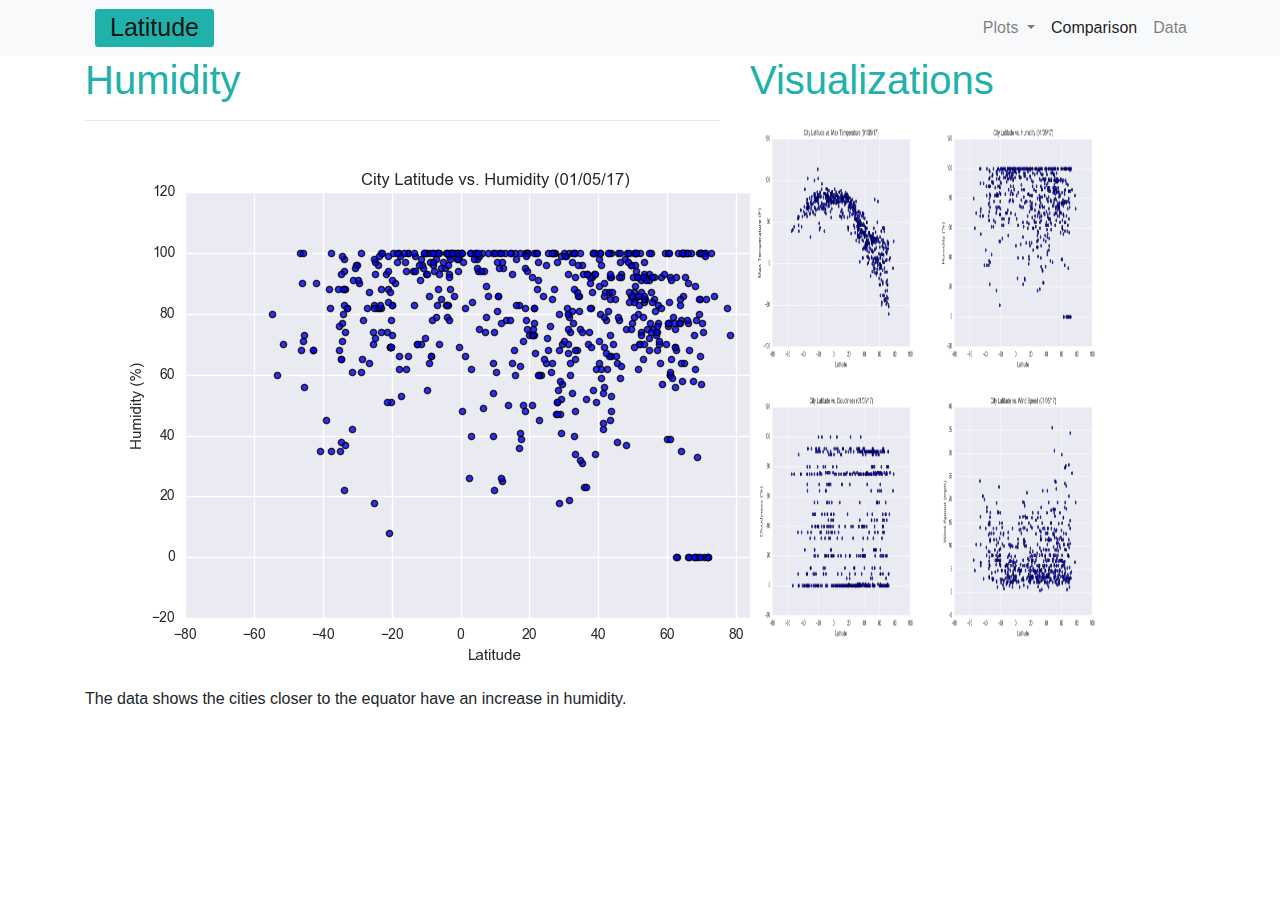
<file: humidity.html>
<!DOCTYPE html>
<html lang="en-us">
    
    <head>

        <meta charset="UTF-8">
        <title>Web Visualization Dashboard</title>
      
        <!-- Bring in our bootstrap stylesheet -->
        <link rel="stylesheet" href="https://stackpath.bootstrapcdn.com/bootstrap/4.3.1/css/bootstrap.min.css" integrity="sha384-ggOyR0iXCbMQv3Xipma34MD+dH/1fQ784/j6cY/iJTQUOhcWr7x9JvoRxT2MZw1T" crossorigin="anonymous">
      
        <link rel="stylesheet" href="style.css">
    </head>

      <body>
            <!-- NavBar setup -->
            <nav class="navbar navbar-expand-md navbar-light bg-light">
                
                <div class="container">
                <a class="navbar-brand" href="index.html">Latitude</a>
                <div class="navbar-header">

                    <button class="navbar-toggler" type="button" data-toggle="collapse" data-target="#navbarSupportedContent" aria-controls="navbarSupportedContent" aria-expanded="false" aria-label="Toggle navigation">
                    <span class="navbar-toggler-icon"></span>
                    </button>

            
            <div class="collapse navbar-collapse" id="navbarSupportedContent">
                <ul class="navbar-nav ml-auto">
            
                    <li class="nav-item dropdown">
                        <a class="nav-link dropdown-toggle" href="#" id="navbarDropdown" role="button" data-toggle="dropdown" aria-haspopup="true" aria-expanded="false">
                        Plots
                        </a>
                        <div class="dropdown-menu" aria-labelledby="navbarDropdown">
                        <a class="dropdown-item" href="temperature.html">Maximum Temperature</a>
                        <a class="dropdown-item" href="humidity.html">Humidty</a>
                        <a class="dropdown-item" href="cloudiness.html">Cloudiness</a>
                        <a class="dropdown-item" href="windspeed.html">Wind Speed</a>
                        </div>
                    </li>
            
            <li class="nav-item active">
                <a class="nav-link" href="comparison.html">Comparison</a>
            </li>

            <li class="nav-item">
                <a class="nav-link" href="data.html">Data</a>
            </li>
            </ul>
            </div>
            </div>
            </nav>

            <div class="container">
                <div class="row">
                    <div class="col-lg-7 col-sm-6">
                        <h1 class = "description-header">Humidity</h1>   
                        <hr>
                        <img src="resources/images/Fig2.png" alt="Latitude vs Humidity" class="lat vs humidity image"/>
                        <p>The data shows the cities closer to the equator have an increase in humidity.     
                        </p></div>

                        <div class="col-lg-5 col-sm-6">
                            <h1 class = "description-header">Visualizations</h1>
                                <a href="temperature.html">
                                    <img src="resources/images/Fig1.png" alt = "Latitude vs Maximum Temperature (F)" style = "width:40%; height:40%"/>
                                </a>
                            
                                <a href="humidity.html">
                                    <img src="resources/images/Fig2.png" alt= "Latitude vs. Humidity (%)" style="width:40%; height:40%"/>
                                </a>

                                <a href="cloudiness.html" >
                                    <img src="resources/images/Fig3.png" alt= "Latitude vs. Cloudiness (%)" style="width:40%; height:40%"/>
                                </a>

                                <a href="windspeed.html" >
                                    <img src="resources/images/Fig4.png" alt= "Latitude vs. Wind Speed (MPH)" style="width:40%; height:40%"/>
                                </a>
                            </div>
                    </div>

                </div>
            </div>
             
<script src="https://code.jquery.com/jquery-3.3.1.slim.min.js" integrity="sha384-q8i/X+965DzO0rT7abK41JStQIAqVgRVzpbzo5smXKp4YfRvH+8abtTE1Pi6jizo" crossorigin="anonymous"></script>
<script src="https://cdnjs.cloudflare.com/ajax/libs/popper.js/1.14.7/umd/popper.min.js" integrity="sha384-UO2eT0CpHqdSJQ6hJty5KVphtPhzWj9WO1clHTMGa3JDZwrnQq4sF86dIHNDz0W1" crossorigin="anonymous"></script>
<script src="https://stackpath.bootstrapcdn.com/bootstrap/4.3.1/js/bootstrap.min.js" integrity="sha384-JjSmVgyd0p3pXB1rRibZUAYoIIy6OrQ6VrjIEaFf/nJGzIxFDsf4x0xIM+B07jRM" crossorigin="anonymous"></script>
    </body>

</html>
</file>
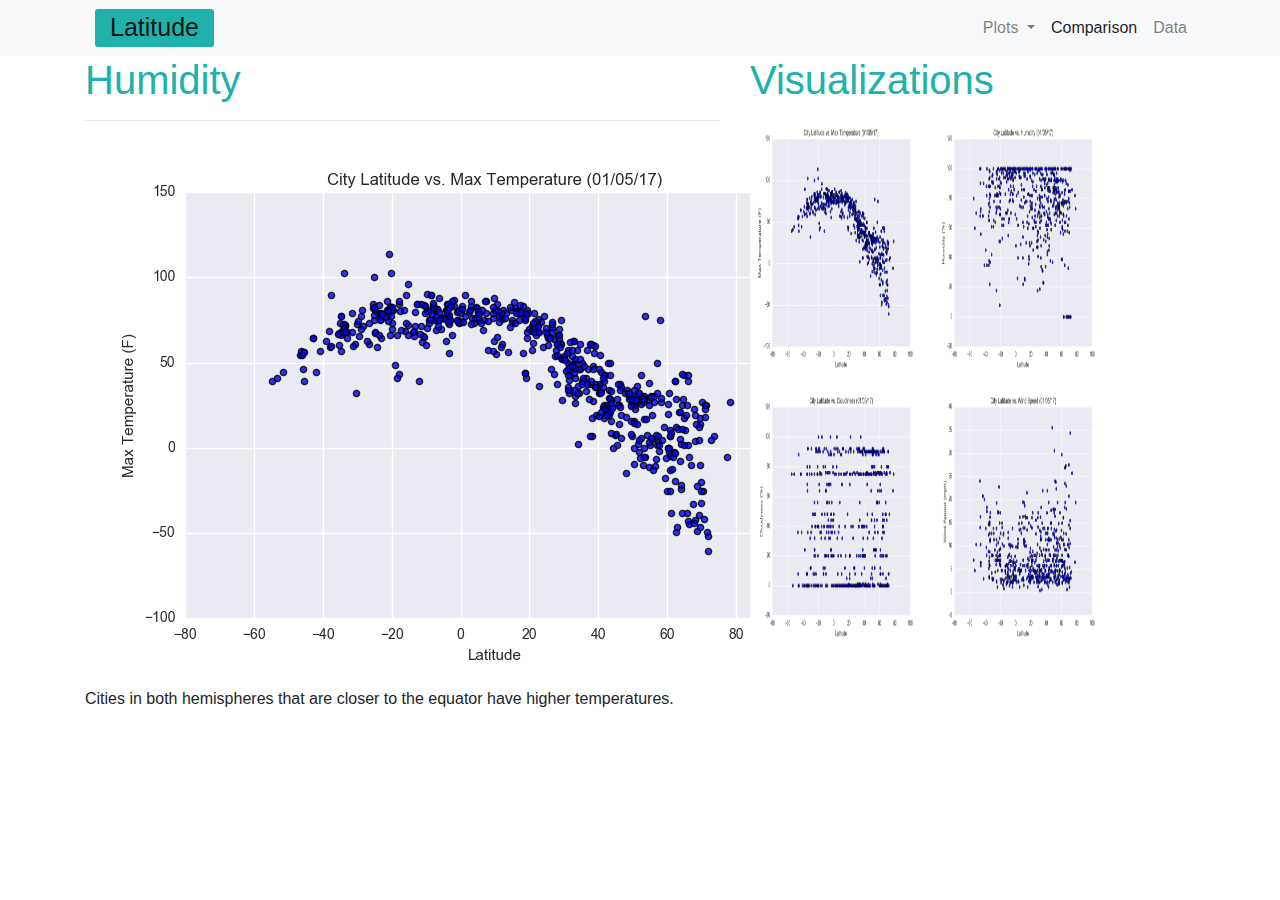
<file: temperature.html>
<!DOCTYPE html>
<html lang="en-us">
    
    <head>

        <meta charset="UTF-8">
        <title>Web Visualization Dashboard</title>
      
        <!-- Bring in our bootstrap stylesheet -->
        <link rel="stylesheet" href="https://stackpath.bootstrapcdn.com/bootstrap/4.3.1/css/bootstrap.min.css" integrity="sha384-ggOyR0iXCbMQv3Xipma34MD+dH/1fQ784/j6cY/iJTQUOhcWr7x9JvoRxT2MZw1T" crossorigin="anonymous">
      
        <link rel="stylesheet" href="style.css">
    </head>

      <body>

            <nav class="navbar navbar-expand-lg navbar-light bg-light">
                
                <div class="container">
                <a class="navbar-brand" href="index.html">Latitude</a>
                <div class="navbar-header">

                    <button class="navbar-toggler" type="button" data-toggle="collapse" data-target="#navbarSupportedContent" aria-controls="navbarSupportedContent" aria-expanded="false" aria-label="Toggle navigation">
                    <span class="navbar-toggler-icon"></span>
                    </button>

            <div class="collapse navbar-collapse" id="navbarSupportedContent">
                <ul class="navbar-nav ml-auto">
            
                    <li class="nav-item dropdown">
                        <a class="nav-link dropdown-toggle" href="#" id="navbarDropdown" role="button" data-toggle="dropdown" aria-haspopup="true" aria-expanded="false">
                        Plots
                        </a>
                        <div class="dropdown-menu" aria-labelledby="navbarDropdown">
                        <a class="dropdown-item" href="temperature.html">Maximum Temperature</a>
                        <a class="dropdown-item" href="humidity.html">Humidty</a>
                        <a class="dropdown-item" href="cloudiness.html">Cloudiness</a>
                        <a class="dropdown-item" href="windspeed.html">Wind Speed</a>
                        </div>
                    </li>
            
            <li class="nav-item active">
                <a class="nav-link" href="comparison.html">Comparison</a>
            </li>

            <li class="nav-item">
                <a class="nav-link" href="data.html">Data</a>
            </li>
            </ul>
            </div>
            </div>
            </nav>

            <div class="container">
                <div class="row">
                    <div class="col-lg-7 col-sm-6">
                        <h1 class = "description-header">Humidity</h1>   
                        <hr>
                        <img src="resources/images/Fig1.png" alt="Latitude vs Max Temperature (F)" class="lat vs temperature"/>
                        <p>Cities in both hemispheres that are closer to the equator have higher temperatures.    
                        </p></div>

                        <div class="col-lg-5 col-sm-6">
                            <h1 class = "description-header">Visualizations</h1>
                                <a href="temperature.html">
                                    <img src="resources/images/Fig1.png" alt = "Latitude vs Maximum Temperature (F)" style = "width:40%; height:40%"/>
                                </a>
                            
                                <a href="humidity.html">
                                    <img src="resources/images/Fig2.png" alt= "Latitude vs. Humidity (%)" style="width:40%; height:40%"/>
                                </a>

                                <a href="cloudiness.html" >
                                    <img src="resources/images/Fig3.png" alt= "Latitude vs. Cloudiness (%)" style="width:40%; height:40%"/>
                                </a>

                                <a href="windspeed.html" >
                                    <img src="resources/images/Fig4.png" alt= "Latitude vs. Wind Speed (MPH)" style="width:40%; height:40%"/>
                                </a>
                            </div>
                    </div>

                </div>
            </div>
             
<script src="https://code.jquery.com/jquery-3.3.1.slim.min.js" integrity="sha384-q8i/X+965DzO0rT7abK41JStQIAqVgRVzpbzo5smXKp4YfRvH+8abtTE1Pi6jizo" crossorigin="anonymous"></script>
<script src="https://cdnjs.cloudflare.com/ajax/libs/popper.js/1.14.7/umd/popper.min.js" integrity="sha384-UO2eT0CpHqdSJQ6hJty5KVphtPhzWj9WO1clHTMGa3JDZwrnQq4sF86dIHNDz0W1" crossorigin="anonymous"></script>
<script src="https://stackpath.bootstrapcdn.com/bootstrap/4.3.1/js/bootstrap.min.js" integrity="sha384-JjSmVgyd0p3pXB1rRibZUAYoIIy6OrQ6VrjIEaFf/nJGzIxFDsf4x0xIM+B07jRM" crossorigin="anonymous"></script>
    </body>

</html>
</file>
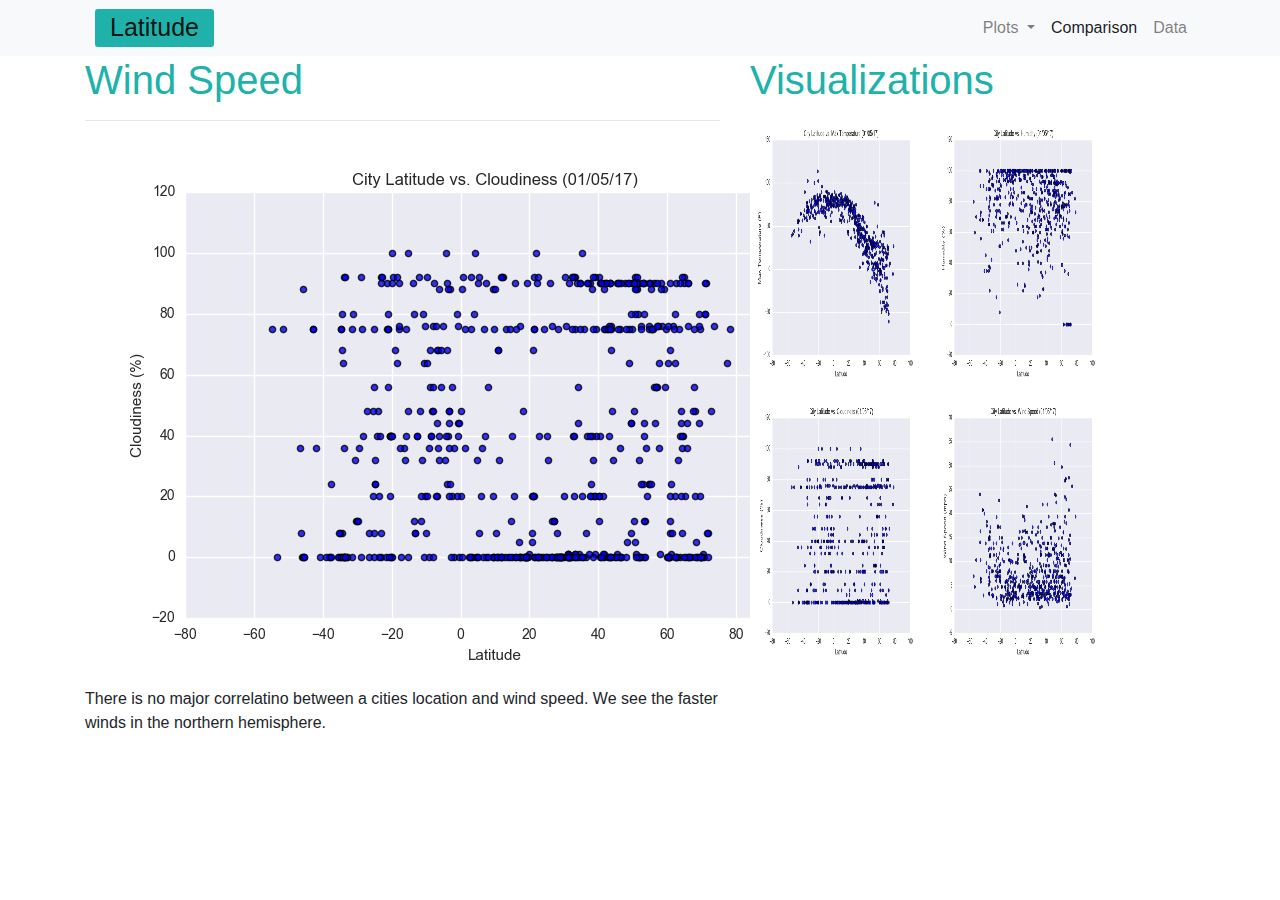
<file: windspeed.html>
<!DOCTYPE html>
<html lang="en-us">
    
    <head>

        <meta charset="UTF-8">
        <title>Web Visualization Dashboard</title>
      
        <!-- Bring in our bootstrap stylesheet -->
        <link rel="stylesheet" href="https://stackpath.bootstrapcdn.com/bootstrap/4.3.1/css/bootstrap.min.css" integrity="sha384-ggOyR0iXCbMQv3Xipma34MD+dH/1fQ784/j6cY/iJTQUOhcWr7x9JvoRxT2MZw1T" crossorigin="anonymous">
      
        <link rel="stylesheet" href="style.css">
    </head>

      <body>

            <nav class="navbar navbar-expand-lg navbar-light bg-light">
                
                <div class="container">
                <a class="navbar-brand" href="index.html">Latitude</a>
                <div class="navbar-header">

                    <button class="navbar-toggler" type="button" data-toggle="collapse" data-target="#navbarSupportedContent" aria-controls="navbarSupportedContent" aria-expanded="false" aria-label="Toggle navigation">
                    <span class="navbar-toggler-icon"></span>
                    </button>

            <div class="collapse navbar-collapse" id="navbarSupportedContent">
                <ul class="navbar-nav ml-auto">
            
                    <li class="nav-item dropdown">
                        <a class="nav-link dropdown-toggle" href="#" id="navbarDropdown" role="button" data-toggle="dropdown" aria-haspopup="true" aria-expanded="false">
                        Plots
                        </a>
                        <div class="dropdown-menu" aria-labelledby="navbarDropdown">
                        <a class="dropdown-item" href="temperature.html">Maximum Temperature</a>
                        <a class="dropdown-item" href="humidity.html">Humidty</a>
                        <a class="dropdown-item" href="cloudiness.html">Cloudiness</a>
                        <a class="dropdown-item" href="windspeed.html">Wind Speed</a>
                        </div>
                    </li>
            
            <li class="nav-item active">
                <a class="nav-link" href="comparison.html">Comparison</a>
            </li>

            <li class="nav-item">
                <a class="nav-link" href="data.html">Data</a>
            </li>
            </ul>
            </div>
            </div>
            </nav>

            <div class="container">
                <div class="row">
                    <div class="col-lg-7 col-sm-6">
                        <h1 class = "description-header">Wind Speed</h1>   
                        <hr>
                        <img src="resources/images/Fig3.png" alt="Latitude vs Wind Speed (MPH)" class="lat vs cloudiness"/>
                        <p>There is no major correlatino between a cities location and wind speed.  We see the faster winds in the northern hemisphere.    
                        </p></div>

                        <div class="col-lg-5 col-sm-6">
                            <h1 class = "description-header">Visualizations</h1>
                                <a href="temperature.html">
                                    <img src="resources/images/Fig1.png" alt = "Latitude vs Maximum Temperature (F)" style = "width:40%; height:40%"/>
                                </a>
                            
                                <a href="humidity.html">
                                    <img src="resources/images/Fig2.png" alt= "Latitude vs. Humidity (%)" style="width:40%; height:40%"/>
                                </a>

                                <a href="cloudiness.html" >
                                    <img src="resources/images/Fig3.png" alt= "Latitude vs. Cloudiness (%)" style="width:40%; height:40%"/>
                                </a>

                                <a href="windspeed.html" >
                                    <img src="resources/images/Fig4.png" alt= "Latitude vs. Wind Speed (MPH)" style="width:40%; height:40%"/>
                                </a>
                            </div>
                    </div>

                </div>
            </div>
             
<script src="https://code.jquery.com/jquery-3.3.1.slim.min.js" integrity="sha384-q8i/X+965DzO0rT7abK41JStQIAqVgRVzpbzo5smXKp4YfRvH+8abtTE1Pi6jizo" crossorigin="anonymous"></script>
<script src="https://cdnjs.cloudflare.com/ajax/libs/popper.js/1.14.7/umd/popper.min.js" integrity="sha384-UO2eT0CpHqdSJQ6hJty5KVphtPhzWj9WO1clHTMGa3JDZwrnQq4sF86dIHNDz0W1" crossorigin="anonymous"></script>
<script src="https://stackpath.bootstrapcdn.com/bootstrap/4.3.1/js/bootstrap.min.js" integrity="sha384-JjSmVgyd0p3pXB1rRibZUAYoIIy6OrQ6VrjIEaFf/nJGzIxFDsf4x0xIM+B07jRM" crossorigin="anonymous"></script>
    </body>

</html>
</file>
<file: style.css>
/* navbar */
.navbar-brand{
    color:white;
    background-color: lightseagreen;
    margin-left:10px;
    padding:inherit;
    font-size: 25px;
    border-radius: 3px;
}

.description-header{
    color:lightseagreen;
}

.description-image{
    float:left;
    clear:right;
    margin:10px;
    width:70%;
    height:70%;
}

.col-md-12{
    background-color: white;
    padding-top: 20px;
    padding-bottom:40px;
}

.box {
    min-height: 50px;
    padding: 5px;
    margin: 5px;
    font-weight: 800;
    text-align: center;
}

.bg-white{
    margin-top: 15px;
}

.title{
    color:lightseagreen;
    font-weight:bolder;
}

.table{
  border-top-color: white;
}

/* small screen adjustments */
@media(max-width:767px){
    .navbar.bg-light{
        background-color: rgb(81, 175, 160)!important;    
    }
  
    .navbar-collapse{
        background-color: #f8f9fa;
    }

    .navbar{
        padding:inherit;
    }
}
</file>
